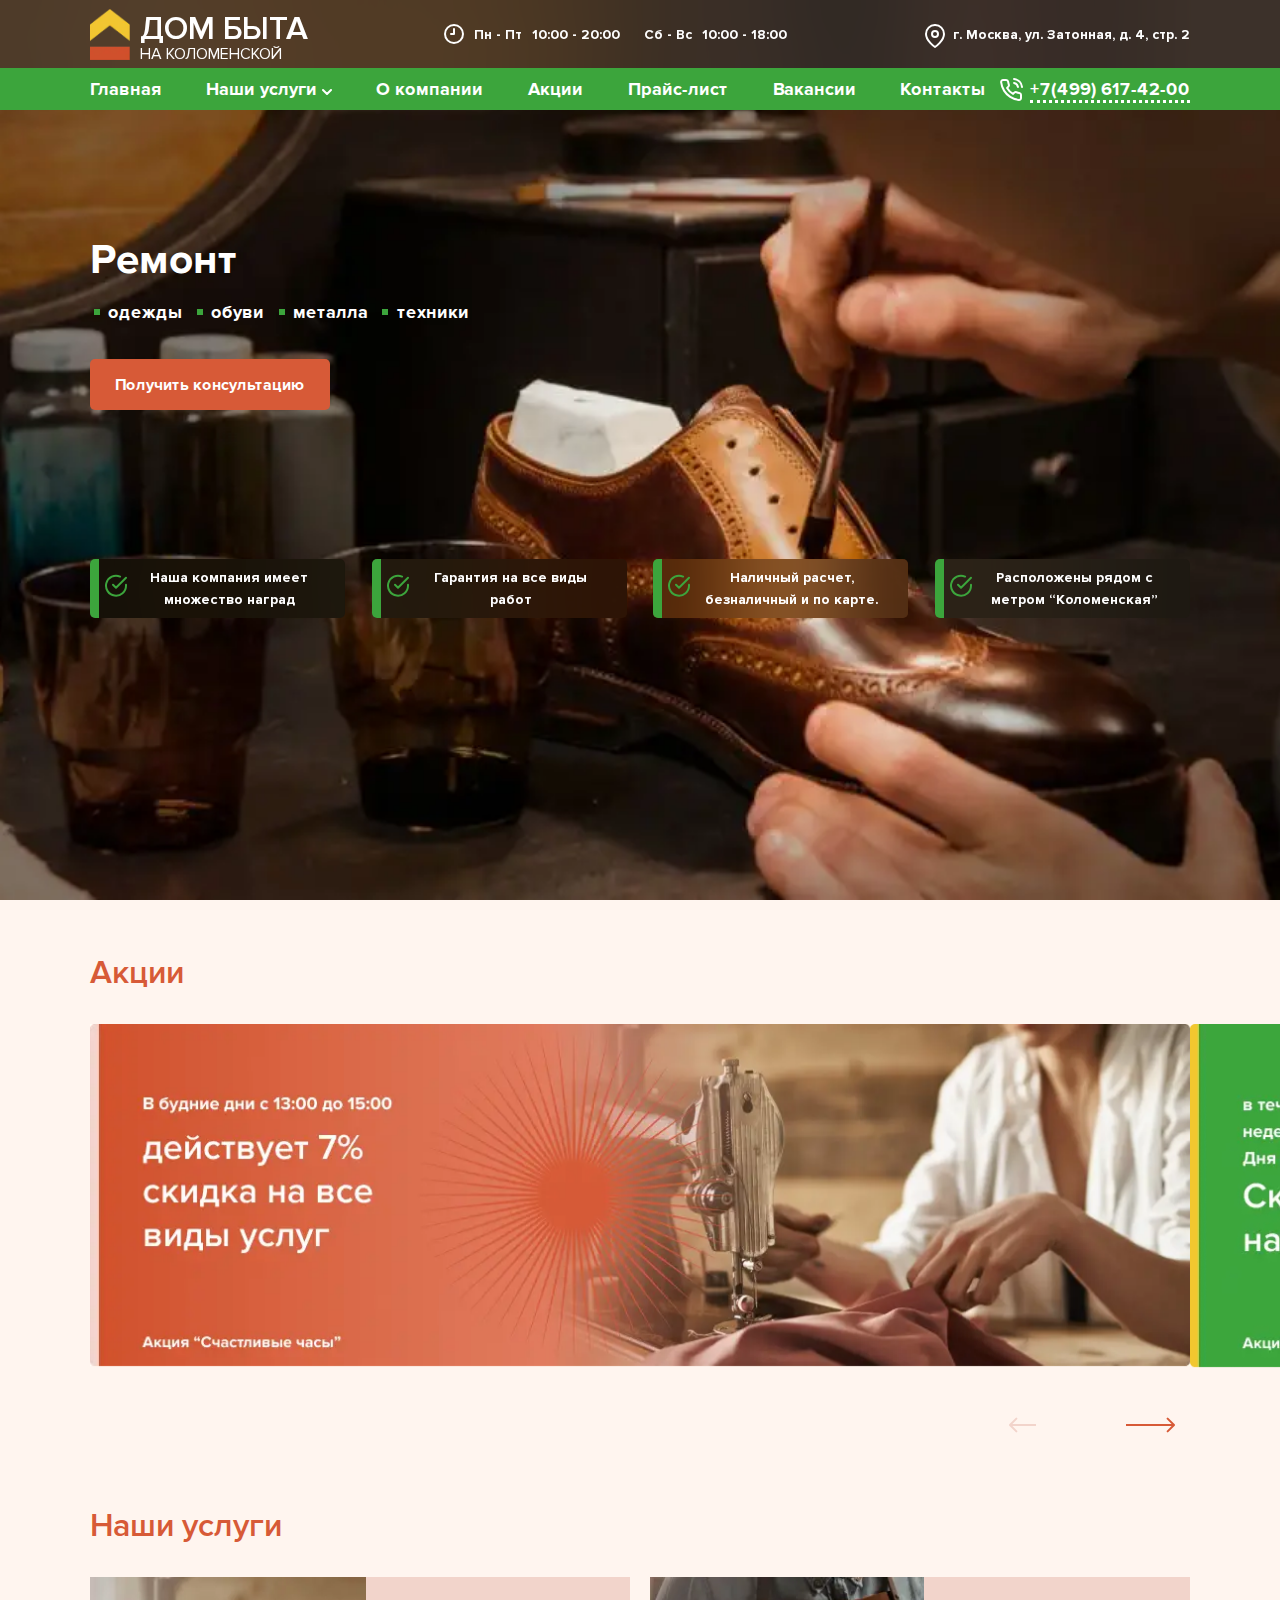
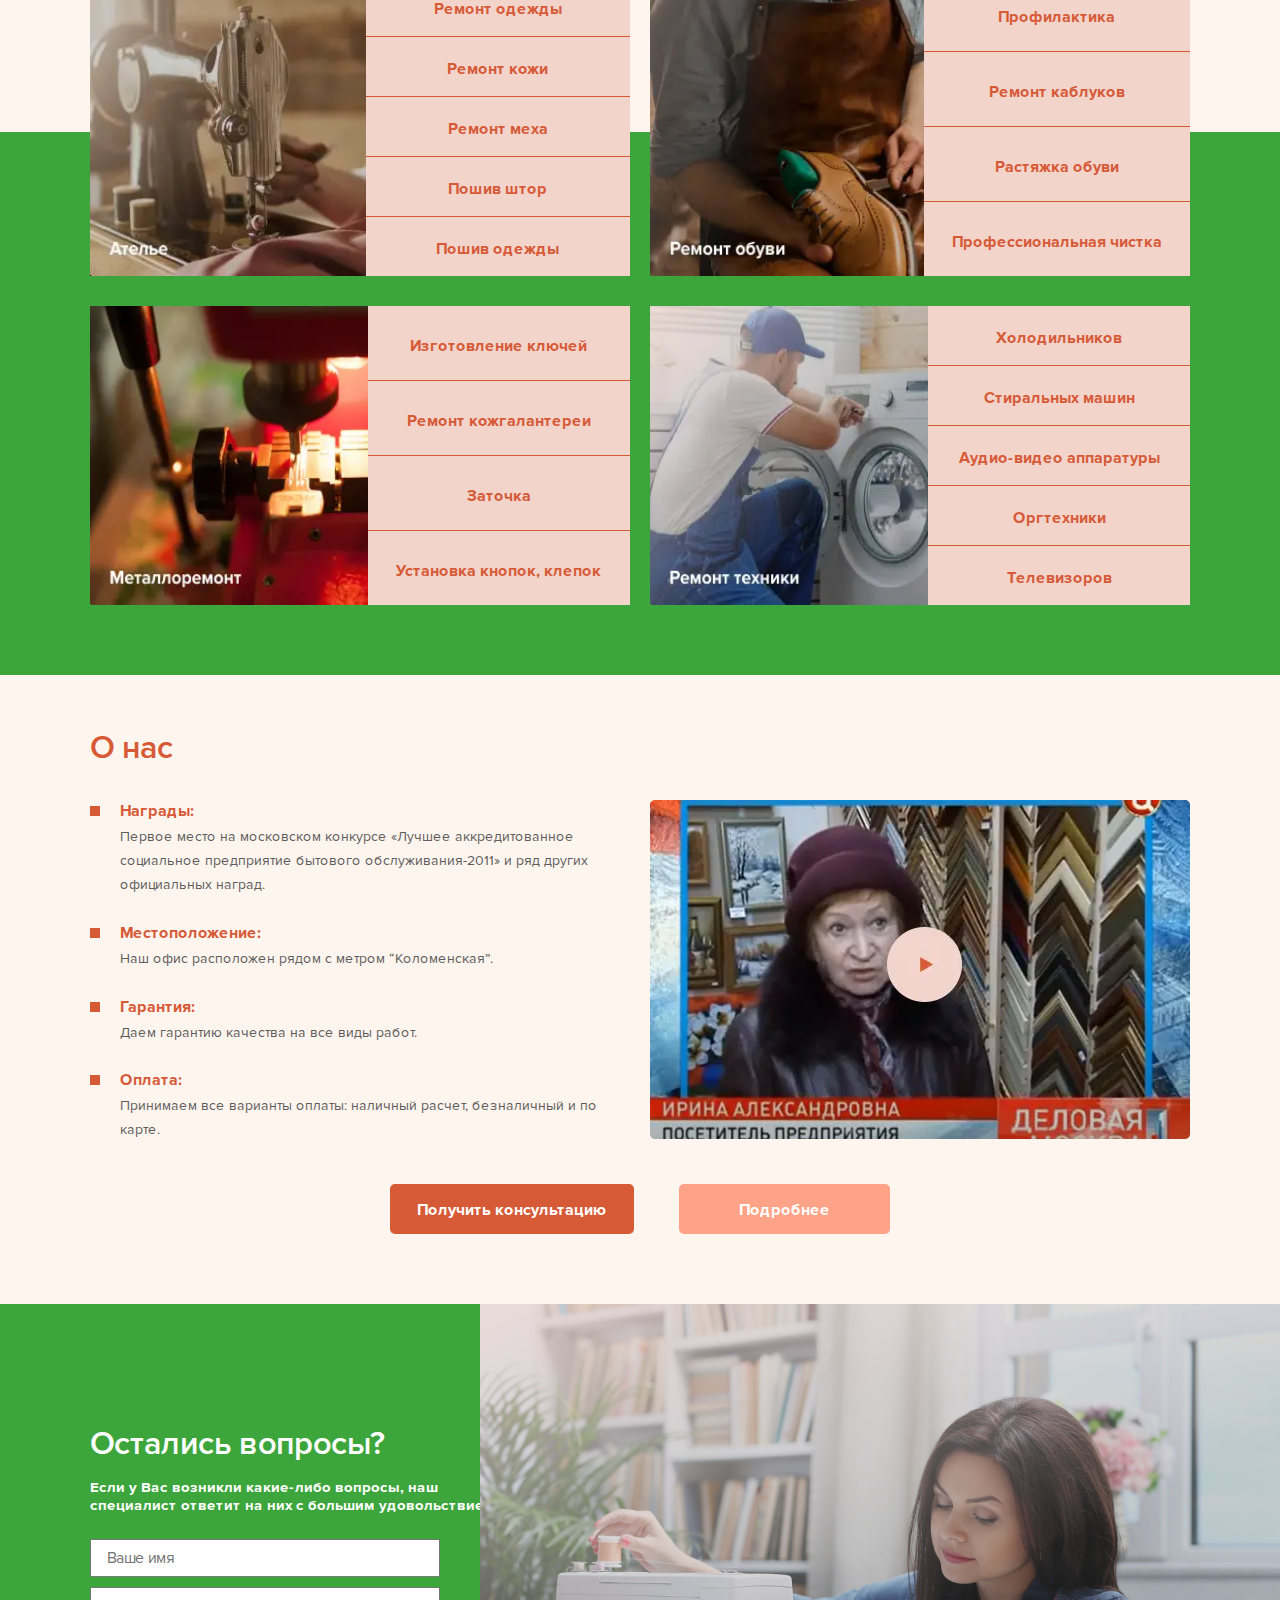
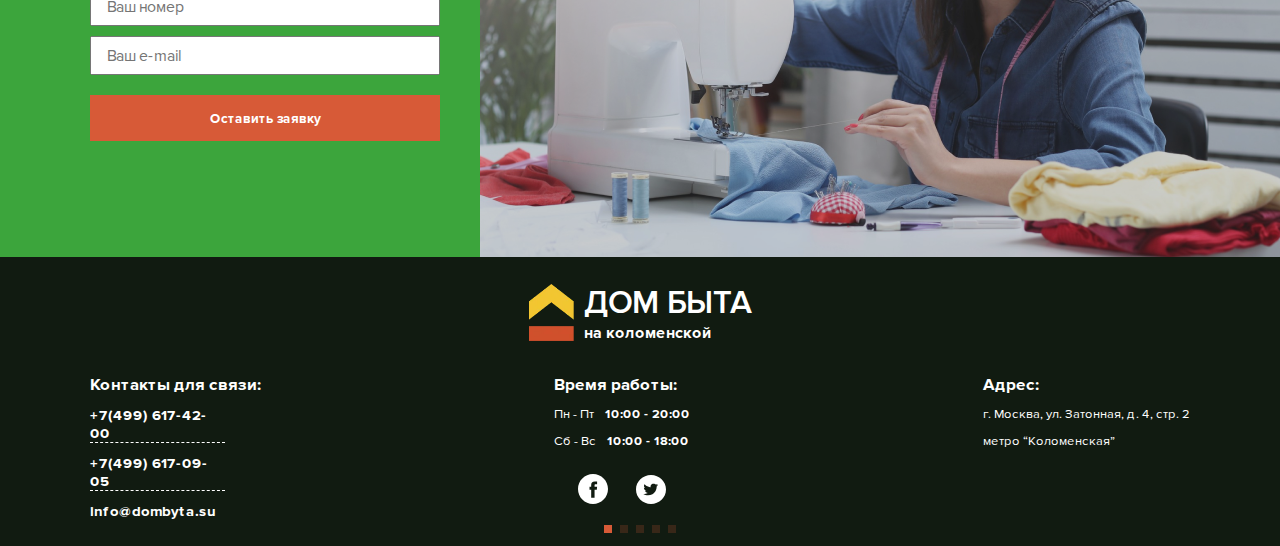
<file: index.html>
<!DOCTYPE html><html lang="en">  <head>    <meta charset="UTF-8" />    <meta name="viewport" content="width=device-width, initial-scale=1.0" />    <title>Дом Быта</title>    <link rel="shortcut icon" href="img/favicon.png" type="image/png" />    <link rel="stylesheet" href="css/style.css" />    <link      rel="stylesheet"      href="https://unpkg.com/swiper/swiper-bundle.min.css"    />  </head>  <body>    <header class="header title_header">  <div class="header_header">    <div class="container">      <div class="header_data">        <div class="header_data_block">          <picture><source srcset="img/logo.webp" type="image/webp"><img src="img/logo.png" alt="logo" /></picture>          <div class="header_data_title">            <h2>ДОМ БЫТА</h2>            <h3>на коломенской</h3>          </div>        </div>        <div class="header_data_block header_data_block_clock">          <div class="header_data_block_center">            <h3>Пн - Пт</h3>            <h3>10:00 - 20:00</h3>          </div>          <div class="header_data_block_center">            <h3>Сб - Вс</h3>            <h3>10:00 - 18:00</h3>          </div>        </div>        <div class="header_data_block">          <h3 class="header_data_block_gpstext">            г. Москва, ул. Затонная, д. 4, стр. 2          </h3>        </div>      </div>    </div>  </div>  <div class="header_nav" id="header_nav">    <div class="container">      <nav class="header_navigation">        <ul class="header_navigation_menu">          <li><a href="index.html">Главная</a></li>          <li>            <a class="header_navigation_menu_link" href="service.html">Наши услуги <picture><source srcset="img/arrow_svg.svg" type="image/webp"><img class="header_navigation_menu_icon" src="img/arrow_svg.svg" alt=""></picture></a>            <ul>              <li><a href="#">Ателье</a></li>              <li><a href="#">Ремонт обуви</a></li>              <li><a href="#">Металлоремонт</a></li>              <li><a href="#">Ремонт техники</a></li>            </ul>          </li>          <li><a href="about-us.html">О компании</a></li>          <li><a href="promotions.html">Акции</a></li>          <li><a href="price.html">Прайс-лист</a></li>          <li><a href="vacancies.html">Вакансии</a></li>          <li><a href="contacts.html">Контакты</a></li>          <li class="header_navigation_tel">            <a class="header_navigation_link" href="tel:+74996174200">+7(499) 617-42-00</a>          </li>        </ul>      </nav>    </div>  </div>  <div class="header_burger_block" id="header_burger">    <div class="header_burger">      <span></span>    </div>  </div>  <div class="container">    <div class="header_main">      <h1>Ремонт</h1>      <div class="header_main_list">        <div class="header_main_list_item">одежды</div>        <div class="header_main_list_item">обуви</div>        <div class="header_main_list_item">металла</div>        <div class="header_main_list_item">техники</div>      </div>      <a href="#" class="header_main_button"> Получить консультацию </a>    </div>    <div class="header_bottom">      <div class="header_bottom_block">        Наша компания имеет множество наград      </div>      <div class="header_bottom_block">Гарантия на все виды работ</div>      <div class="header_bottom_block">        Наличный расчет, безналичный и по карте.      </div>      <div class="header_bottom_block">        Расположены рядом с метром “Коломенская”      </div>    </div>  </div>  </div></header>     <div class="page">  <div class="container">    <div class="page_block">      <h2 class="slider_title page_title">Акции</h2>      <div class="swiper-container">        <div class="swiper-wrapper">          <div class="swiper-slide">            <picture><source srcset="img/slider_item1.webp" type="image/webp"><img src="img/slider_item1.jpg" alt="slide1" /></picture>          </div>          <div class="swiper-slide">            <picture><source srcset="img/slider_item2.webp" type="image/webp"><img src="img/slider_item2.png" alt="slide2" /></picture>          </div>          <div class="swiper-slide">            <picture><source srcset="img/slider_item3.webp" type="image/webp"><img src="img/slider_item3.png" alt="slide3" /></picture>          </div>          <div class="swiper-slide">            <picture><source srcset="img/slider_item4.webp" type="image/webp"><img src="img/slider_item4.png" alt="slide4" /></picture>          </div>          <div class="swiper-slide">            <picture><source srcset="img/slider_item5.webp" type="image/webp"><img src="img/slider_item5.png" alt="slide5" /></picture>          </div>        </div>        <div class="swiper_button">          <div class="swiper_button_prev"></div>          <div class="swiper_button_next"></div>        </div>        <div class="swiper-pagination"></div>      </div>    </div>  </div></div>    <div class="services">  <div class="container">    <div class="page_block">      <h2 class="page_title">Наши услуги</h2>      <div class="services_section services_section_top">        <div class="services_block services_block_studio">          <div class="services_img">            <picture><source srcset="img/services1.webp" type="image/webp"><img src="img/services1.png" alt="img" /></picture>          </div>          <div class="services_items">            <a href="#" class="services_text">Ремонт одежды </a>            <a href="#" class="services_text">Ремонт кожи</a>            <a href="#" class="services_text">Ремонт меха</a>            <a href="#" class="services_text">Пошив штор</a>            <a href="#" class="services_text">Пошив одежды</a>          </div>        </div>        <div class="services_block services_block_footwear">          <div class="services_img">            <picture><source srcset="img/services2.webp" type="image/webp"><img src="img/services2.png" alt="img" /></picture>          </div>          <div class="services_items">            <a href="#" class="services_text services_text_small"              >Профилактика</a            >            <a href="#" class="services_text services_text_small"              >Ремонт каблуков</a            >            <a href="#" class="services_text services_text_small"              >Растяжка обуви</a            >            <a href="#" class="services_text services_text_small"              >Профессиональная чистка</a            >          </div>        </div>      </div>      <div class="services_section">        <div class="services_block services_block_metal">          <div class="services_img">            <picture><source srcset="img/services3.webp" type="image/webp"><img src="img/services3.png" alt="img" /></picture>          </div>          <div class="services_items">            <a href="#" class="services_text services_text_small">Изготовление ключей</a>            <a href="#" class="services_text services_text_small">Ремонт кожгалантереи</a>            <a href="#" class="services_text services_text_small">Заточка</a>            <a href="#" class="services_text services_text_small">Установка кнопок, клепок</a>          </div>        </div>        <div class="services_block services_block_last">          <div class="services_img">            <picture><source srcset="img/services4.webp" type="image/webp"><img src="img/services4.png" alt="img" /></picture>          </div>          <div class="services_items">            <a href="#" class="services_text">Холодильников</a>            <a href="#" class="services_text">Стиральных машин</a>            <a href="#" class="services_text">Аудио-видео аппаратуры</a>            <a href="#" class="services_text">Оргтехники</a>            <a href="#" class="services_text">Телевизоров</a>          </div>        </div>      </div>    </div>  </div></div>    <div class="page page_about_us">  <div class="container">    <div class="page_block">      <h2 class="slider_title page_title">О нас</h2>      <div class="about_us">        <div class="about_us_block">          <div class="about_us_block_text">            <div class="about_us_block_title">Награды:</div>            <div class="about_us_block_paragraf">              Первое место на московском конкурсе «Лучшее аккредитованное              социальное предприятие бытового обслуживания-2011» и ряд других              официальных наград.            </div>          </div>          <div class="about_us_block_text">            <div class="about_us_block_title">Местоположение:</div>            <div class="about_us_block_paragraf">              Наш офис расположен рядом с метром “Коломенская”.            </div>          </div>          <div class="about_us_block_text">            <div class="about_us_block_title">Гарантия:</div>            <div class="about_us_block_paragraf">              Даем гарантию качества на все виды работ.            </div>          </div>          <div class="about_us_block_text">            <div class="about_us_block_title">Оплата:</div>            <div class="about_us_block_paragraf">              Принимаем все варианты оплаты: наличный расчет, безналичный и по              карте.            </div>          </div>        </div>        <div class="about_us_block about_us_block_right">          <a            href="https://www.youtube.com/watch?v=8ZSORxao1Lo&feature=youtu.be"            target="_blank"            class="about_us_block_img"          >            <picture><source srcset="img/video_preview.webp" type="image/webp"><img src="img/video_preview.png" alt="" /></picture>          </a>        </div>      </div>      <div class="about_us_navigation">        <a href="#" class="about_us_link">Получить консультацию</a>        <a href="about-us.html" class="about_us_link">Подробнее</a>      </div>    </div>  </div></div>    <div class=" page_form">  <div class="container">    <div class="page_block page_block_form">      <h2 class="slider_title page_title page_title_form">Остались вопросы?</h2>      <div class="form_text">        Если у Вас возникли какие-либо вопросы, наш специалист ответит на них с большим удовольствием!      </div>      <div class="about_us_form">        <form action="">          <input type="text" placeholder="Ваше имя">          <input type="tel" placeholder="Ваш номер">          <input class="form_input_last" type="email" placeholder="Ваш e-mail">          <button>Оставить заявку</button>        </form>      </div>    </div>  </div></div>    <footer class="footer">  <div class="container">    <div class="footer_logo">      <picture><source srcset="img/logo.webp" type="image/webp"><img src="img/logo.png" alt="logo" /></picture>      <div class="footer_logo_title">        <h2>ДОМ БЫТА</h2>        <h3>на коломенской</h3>      </div>    </div>    <div class="footer_navigation">      <div class="footer_block">        <div class="footer_block_title">Контакты для связи:</div>        <a          href="tel:+74996174200"          class="footer_block_link footer_block_link_tel"          >+7(499) 617-42-00</a        >        <a          href="tel:+74996170905"          class="footer_block_link footer_block_link_tel"          >+7(499) 617-09-05</a        >        <a href="mailto:info@dombyta.su" class="footer_block_link"          >info@dombyta.su</a        >      </div>      <div class="footer_block">        <div class="footer_block_title">Время работы:</div>        <div class="footer_block_time"><span>Пн - Пт</span>10:00 - 20:00</div>        <div class="footer_block_time"><span>Сб - Вс</span>10:00 - 18:00</div>        <div class="footer_block_social">            <a href="#" class="footer_block_social_link"><picture><source srcset="img/facebook.svg" type="image/webp"><img src="img/facebook.svg" alt="facebook" /></picture></a>            <a href="#" class="footer_block_social_link"><picture><source srcset="img/twitter.svg" type="image/webp"><img src="img/twitter.svg" alt="twitter" /></picture></a>        </div>      </div>      <div class="footer_block">        <div class="footer_block_title">Адрес:</div>        <div class="footer_block_geo">          г. Москва, ул. Затонная, д. 4, стр. 2        </div>        <div class="footer_block_metro">метро “Коломенская”</div>      </div>    </div>  </div></footer>    <script      src="https://code.jquery.com/jquery-3.5.1.min.js"      integrity="sha256-9/aliU8dGd2tb6OSsuzixeV4y/faTqgFtohetphbbj0="      crossorigin="anonymous"    ></script>    <script src="https://unpkg.com/swiper/swiper-bundle.min.js"></script>    <script src="js/script.js"></script>  </body></html>
</file>
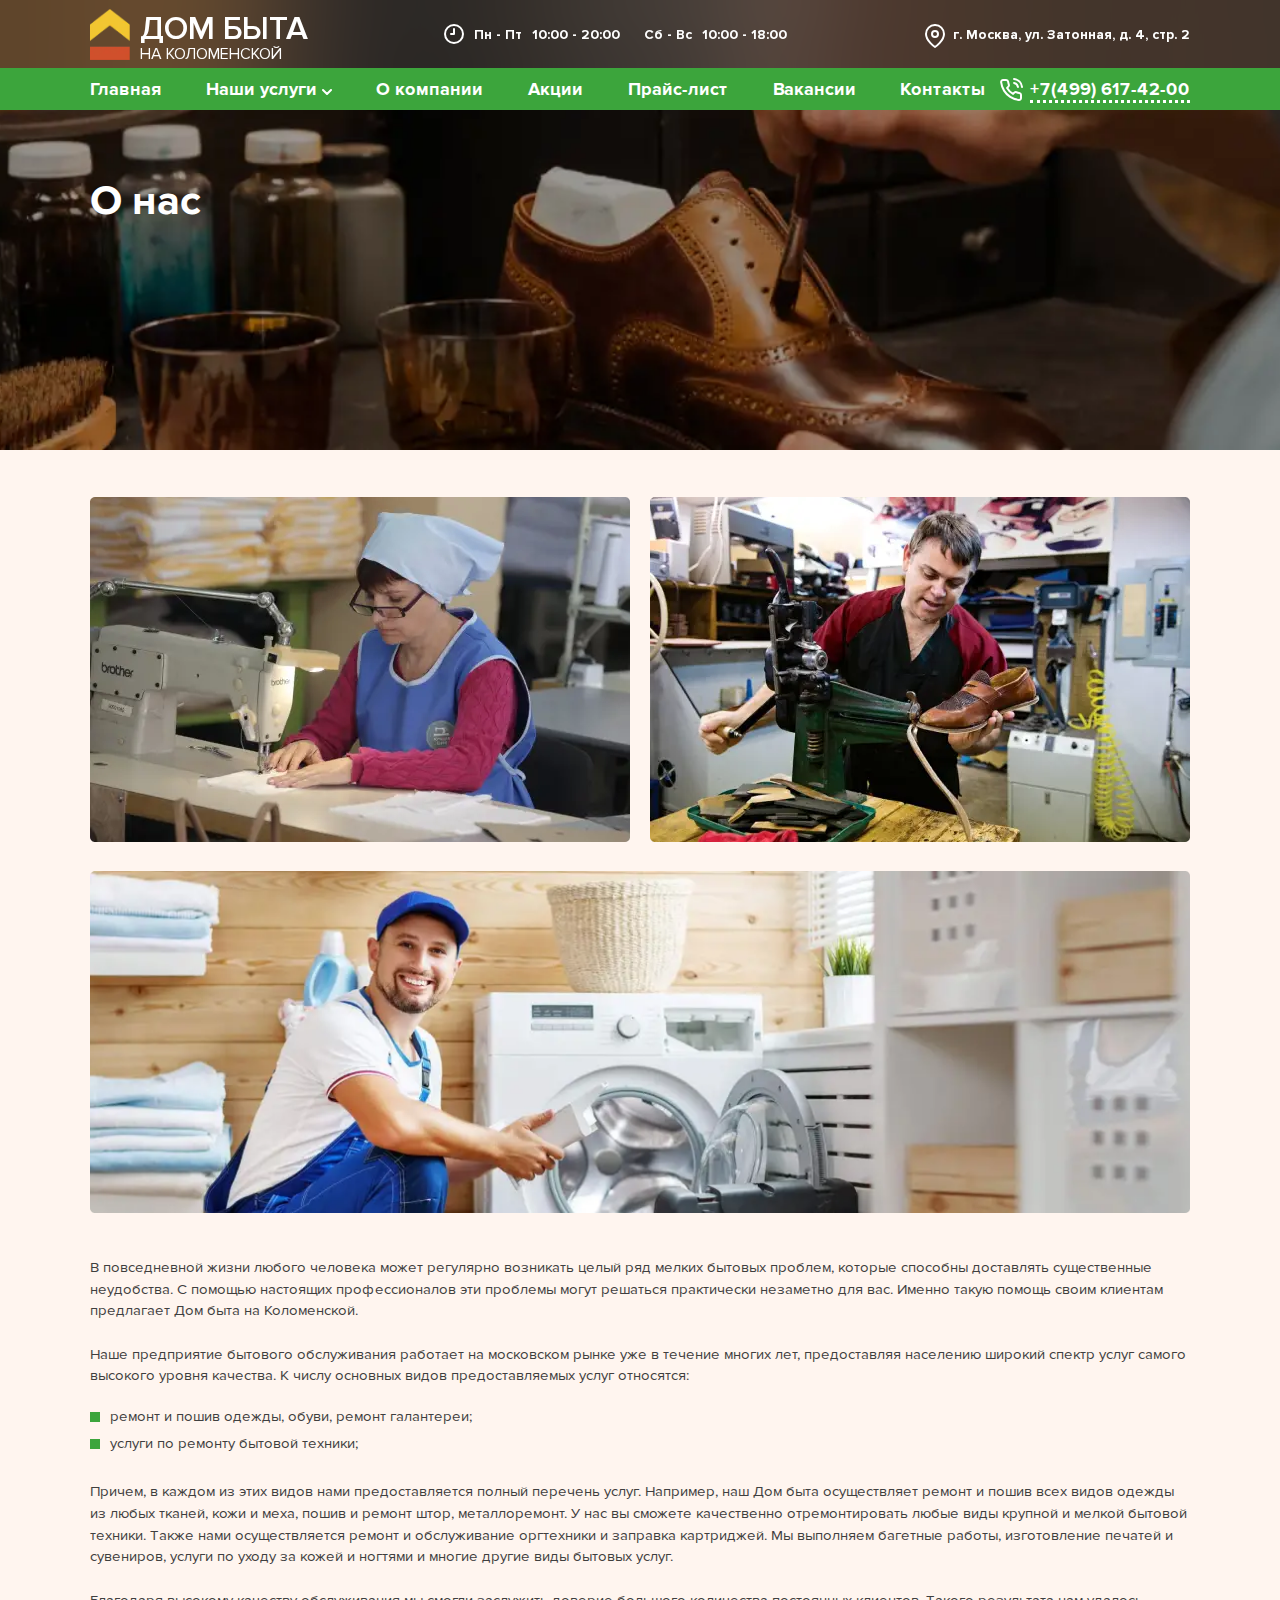
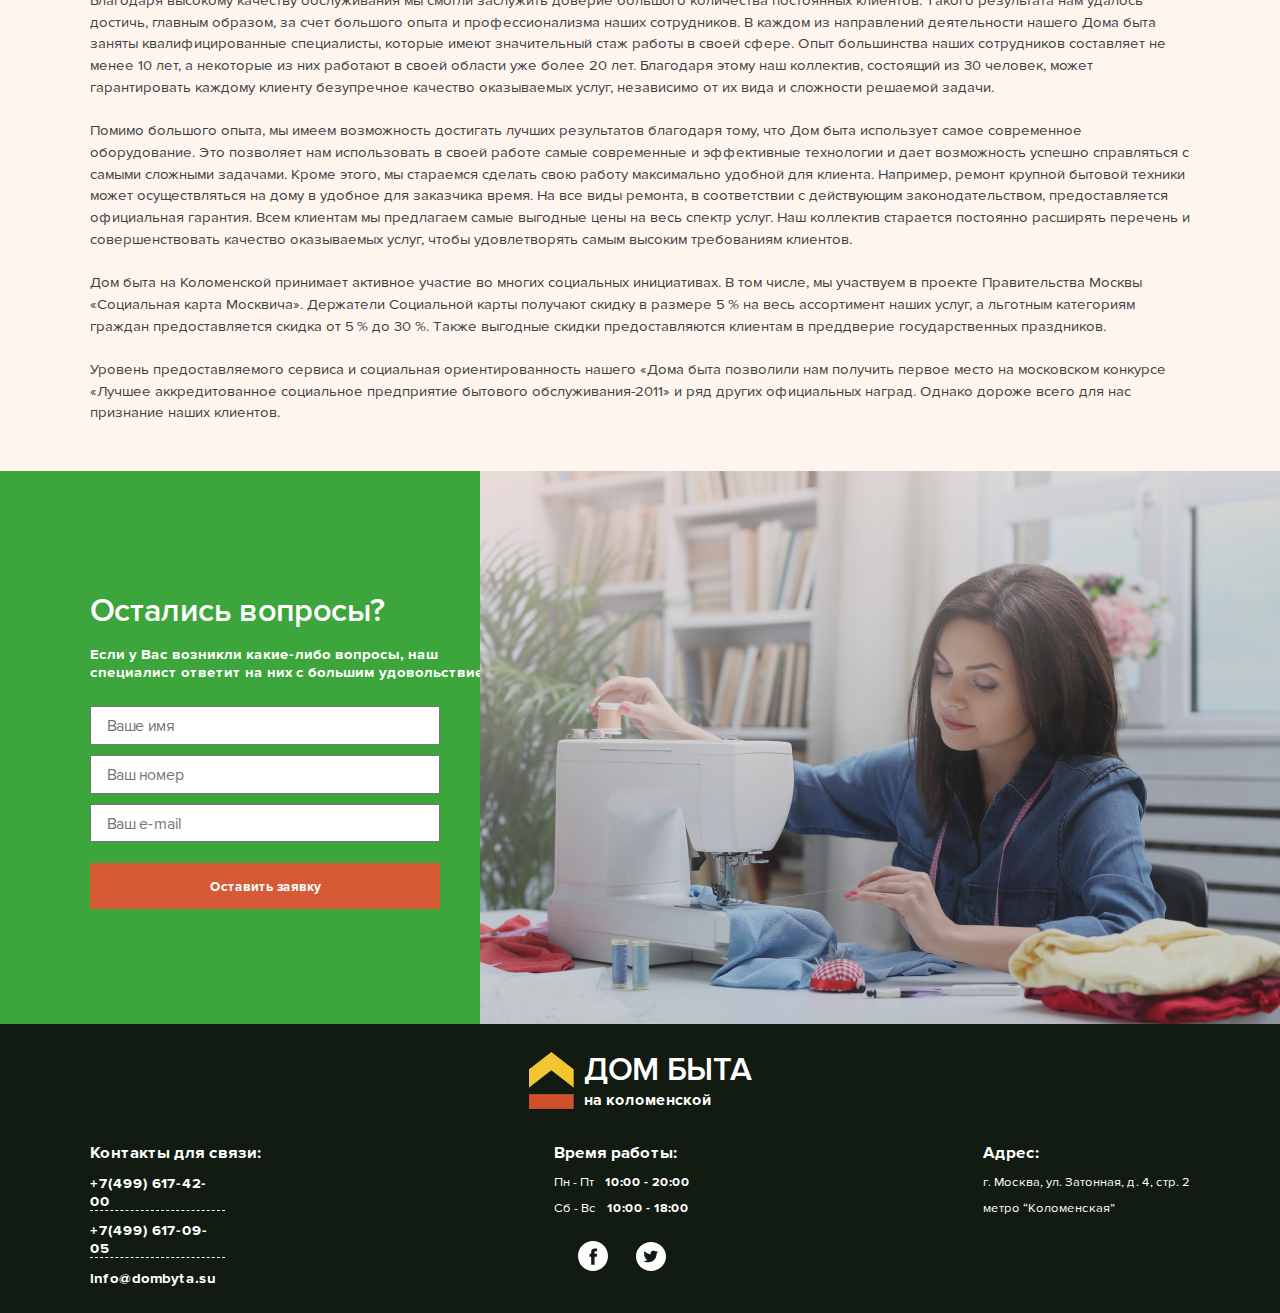
<file: about-us.html>
<!DOCTYPE html><html lang="en">  <head>    <meta charset="UTF-8" />    <meta name="viewport" content="width=device-width, initial-scale=1.0" />    <title>Дом Быта</title>    <link rel="shortcut icon" href="img/favicon.png" type="image/png" />    <link rel="stylesheet" href="css/style.css" />  </head>  <body>    <header class="header service_header promotions_header">    <div class="header_header">      <div class="container">        <div class="header_data">          <div class="header_data_block">            <picture><source srcset="img/logo.webp" type="image/webp"><img src="img/logo.png" alt="logo" /></picture>            <div class="header_data_title">              <h2>ДОМ БЫТА</h2>              <h3>на коломенской</h3>            </div>          </div>          <div class="header_data_block header_data_block_clock">            <div class="header_data_block_center">              <h3>Пн - Пт</h3>              <h3>10:00 - 20:00</h3>            </div>            <div class="header_data_block_center">              <h3>Сб - Вс</h3>              <h3>10:00 - 18:00</h3>            </div>          </div>          <div class="header_data_block">            <h3 class="header_data_block_gpstext">              г. Москва, ул. Затонная, д. 4, стр. 2            </h3>          </div>        </div>      </div>    </div>    <div class="header_nav">      <div class="container">        <nav class="header_navigation">          <ul class="header_navigation_menu">            <li><a href="index.html">Главная</a></li>            <li>              <a class="header_navigation_menu_link" href="service.html">Наши услуги <picture><source srcset="img/arrow_svg.svg" type="image/webp"><img class="header_navigation_menu_icon" src="img/arrow_svg.svg" alt="arrow"></picture></a>              <ul>                <li><a href="#">Ателье</a></li>                <li><a href="#">Ремонт обуви</a></li>                <li><a href="#">Металлоремонт</a></li>                <li><a href="#">Ремонт техники</a></li>              </ul>            </li>            <li><a href="about-us.html">О компании</a></li>            <li><a href="promotions.html">Акции</a></li>            <li><a href="price.html">Прайс-лист</a></li>            <li><a href="vacancies.html">Вакансии</a></li>            <li><a href="contacts.html">Контакты</a></li>            <li class="header_navigation_tel">              <a class="header_navigation_link" href="tel:+74996174200"                >+7(499) 617-42-00</a              >            </li>          </ul>        </nav>      </div>    </div>    <div class="header_burger">      <span></span>    </div>    <div class="container">      <div class="header_main promotions_header_main">        <h1>О нас</h1>      </div>    </div>  </header>      <div class="main">  <div class="container">    <div class="about_us_photo">      <div class="about_us_photo_flex">        <picture><source srcset="img/about_us_photo1.webp" type="image/webp"><img src="img/about_us_photo1.png" alt="about_us" /></picture>        <picture><source srcset="img/about_us_photo2.webp" type="image/webp"><img src="img/about_us_photo2.png" alt="about_us" /></picture>      </div>      <div class="about_us_photo_long">        <picture><source srcset="img/about_us_photo3.webp" type="image/webp"><img src="img/about_us_photo3.png" alt="about_us" /></picture>      </div>    </div>    <div class="about_us_text">      <div class="about_us_text_top">        В повседневной жизни любого человека может регулярно возникать целый ряд        мелких бытовых проблем, которые способны доставлять существенные        неудобства. С помощью настоящих профессионалов эти проблемы могут        решаться практически незаметно для вас. Именно такую помощь своим        клиентам предлагает Дом быта на Коломенской. <br /><br />        Наше предприятие бытового обслуживания работает на московском рынке уже        в течение многих лет, предоставляя населению широкий спектр услуг самого        высокого уровня качества. К числу основных видов предоставляемых услуг        относятся:      </div>      <div class="about_us_text_list">        <div class="about_us_text_list_item">          ремонт и пошив одежды, обуви, ремонт галантереи;        </div>        <div class="about_us_text_list_item">          услуги по ремонту бытовой техники;        </div>      </div>      <div class="about_us_text_bottom">        Причем, в каждом из этих видов нами предоставляется полный перечень        услуг. Например, наш Дом быта осуществляет ремонт и пошив всех видов        одежды из любых тканей, кожи и меха, пошив и ремонт штор, металлоремонт.        У нас вы сможете качественно отремонтировать любые виды крупной и мелкой        бытовой техники. Также нами осуществляется ремонт и обслуживание        оргтехники и заправка картриджей. Мы выполняем багетные работы,        изготовление печатей и сувениров, услуги по уходу за кожей и ногтями и        многие другие виды бытовых услуг. <br><br> Благодаря высокому качеству        обслуживания мы смогли заслужить доверие большого количества постоянных        клиентов. Такого результата нам удалось достичь, главным образом, за        счет большого опыта и профессионализма наших сотрудников. В каждом из        направлений деятельности нашего Дома быта заняты квалифицированные        специалисты, которые имеют значительный стаж работы в своей сфере. Опыт        большинства наших сотрудников составляет не менее 10 лет, а некоторые из        них работают в своей области уже более 20 лет. Благодаря этому наш        коллектив, состоящий из 30 человек, может гарантировать каждому клиенту        безупречное качество оказываемых услуг, независимо от их вида и        сложности решаемой задачи. <br><br> Помимо большого опыта, мы имеем возможность        достигать лучших результатов благодаря тому, что Дом быта использует        самое современное оборудование. Это позволяет нам использовать в своей        работе самые современные и эффективные технологии и дает возможность        успешно справляться с самыми сложными задачами. Кроме этого, мы        стараемся сделать свою работу максимально удобной для клиента. Например,        ремонт крупной бытовой техники может осуществляться на дому в удобное        для заказчика время. На все виды ремонта, в соответствии с действующим        законодательством, предоставляется официальная гарантия. Всем клиентам        мы предлагаем самые выгодные цены на весь спектр услуг. Наш коллектив        старается постоянно расширять перечень и совершенствовать качество        оказываемых услуг, чтобы удовлетворять самым высоким требованиям        клиентов. <br><br> Дом быта на Коломенской принимает активное участие во многих        социальных инициативах. В том числе, мы участвуем в проекте        Правительства Москвы «Социальная карта Москвича». Держатели Социальной        карты получают скидку в размере 5 % на весь ассортимент наших услуг, а        льготным категориям граждан предоставляется скидка от 5 % до 30 %. Также        выгодные скидки предоставляются клиентам в преддверие государственных        праздников. <br><br> Уровень предоставляемого сервиса и социальная        ориентированность нашего «Дома быта позволили нам получить первое место        на московском конкурсе «Лучшее аккредитованное социальное предприятие        бытового обслуживания-2011» и ряд других официальных наград. Однако        дороже всего для нас признание наших клиентов.      </div>    </div>  </div></div>    <div class=" page_form">  <div class="container">    <div class="page_block page_block_form">      <h2 class="slider_title page_title page_title_form">Остались вопросы?</h2>      <div class="form_text">        Если у Вас возникли какие-либо вопросы, наш специалист ответит на них с большим удовольствием!      </div>      <div class="about_us_form">        <form action="">          <input type="text" placeholder="Ваше имя">          <input type="tel" placeholder="Ваш номер">          <input class="form_input_last" type="email" placeholder="Ваш e-mail">          <button>Оставить заявку</button>        </form>      </div>    </div>  </div></div>    <footer class="footer">  <div class="container">    <div class="footer_logo">      <picture><source srcset="img/logo.webp" type="image/webp"><img src="img/logo.png" alt="logo" /></picture>      <div class="footer_logo_title">        <h2>ДОМ БЫТА</h2>        <h3>на коломенской</h3>      </div>    </div>    <div class="footer_navigation">      <div class="footer_block">        <div class="footer_block_title">Контакты для связи:</div>        <a          href="tel:+74996174200"          class="footer_block_link footer_block_link_tel"          >+7(499) 617-42-00</a        >        <a          href="tel:+74996170905"          class="footer_block_link footer_block_link_tel"          >+7(499) 617-09-05</a        >        <a href="mailto:info@dombyta.su" class="footer_block_link"          >info@dombyta.su</a        >      </div>      <div class="footer_block">        <div class="footer_block_title">Время работы:</div>        <div class="footer_block_time"><span>Пн - Пт</span>10:00 - 20:00</div>        <div class="footer_block_time"><span>Сб - Вс</span>10:00 - 18:00</div>        <div class="footer_block_social">            <a href="#" class="footer_block_social_link"><picture><source srcset="img/facebook.svg" type="image/webp"><img src="img/facebook.svg" alt="facebook" /></picture></a>            <a href="#" class="footer_block_social_link"><picture><source srcset="img/twitter.svg" type="image/webp"><img src="img/twitter.svg" alt="twitter" /></picture></a>        </div>      </div>      <div class="footer_block">        <div class="footer_block_title">Адрес:</div>        <div class="footer_block_geo">          г. Москва, ул. Затонная, д. 4, стр. 2        </div>        <div class="footer_block_metro">метро “Коломенская”</div>      </div>    </div>  </div></footer>    <script      src="https://code.jquery.com/jquery-3.5.1.min.js"      integrity="sha256-9/aliU8dGd2tb6OSsuzixeV4y/faTqgFtohetphbbj0="      crossorigin="anonymous"    ></script>    <script src="js/script.js"></script>  </body></html>
</file>
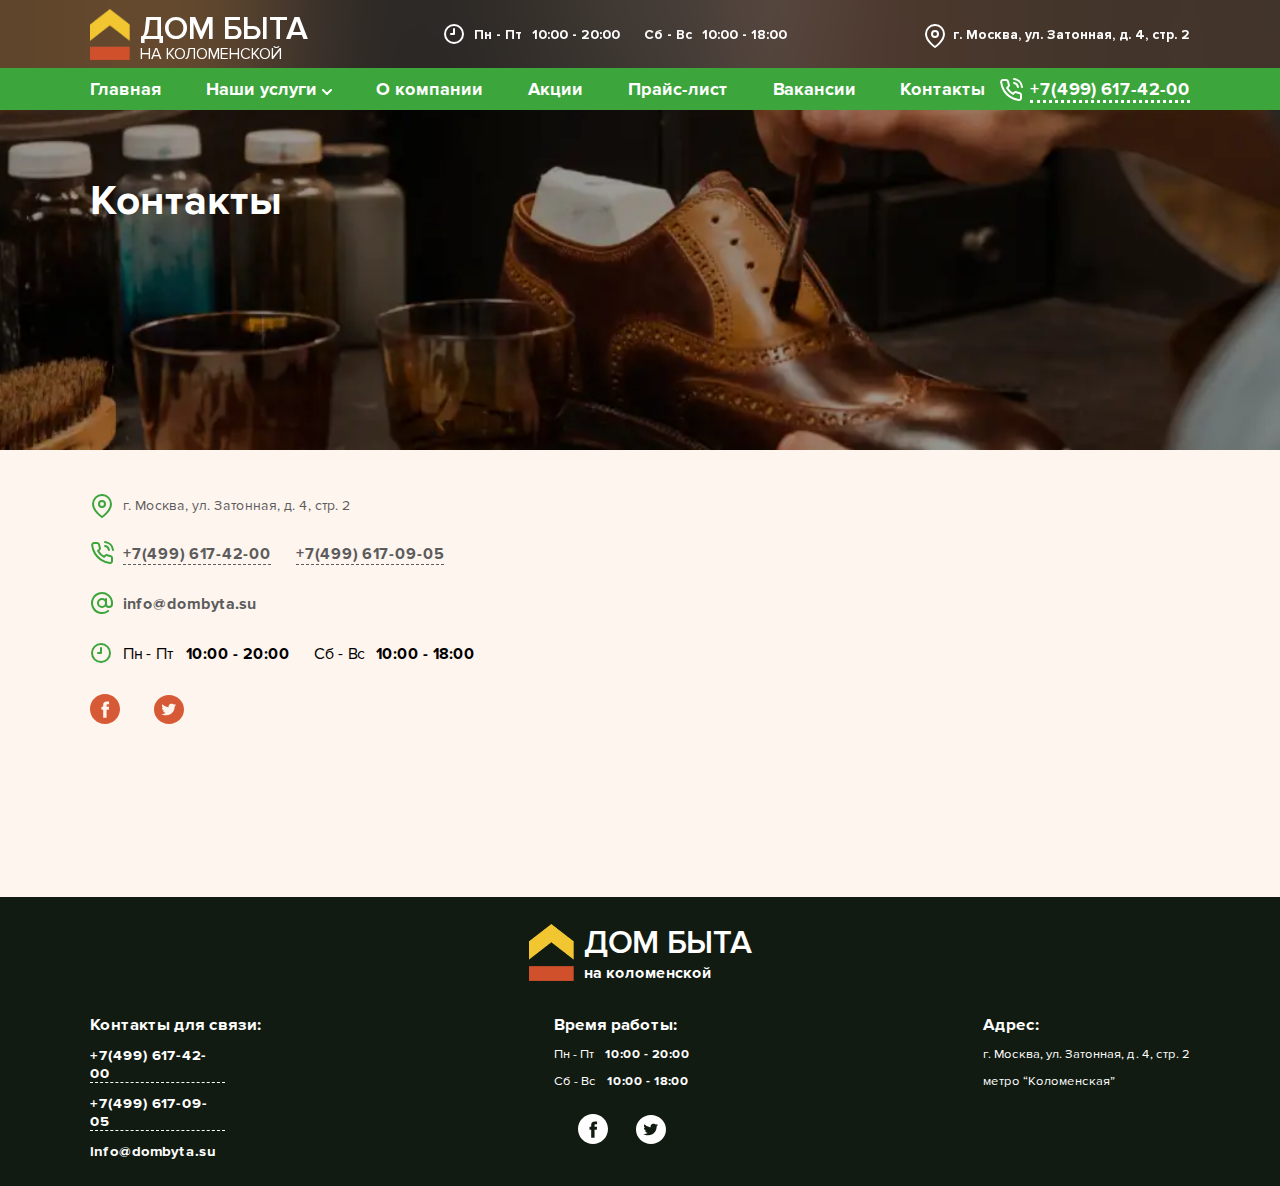
<file: contacts.html>
<!DOCTYPE html><html lang="en">  <head>    <meta charset="UTF-8" />    <meta name="viewport" content="width=device-width, initial-scale=1.0" />    <title>Дом Быта</title>    <link rel="shortcut icon" href="img/favicon.png" type="image/png" />    <link rel="stylesheet" href="css/style.css" />  </head>  <body>    <header class="header service_header promotions_header">    <div class="header_header">      <div class="container">        <div class="header_data">          <div class="header_data_block">            <picture><source srcset="img/logo.webp" type="image/webp"><img src="img/logo.png" alt="logo" /></picture>            <div class="header_data_title">              <h2>ДОМ БЫТА</h2>              <h3>на коломенской</h3>            </div>          </div>          <div class="header_data_block header_data_block_clock">            <div class="header_data_block_center">              <h3>Пн - Пт</h3>              <h3>10:00 - 20:00</h3>            </div>            <div class="header_data_block_center">              <h3>Сб - Вс</h3>              <h3>10:00 - 18:00</h3>            </div>          </div>          <div class="header_data_block">            <h3 class="header_data_block_gpstext">              г. Москва, ул. Затонная, д. 4, стр. 2            </h3>          </div>        </div>      </div>    </div>    <div class="header_nav">      <div class="container">        <nav class="header_navigation">          <ul class="header_navigation_menu">            <li><a href="index.html">Главная</a></li>            <li>              <a class="header_navigation_menu_link" href="service.html">Наши услуги <picture><source srcset="img/arrow_svg.svg" type="image/webp"><img class="header_navigation_menu_icon" src="img/arrow_svg.svg" alt="arrow"></picture></a>              <ul>                <li><a href="#">Ателье</a></li>                <li><a href="#">Ремонт обуви</a></li>                <li><a href="#">Металлоремонт</a></li>                <li><a href="#">Ремонт техники</a></li>              </ul>            </li>            <li><a href="about-us.html">О компании</a></li>            <li><a href="promotions.html">Акции</a></li>            <li><a href="price.html">Прайс-лист</a></li>            <li><a href="vacancies.html">Вакансии</a></li>            <li><a href="contacts.html">Контакты</a></li>            <li class="header_navigation_tel">              <a class="header_navigation_link" href="tel:+74996174200">+7(499) 617-42-00</a>            </li>          </ul>        </nav>      </div>    </div>    <div class="header_burger">      <span></span>    </div>    <div class="container">      <div class="header_main promotions_header_main">        <h1>Контакты</h1>      </div>    </div>  </header>      <div class="main">  <div class="container">    <div class="contacts">      <div class="contacts_block">        <div class="contacts_geo">г. Москва, ул. Затонная, д. 4, стр. 2</div>        <div class="contacts_link">          <a href="tel:+74996174200" class="contacts_tel">+7(499) 617-42-00</a          ><a href="tel:+74996170905" class="contacts_tel">+7(499) 617-09-05</a>        </div>        <a href="mailto:info@dombyta.su" class="contacts_mail">info@dombyta.su</a>        <div class="contacts_time">          <div class="contacts_time_clock">            <span>Пн - Пт</span>10:00 - 20:00          </div>          <div class="contacts_time_clock">            <span>Сб - Вс</span>10:00 - 18:00          </div>        </div>        <div class="contacts_social">          <a href="#" class="contacts_social_link"><picture><source srcset="img/contacts_facebook.svg" type="image/webp"><img src="img/contacts_facebook.svg" alt="facebook"/></picture></a>          <a href="#" class="contacts_social_link"><picture><source srcset="img/contacts_twitter.svg" type="image/webp"><img src="img/contacts_twitter.svg" alt="twitter"/></picture></a>        </div>      </div>      <div class="contacts_block">        <iframe          src="https://www.google.com/maps/embed?pb=!1m18!1m12!1m3!1d2249.5160702769585!2d37.681276316060746!3d55.68001498053386!2m3!1f0!2f0!3f0!3m2!1i1024!2i768!4f13.1!3m3!1m2!1s0x414ab49099b64d51%3A0xb8720a38bd5ca9a5!2z0JfQsNGC0L7QvdC90LDRjyDRg9C7LiwgNCDRgdGC0YDQvtC10L3QuNC1IDIsINCc0L7RgdC60LLQsCwg0KDQvtGB0YHQuNGPLCAxMTU0MDc!5e0!3m2!1sru!2sua!4v1614374853620!5m2!1sru!2sua"          style="border: 0"          allowfullscreen=""          loading="lazy"></iframe>      </div>    </div>  </div></div>    <footer class="footer">  <div class="container">    <div class="footer_logo">      <picture><source srcset="img/logo.webp" type="image/webp"><img src="img/logo.png" alt="logo" /></picture>      <div class="footer_logo_title">        <h2>ДОМ БЫТА</h2>        <h3>на коломенской</h3>      </div>    </div>    <div class="footer_navigation">      <div class="footer_block">        <div class="footer_block_title">Контакты для связи:</div>        <a          href="tel:+74996174200"          class="footer_block_link footer_block_link_tel"          >+7(499) 617-42-00</a        >        <a          href="tel:+74996170905"          class="footer_block_link footer_block_link_tel"          >+7(499) 617-09-05</a        >        <a href="mailto:info@dombyta.su" class="footer_block_link"          >info@dombyta.su</a        >      </div>      <div class="footer_block">        <div class="footer_block_title">Время работы:</div>        <div class="footer_block_time"><span>Пн - Пт</span>10:00 - 20:00</div>        <div class="footer_block_time"><span>Сб - Вс</span>10:00 - 18:00</div>        <div class="footer_block_social">            <a href="#" class="footer_block_social_link"><picture><source srcset="img/facebook.svg" type="image/webp"><img src="img/facebook.svg" alt="facebook" /></picture></a>            <a href="#" class="footer_block_social_link"><picture><source srcset="img/twitter.svg" type="image/webp"><img src="img/twitter.svg" alt="twitter" /></picture></a>        </div>      </div>      <div class="footer_block">        <div class="footer_block_title">Адрес:</div>        <div class="footer_block_geo">          г. Москва, ул. Затонная, д. 4, стр. 2        </div>        <div class="footer_block_metro">метро “Коломенская”</div>      </div>    </div>  </div></footer>    <script      src="https://code.jquery.com/jquery-3.5.1.min.js"      integrity="sha256-9/aliU8dGd2tb6OSsuzixeV4y/faTqgFtohetphbbj0="      crossorigin="anonymous"    ></script>    <script src="js/script.js"></script>  </body></html>
</file>
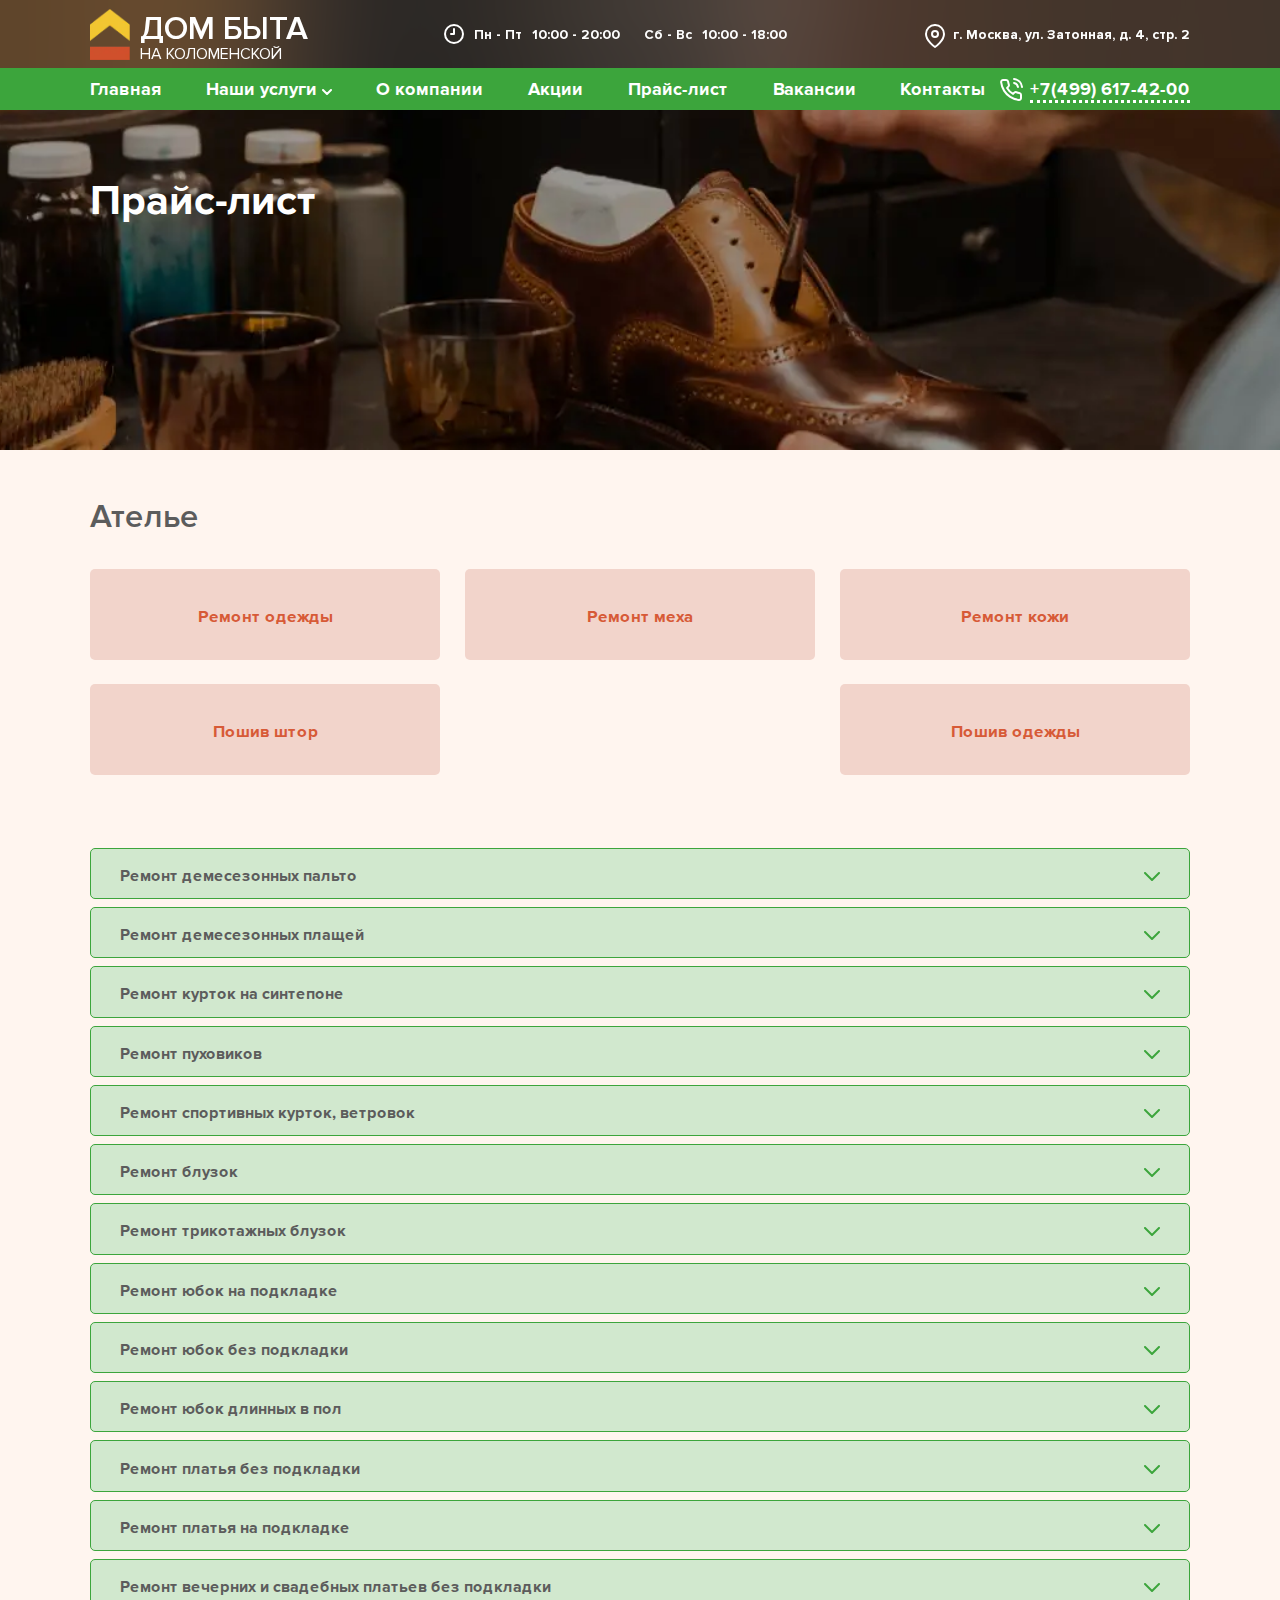
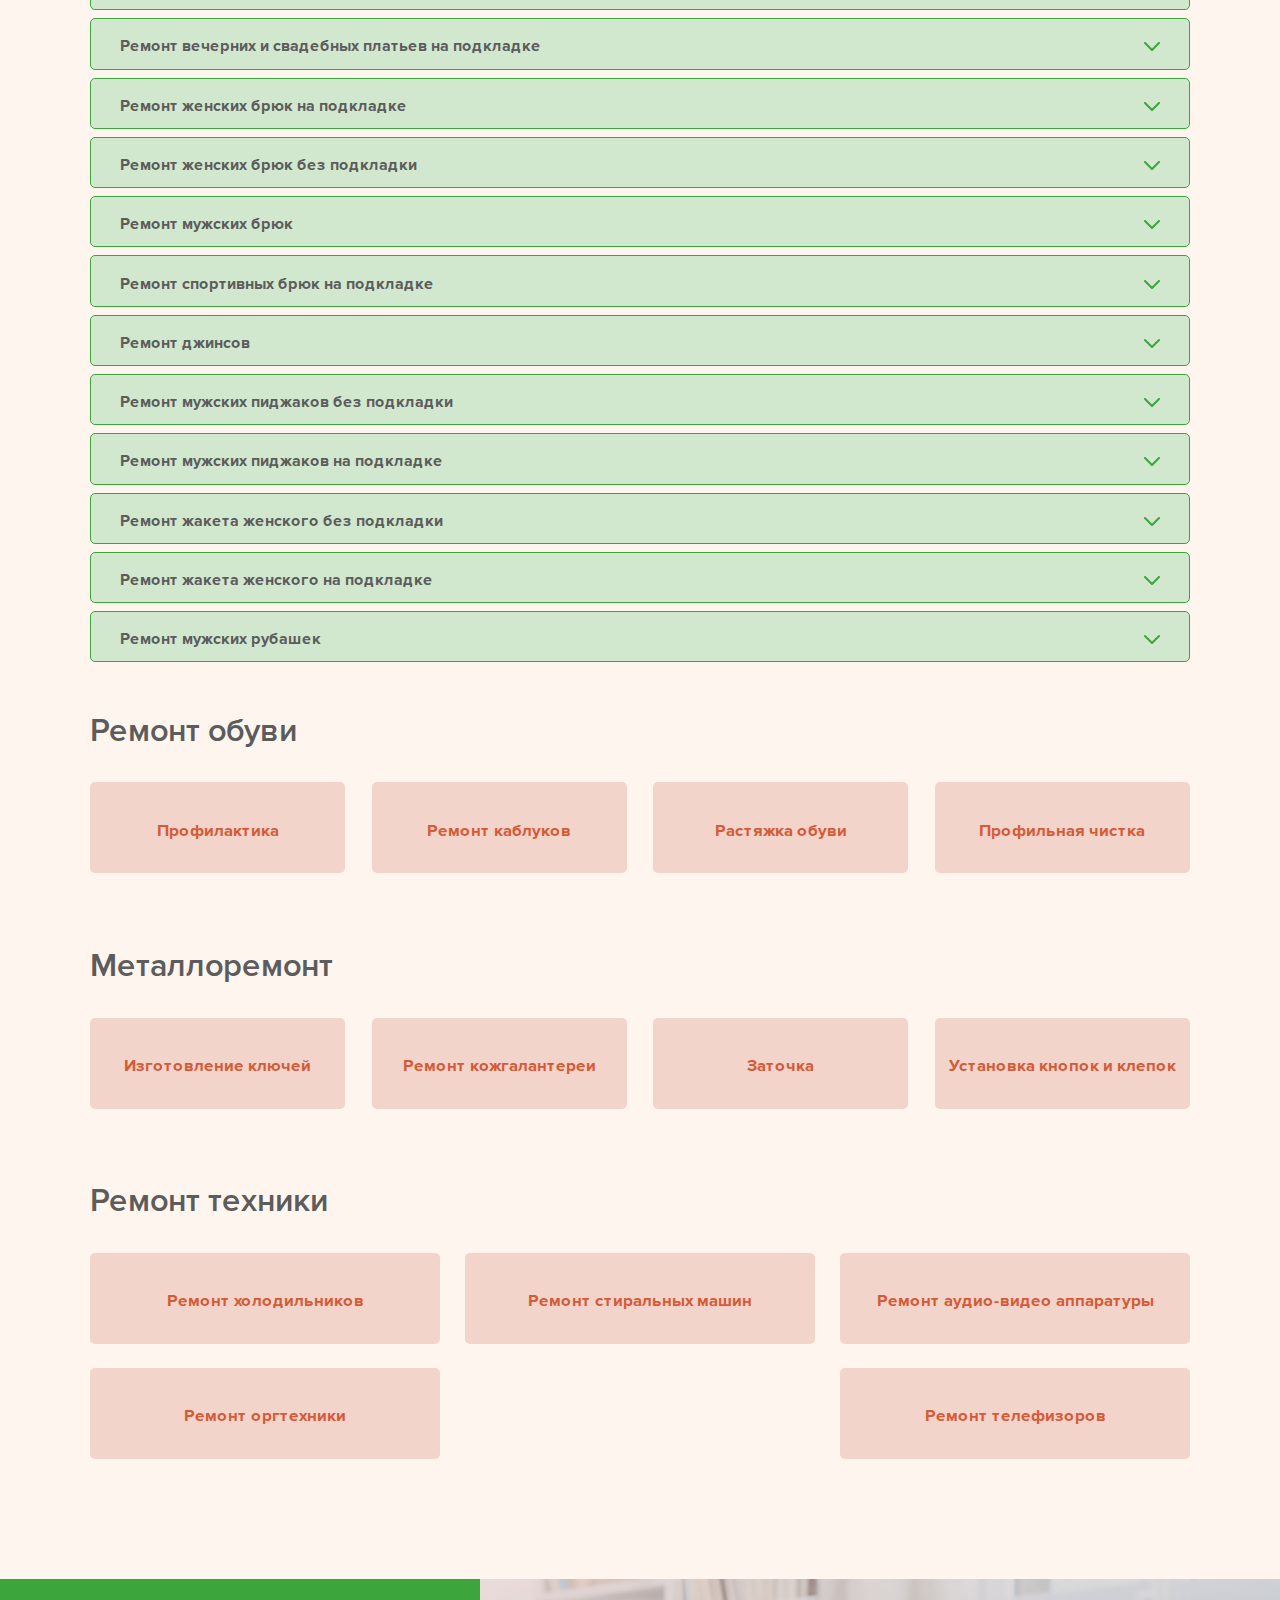
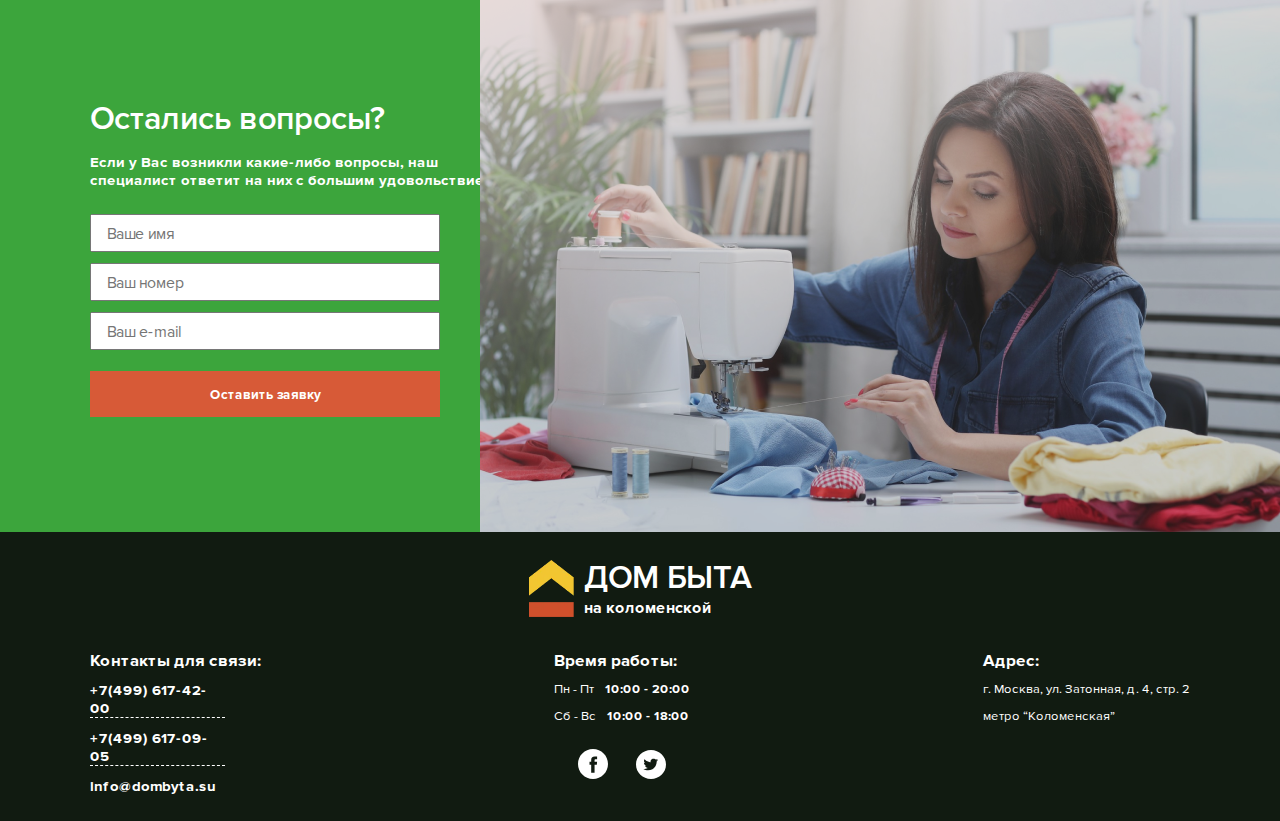
<file: price.html>
<!DOCTYPE html><html lang="en">  <head>    <meta charset="UTF-8" />    <meta name="viewport" content="width=device-width, initial-scale=1.0" />    <title>Дом Быта</title>    <link rel="shortcut icon" href="img/favicon.png" type="image/png" />    <link rel="stylesheet" href="css/style.css" />  </head>  <body>    <header class="header service_header promotions_header">    <div class="header_header">      <div class="container">        <div class="header_data">          <div class="header_data_block">            <picture><source srcset="img/logo.webp" type="image/webp"><img src="img/logo.png" alt="logo" /></picture>            <div class="header_data_title">              <h2>ДОМ БЫТА</h2>              <h3>на коломенской</h3>            </div>          </div>          <div class="header_data_block header_data_block_clock">            <div class="header_data_block_center">              <h3>Пн - Пт</h3>              <h3>10:00 - 20:00</h3>            </div>            <div class="header_data_block_center">              <h3>Сб - Вс</h3>              <h3>10:00 - 18:00</h3>            </div>          </div>          <div class="header_data_block">            <h3 class="header_data_block_gpstext">              г. Москва, ул. Затонная, д. 4, стр. 2            </h3>          </div>        </div>      </div>    </div>    <div class="header_nav">      <div class="container">        <nav class="header_navigation">          <ul class="header_navigation_menu">            <li><a href="index.html">Главная</a></li>            <li>              <a class="header_navigation_menu_link" href="service.html">Наши услуги <picture><source srcset="img/arrow_svg.svg" type="image/webp"><img class="header_navigation_menu_icon" src="img/arrow_svg.svg" alt="arrow"></picture></a>              <ul>                <li><a href="#">Ателье</a></li>                <li><a href="#">Ремонт обуви</a></li>                <li><a href="#">Металлоремонт</a></li>                <li><a href="#">Ремонт техники</a></li>              </ul>            </li>            <li><a href="about-us.html">О компании</a></li>            <li><a href="promotions.html">Акции</a></li>            <li><a href="price.html">Прайс-лист</a></li>            <li><a href="vacancies.html">Вакансии</a></li>            <li><a href="contacts.html">Контакты</a></li>            <li class="header_navigation_tel">              <a class="header_navigation_link" href="tel:+74996174200"                >+7(499) 617-42-00</a              >            </li>          </ul>        </nav>      </div>    </div>    <div class="header_burger">      <span></span>    </div>    <div class="container">      <div class="header_main promotions_header_main">        <h1>Прайс-лист</h1>      </div>    </div>  </header>      <div class="main">    <div class="container">        <h2 class="slider_title page_title price_title">Ателье</h2>        <div class="price_block">            <a href="#" class="price_block_link">Ремонт одежды</a>            <a href="#" class="price_block_link">Ремонт меха</a>            <a href="#" class="price_block_link">Ремонт кожи</a>            <a href="#" class="price_block_link">Пошив штор</a>            <a href="#" class="price_block_link">Пошив одежды</a>        </div>        <div class="service_main_acordions_block price_main_acordions_block">            <div class="service_main_acordion">              <div class="acordion_item_trigger">                Ремонт демесезонных пальто <picture><source srcset="img/arrow_acordion.svg" type="image/webp"><img src="img/arrow_acordion.svg" alt="" /></picture>              </div>              <div class="acordion_item_content">                <div class="acordion_item_content_text">                  Укоротить низ плаща или пальто <span>от 1200 руб.</span>                </div>                <div class="acordion_item_content_text">                  Укоротить рукава плаща <span>от 1000 руб.</span>                </div>                <div class="acordion_item_content_text">                  Заузить пальто по среднему шву <span>от 1200 руб.</span>                </div>                <div class="acordion_item_content_text">                  Заузить пальто по боковым швам <span>от 1800 руб.</span>                </div>                <div class="acordion_item_content_text">                  Заузить пальто по рельефам <span>от 1800 руб.</span>                </div>                <div class="acordion_item_content_text">                  Заменить подкладку <span>от 3500 руб.</span>                </div>                <div class="acordion_item_content_text">                  Заменить подкладку кармана (1шт) <span>от 600 руб.</span>                </div>              </div>            </div>            <div class="service_main_acordion">              <div class="acordion_item_trigger">                Ремонт демесезонных плащей <picture><source srcset="img/arrow_acordion.svg" type="image/webp"><img src="img/arrow_acordion.svg" alt="" /></picture>              </div>              <div class="acordion_item_content">                <div class="acordion_item_content_text">                  Укоротить низ плаща или пальто <span>от 1200 руб.</span>                </div>                <div class="acordion_item_content_text">                  Укоротить рукава плаща <span>от 1000 руб.</span>                </div>                <div class="acordion_item_content_text">                  Заузить пальто по среднему шву <span>от 1200 руб.</span>                </div>                <div class="acordion_item_content_text">                  Заузить пальто по боковым швам <span>от 1800 руб.</span>                </div>                <div class="acordion_item_content_text">                  Заузить пальто по рельефам <span>от 1800 руб.</span>                </div>                <div class="acordion_item_content_text">                  Заменить подкладку <span>от 3500 руб.</span>                </div>                <div class="acordion_item_content_text">                  Заменить подкладку кармана (1шт) <span>от 600 руб.</span>                </div>              </div>            </div>            <div class="service_main_acordion">              <div class="acordion_item_trigger">                Ремонт курток на синтепоне <picture><source srcset="img/arrow_acordion.svg" type="image/webp"><img src="img/arrow_acordion.svg" alt="" /></picture>              </div>              <div class="acordion_item_content">                <div class="acordion_item_content_text">                  Укоротить низ плаща или пальто <span>от 1200 руб.</span>                </div>                <div class="acordion_item_content_text">                  Укоротить рукава плаща <span>от 1000 руб.</span>                </div>                <div class="acordion_item_content_text">                  Заузить пальто по среднему шву <span>от 1200 руб.</span>                </div>                <div class="acordion_item_content_text">                  Заузить пальто по боковым швам <span>от 1800 руб.</span>                </div>                <div class="acordion_item_content_text">                  Заузить пальто по рельефам <span>от 1800 руб.</span>                </div>                <div class="acordion_item_content_text">                  Заменить подкладку <span>от 3500 руб.</span>                </div>                <div class="acordion_item_content_text">                  Заменить подкладку кармана (1шт) <span>от 600 руб.</span>                </div>              </div>            </div>            <div class="service_main_acordion">              <div class="acordion_item_trigger">                Ремонт пуховиков <picture><source srcset="img/arrow_acordion.svg" type="image/webp"><img src="img/arrow_acordion.svg" alt="" /></picture>              </div>              <div class="acordion_item_content">                <div class="acordion_item_content_text">                  Укоротить низ плаща или пальто <span>от 1200 руб.</span>                </div>                <div class="acordion_item_content_text">                  Укоротить рукава плаща <span>от 1000 руб.</span>                </div>                <div class="acordion_item_content_text">                  Заузить пальто по среднему шву <span>от 1200 руб.</span>                </div>                <div class="acordion_item_content_text">                  Заузить пальто по боковым швам <span>от 1800 руб.</span>                </div>                <div class="acordion_item_content_text">                  Заузить пальто по рельефам <span>от 1800 руб.</span>                </div>                <div class="acordion_item_content_text">                  Заменить подкладку <span>от 3500 руб.</span>                </div>                <div class="acordion_item_content_text">                  Заменить подкладку кармана (1шт) <span>от 600 руб.</span>                </div>              </div>            </div>            <div class="service_main_acordion">              <div class="acordion_item_trigger">                Ремонт спортивных курток, ветровок                <picture><source srcset="img/arrow_acordion.svg" type="image/webp"><img src="img/arrow_acordion.svg" alt="" /></picture>              </div>              <div class="acordion_item_content">                <div class="acordion_item_content_text">                  Укоротить низ плаща или пальто <span>от 1200 руб.</span>                </div>                <div class="acordion_item_content_text">                  Укоротить рукава плаща <span>от 1000 руб.</span>                </div>                <div class="acordion_item_content_text">                  Заузить пальто по среднему шву <span>от 1200 руб.</span>                </div>                <div class="acordion_item_content_text">                  Заузить пальто по боковым швам <span>от 1800 руб.</span>                </div>                <div class="acordion_item_content_text">                  Заузить пальто по рельефам <span>от 1800 руб.</span>                </div>                <div class="acordion_item_content_text">                  Заменить подкладку <span>от 3500 руб.</span>                </div>                <div class="acordion_item_content_text">                  Заменить подкладку кармана (1шт) <span>от 600 руб.</span>                </div>              </div>            </div>            <div class="service_main_acordion">              <div class="acordion_item_trigger">                Ремонт блузок <picture><source srcset="img/arrow_acordion.svg" type="image/webp"><img src="img/arrow_acordion.svg" alt="" /></picture>              </div>              <div class="acordion_item_content">                <div class="acordion_item_content_text">                  Укоротить низ плаща или пальто <span>от 1200 руб.</span>                </div>                <div class="acordion_item_content_text">                  Укоротить рукава плаща <span>от 1000 руб.</span>                </div>                <div class="acordion_item_content_text">                  Заузить пальто по среднему шву <span>от 1200 руб.</span>                </div>                <div class="acordion_item_content_text">                  Заузить пальто по боковым швам <span>от 1800 руб.</span>                </div>                <div class="acordion_item_content_text">                  Заузить пальто по рельефам <span>от 1800 руб.</span>                </div>                <div class="acordion_item_content_text">                  Заменить подкладку <span>от 3500 руб.</span>                </div>                <div class="acordion_item_content_text">                  Заменить подкладку кармана (1шт) <span>от 600 руб.</span>                </div>              </div>            </div>            <div class="service_main_acordion">              <div class="acordion_item_trigger">                Ремонт трикотажных блузок <picture><source srcset="img/arrow_acordion.svg" type="image/webp"><img src="img/arrow_acordion.svg" alt="" /></picture>              </div>              <div class="acordion_item_content">                <div class="acordion_item_content_text">                  Укоротить низ плаща или пальто <span>от 1200 руб.</span>                </div>                <div class="acordion_item_content_text">                  Укоротить рукава плаща <span>от 1000 руб.</span>                </div>                <div class="acordion_item_content_text">                  Заузить пальто по среднему шву <span>от 1200 руб.</span>                </div>                <div class="acordion_item_content_text">                  Заузить пальто по боковым швам <span>от 1800 руб.</span>                </div>                <div class="acordion_item_content_text">                  Заузить пальто по рельефам <span>от 1800 руб.</span>                </div>                <div class="acordion_item_content_text">                  Заменить подкладку <span>от 3500 руб.</span>                </div>                <div class="acordion_item_content_text">                  Заменить подкладку кармана (1шт) <span>от 600 руб.</span>                </div>              </div>            </div>            <div class="service_main_acordion">              <div class="acordion_item_trigger">                Ремонт юбок на подкладке <picture><source srcset="img/arrow_acordion.svg" type="image/webp"><img src="img/arrow_acordion.svg" alt="" /></picture>              </div>              <div class="acordion_item_content">                <div class="acordion_item_content_text">                  Укоротить низ плаща или пальто <span>от 1200 руб.</span>                </div>                <div class="acordion_item_content_text">                  Укоротить рукава плаща <span>от 1000 руб.</span>                </div>                <div class="acordion_item_content_text">                  Заузить пальто по среднему шву <span>от 1200 руб.</span>                </div>                <div class="acordion_item_content_text">                  Заузить пальто по боковым швам <span>от 1800 руб.</span>                </div>                <div class="acordion_item_content_text">                  Заузить пальто по рельефам <span>от 1800 руб.</span>                </div>                <div class="acordion_item_content_text">                  Заменить подкладку <span>от 3500 руб.</span>                </div>                <div class="acordion_item_content_text">                  Заменить подкладку кармана (1шт) <span>от 600 руб.</span>                </div>              </div>            </div>            <div class="service_main_acordion">              <div class="acordion_item_trigger">                Ремонт юбок без подкладки <picture><source srcset="img/arrow_acordion.svg" type="image/webp"><img src="img/arrow_acordion.svg" alt="" /></picture>              </div>              <div class="acordion_item_content">                <div class="acordion_item_content_text">                  Укоротить низ плаща или пальто <span>от 1200 руб.</span>                </div>                <div class="acordion_item_content_text">                  Укоротить рукава плаща <span>от 1000 руб.</span>                </div>                <div class="acordion_item_content_text">                  Заузить пальто по среднему шву <span>от 1200 руб.</span>                </div>                <div class="acordion_item_content_text">                  Заузить пальто по боковым швам <span>от 1800 руб.</span>                </div>                <div class="acordion_item_content_text">                  Заузить пальто по рельефам <span>от 1800 руб.</span>                </div>                <div class="acordion_item_content_text">                  Заменить подкладку <span>от 3500 руб.</span>                </div>                <div class="acordion_item_content_text">                  Заменить подкладку кармана (1шт) <span>от 600 руб.</span>                </div>              </div>            </div>            <div class="service_main_acordion">              <div class="acordion_item_trigger">                Ремонт юбок длинных в пол <picture><source srcset="img/arrow_acordion.svg" type="image/webp"><img src="img/arrow_acordion.svg" alt="" /></picture>              </div>              <div class="acordion_item_content">                <div class="acordion_item_content_text">                  Укоротить низ плаща или пальто <span>от 1200 руб.</span>                </div>                <div class="acordion_item_content_text">                  Укоротить рукава плаща <span>от 1000 руб.</span>                </div>                <div class="acordion_item_content_text">                  Заузить пальто по среднему шву <span>от 1200 руб.</span>                </div>                <div class="acordion_item_content_text">                  Заузить пальто по боковым швам <span>от 1800 руб.</span>                </div>                <div class="acordion_item_content_text">                  Заузить пальто по рельефам <span>от 1800 руб.</span>                </div>                <div class="acordion_item_content_text">                  Заменить подкладку <span>от 3500 руб.</span>                </div>                <div class="acordion_item_content_text">                  Заменить подкладку кармана (1шт) <span>от 600 руб.</span>                </div>              </div>            </div>            <div class="service_main_acordion">              <div class="acordion_item_trigger">                Ремонт платья без подкладки                <picture><source srcset="img/arrow_acordion.svg" type="image/webp"><img src="img/arrow_acordion.svg" alt="" /></picture>              </div>              <div class="acordion_item_content">                <div class="acordion_item_content_text">                  Укоротить низ плаща или пальто <span>от 1200 руб.</span>                </div>                <div class="acordion_item_content_text">                  Укоротить рукава плаща <span>от 1000 руб.</span>                </div>                <div class="acordion_item_content_text">                  Заузить пальто по среднему шву <span>от 1200 руб.</span>                </div>                <div class="acordion_item_content_text">                  Заузить пальто по боковым швам <span>от 1800 руб.</span>                </div>                <div class="acordion_item_content_text">                  Заузить пальто по рельефам <span>от 1800 руб.</span>                </div>                <div class="acordion_item_content_text">                  Заменить подкладку <span>от 3500 руб.</span>                </div>                <div class="acordion_item_content_text">                  Заменить подкладку кармана (1шт) <span>от 600 руб.</span>                </div>              </div>            </div>            <div class="service_main_acordion">              <div class="acordion_item_trigger">                Ремонт платья на подкладке <picture><source srcset="img/arrow_acordion.svg" type="image/webp"><img src="img/arrow_acordion.svg" alt="" /></picture>              </div>              <div class="acordion_item_content">                <div class="acordion_item_content_text">                  Укоротить низ плаща или пальто <span>от 1200 руб.</span>                </div>                <div class="acordion_item_content_text">                  Укоротить рукава плаща <span>от 1000 руб.</span>                </div>                <div class="acordion_item_content_text">                  Заузить пальто по среднему шву <span>от 1200 руб.</span>                </div>                <div class="acordion_item_content_text">                  Заузить пальто по боковым швам <span>от 1800 руб.</span>                </div>                <div class="acordion_item_content_text">                  Заузить пальто по рельефам <span>от 1800 руб.</span>                </div>                <div class="acordion_item_content_text">                  Заменить подкладку <span>от 3500 руб.</span>                </div>                <div class="acordion_item_content_text">                  Заменить подкладку кармана (1шт) <span>от 600 руб.</span>                </div>              </div>            </div>            <div class="service_main_acordion">              <div class="acordion_item_trigger">                Ремонт вечерних и свадебных платьев без подкладки                <picture><source srcset="img/arrow_acordion.svg" type="image/webp"><img src="img/arrow_acordion.svg" alt="" /></picture>              </div>              <div class="acordion_item_content">                <div class="acordion_item_content_text">                  Укоротить низ плаща или пальто <span>от 1200 руб.</span>                </div>                <div class="acordion_item_content_text">                  Укоротить рукава плаща <span>от 1000 руб.</span>                </div>                <div class="acordion_item_content_text">                  Заузить пальто по среднему шву <span>от 1200 руб.</span>                </div>                <div class="acordion_item_content_text">                  Заузить пальто по боковым швам <span>от 1800 руб.</span>                </div>                <div class="acordion_item_content_text">                  Заузить пальто по рельефам <span>от 1800 руб.</span>                </div>                <div class="acordion_item_content_text">                  Заменить подкладку <span>от 3500 руб.</span>                </div>                <div class="acordion_item_content_text">                  Заменить подкладку кармана (1шт) <span>от 600 руб.</span>                </div>              </div>            </div>            <div class="service_main_acordion">              <div class="acordion_item_trigger">                Ремонт вечерних и свадебных платьев на подкладке                <picture><source srcset="img/arrow_acordion.svg" type="image/webp"><img src="img/arrow_acordion.svg" alt="" /></picture>              </div>              <div class="acordion_item_content">                <div class="acordion_item_content_text">                  Укоротить низ плаща или пальто <span>от 1200 руб.</span>                </div>                <div class="acordion_item_content_text">                  Укоротить рукава плаща <span>от 1000 руб.</span>                </div>                <div class="acordion_item_content_text">                  Заузить пальто по среднему шву <span>от 1200 руб.</span>                </div>                <div class="acordion_item_content_text">                  Заузить пальто по боковым швам <span>от 1800 руб.</span>                </div>                <div class="acordion_item_content_text">                  Заузить пальто по рельефам <span>от 1800 руб.</span>                </div>                <div class="acordion_item_content_text">                  Заменить подкладку <span>от 3500 руб.</span>                </div>                <div class="acordion_item_content_text">                  Заменить подкладку кармана (1шт) <span>от 600 руб.</span>                </div>              </div>            </div>            <div class="service_main_acordion">              <div class="acordion_item_trigger">                Ремонт женских брюк на подкладке                <picture><source srcset="img/arrow_acordion.svg" type="image/webp"><img src="img/arrow_acordion.svg" alt="" /></picture>              </div>              <div class="acordion_item_content">                <div class="acordion_item_content_text">                  Укоротить низ плаща или пальто <span>от 1200 руб.</span>                </div>                <div class="acordion_item_content_text">                  Укоротить рукава плаща <span>от 1000 руб.</span>                </div>                <div class="acordion_item_content_text">                  Заузить пальто по среднему шву <span>от 1200 руб.</span>                </div>                <div class="acordion_item_content_text">                  Заузить пальто по боковым швам <span>от 1800 руб.</span>                </div>                <div class="acordion_item_content_text">                  Заузить пальто по рельефам <span>от 1800 руб.</span>                </div>                <div class="acordion_item_content_text">                  Заменить подкладку <span>от 3500 руб.</span>                </div>                <div class="acordion_item_content_text">                  Заменить подкладку кармана (1шт) <span>от 600 руб.</span>                </div>              </div>            </div>            <div class="service_main_acordion">              <div class="acordion_item_trigger">                Ремонт женских брюк без подкладки                <picture><source srcset="img/arrow_acordion.svg" type="image/webp"><img src="img/arrow_acordion.svg" alt="" /></picture>              </div>              <div class="acordion_item_content">                <div class="acordion_item_content_text">                  Укоротить низ плаща или пальто <span>от 1200 руб.</span>                </div>                <div class="acordion_item_content_text">                  Укоротить рукава плаща <span>от 1000 руб.</span>                </div>                <div class="acordion_item_content_text">                  Заузить пальто по среднему шву <span>от 1200 руб.</span>                </div>                <div class="acordion_item_content_text">                  Заузить пальто по боковым швам <span>от 1800 руб.</span>                </div>                <div class="acordion_item_content_text">                  Заузить пальто по рельефам <span>от 1800 руб.</span>                </div>                <div class="acordion_item_content_text">                  Заменить подкладку <span>от 3500 руб.</span>                </div>                <div class="acordion_item_content_text">                  Заменить подкладку кармана (1шт) <span>от 600 руб.</span>                </div>              </div>            </div>            <div class="service_main_acordion">              <div class="acordion_item_trigger">                Ремонт мужских брюк                <picture><source srcset="img/arrow_acordion.svg" type="image/webp"><img src="img/arrow_acordion.svg" alt="" /></picture>              </div>              <div class="acordion_item_content">                <div class="acordion_item_content_text">                  Укоротить низ плаща или пальто <span>от 1200 руб.</span>                </div>                <div class="acordion_item_content_text">                  Укоротить рукава плаща <span>от 1000 руб.</span>                </div>                <div class="acordion_item_content_text">                  Заузить пальто по среднему шву <span>от 1200 руб.</span>                </div>                <div class="acordion_item_content_text">                  Заузить пальто по боковым швам <span>от 1800 руб.</span>                </div>                <div class="acordion_item_content_text">                  Заузить пальто по рельефам <span>от 1800 руб.</span>                </div>                <div class="acordion_item_content_text">                  Заменить подкладку <span>от 3500 руб.</span>                </div>                <div class="acordion_item_content_text">                  Заменить подкладку кармана (1шт) <span>от 600 руб.</span>                </div>              </div>            </div>            <div class="service_main_acordion">              <div class="acordion_item_trigger">                Ремонт спортивных брюк на подкладке                <picture><source srcset="img/arrow_acordion.svg" type="image/webp"><img src="img/arrow_acordion.svg" alt="" /></picture>              </div>              <div class="acordion_item_content">                <div class="acordion_item_content_text">                  Укоротить низ плаща или пальто <span>от 1200 руб.</span>                </div>                <div class="acordion_item_content_text">                  Укоротить рукава плаща <span>от 1000 руб.</span>                </div>                <div class="acordion_item_content_text">                  Заузить пальто по среднему шву <span>от 1200 руб.</span>                </div>                <div class="acordion_item_content_text">                  Заузить пальто по боковым швам <span>от 1800 руб.</span>                </div>                <div class="acordion_item_content_text">                  Заузить пальто по рельефам <span>от 1800 руб.</span>                </div>                <div class="acordion_item_content_text">                  Заменить подкладку <span>от 3500 руб.</span>                </div>                <div class="acordion_item_content_text">                  Заменить подкладку кармана (1шт) <span>от 600 руб.</span>                </div>              </div>            </div>            <div class="service_main_acordion">              <div class="acordion_item_trigger">                Ремонт джинсов                <picture><source srcset="img/arrow_acordion.svg" type="image/webp"><img src="img/arrow_acordion.svg" alt="" /></picture>              </div>              <div class="acordion_item_content">                <div class="acordion_item_content_text">                  Укоротить низ плаща или пальто <span>от 1200 руб.</span>                </div>                <div class="acordion_item_content_text">                  Укоротить рукава плаща <span>от 1000 руб.</span>                </div>                <div class="acordion_item_content_text">                  Заузить пальто по среднему шву <span>от 1200 руб.</span>                </div>                <div class="acordion_item_content_text">                  Заузить пальто по боковым швам <span>от 1800 руб.</span>                </div>                <div class="acordion_item_content_text">                  Заузить пальто по рельефам <span>от 1800 руб.</span>                </div>                <div class="acordion_item_content_text">                  Заменить подкладку <span>от 3500 руб.</span>                </div>                <div class="acordion_item_content_text">                  Заменить подкладку кармана (1шт) <span>от 600 руб.</span>                </div>              </div>            </div>            <div class="service_main_acordion">              <div class="acordion_item_trigger">                Ремонт мужских пиджаков без подкладки                <picture><source srcset="img/arrow_acordion.svg" type="image/webp"><img src="img/arrow_acordion.svg" alt="" /></picture>              </div>              <div class="acordion_item_content">                <div class="acordion_item_content_text">                  Укоротить низ плаща или пальто <span>от 1200 руб.</span>                </div>                <div class="acordion_item_content_text">                  Укоротить рукава плаща <span>от 1000 руб.</span>                </div>                <div class="acordion_item_content_text">                  Заузить пальто по среднему шву <span>от 1200 руб.</span>                </div>                <div class="acordion_item_content_text">                  Заузить пальто по боковым швам <span>от 1800 руб.</span>                </div>                <div class="acordion_item_content_text">                  Заузить пальто по рельефам <span>от 1800 руб.</span>                </div>                <div class="acordion_item_content_text">                  Заменить подкладку <span>от 3500 руб.</span>                </div>                <div class="acordion_item_content_text">                  Заменить подкладку кармана (1шт) <span>от 600 руб.</span>                </div>              </div>            </div>            <div class="service_main_acordion">              <div class="acordion_item_trigger">                Ремонт мужских пиджаков на подкладке                <picture><source srcset="img/arrow_acordion.svg" type="image/webp"><img src="img/arrow_acordion.svg" alt="" /></picture>              </div>              <div class="acordion_item_content">                <div class="acordion_item_content_text">                  Укоротить низ плаща или пальто <span>от 1200 руб.</span>                </div>                <div class="acordion_item_content_text">                  Укоротить рукава плаща <span>от 1000 руб.</span>                </div>                <div class="acordion_item_content_text">                  Заузить пальто по среднему шву <span>от 1200 руб.</span>                </div>                <div class="acordion_item_content_text">                  Заузить пальто по боковым швам <span>от 1800 руб.</span>                </div>                <div class="acordion_item_content_text">                  Заузить пальто по рельефам <span>от 1800 руб.</span>                </div>                <div class="acordion_item_content_text">                  Заменить подкладку <span>от 3500 руб.</span>                </div>                <div class="acordion_item_content_text">                  Заменить подкладку кармана (1шт) <span>от 600 руб.</span>                </div>              </div>            </div>            <div class="service_main_acordion">              <div class="acordion_item_trigger">                  Ремонт жакета женского без подкладки                <picture><source srcset="img/arrow_acordion.svg" type="image/webp"><img src="img/arrow_acordion.svg" alt="" /></picture>              </div>              <div class="acordion_item_content">                <div class="acordion_item_content_text">                  Укоротить низ плаща или пальто <span>от 1200 руб.</span>                </div>                <div class="acordion_item_content_text">                  Укоротить рукава плаща <span>от 1000 руб.</span>                </div>                <div class="acordion_item_content_text">                  Заузить пальто по среднему шву <span>от 1200 руб.</span>                </div>                <div class="acordion_item_content_text">                  Заузить пальто по боковым швам <span>от 1800 руб.</span>                </div>                <div class="acordion_item_content_text">                  Заузить пальто по рельефам <span>от 1800 руб.</span>                </div>                <div class="acordion_item_content_text">                  Заменить подкладку <span>от 3500 руб.</span>                </div>                <div class="acordion_item_content_text">                  Заменить подкладку кармана (1шт) <span>от 600 руб.</span>                </div>              </div>            </div>            <div class="service_main_acordion">              <div class="acordion_item_trigger">                  Ремонт жакета женского на подкладке                <picture><source srcset="img/arrow_acordion.svg" type="image/webp"><img src="img/arrow_acordion.svg" alt="" /></picture>              </div>              <div class="acordion_item_content">                <div class="acordion_item_content_text">                  Укоротить низ плаща или пальто <span>от 1200 руб.</span>                </div>                <div class="acordion_item_content_text">                  Укоротить рукава плаща <span>от 1000 руб.</span>                </div>                <div class="acordion_item_content_text">                  Заузить пальто по среднему шву <span>от 1200 руб.</span>                </div>                <div class="acordion_item_content_text">                  Заузить пальто по боковым швам <span>от 1800 руб.</span>                </div>                <div class="acordion_item_content_text">                  Заузить пальто по рельефам <span>от 1800 руб.</span>                </div>                <div class="acordion_item_content_text">                  Заменить подкладку <span>от 3500 руб.</span>                </div>                <div class="acordion_item_content_text">                  Заменить подкладку кармана (1шт) <span>от 600 руб.</span>                </div>              </div>            </div>            <div class="service_main_acordion">              <div class="acordion_item_trigger">                  Ремонт мужских рубашек                <picture><source srcset="img/arrow_acordion.svg" type="image/webp"><img src="img/arrow_acordion.svg" alt="" /></picture>              </div>              <div class="acordion_item_content">                <div class="acordion_item_content_text">                  Укоротить низ плаща или пальто <span>от 1200 руб.</span>                </div>                <div class="acordion_item_content_text">                  Укоротить рукава плаща <span>от 1000 руб.</span>                </div>                <div class="acordion_item_content_text">                  Заузить пальто по среднему шву <span>от 1200 руб.</span>                </div>                <div class="acordion_item_content_text">                  Заузить пальто по боковым швам <span>от 1800 руб.</span>                </div>                <div class="acordion_item_content_text">                  Заузить пальто по рельефам <span>от 1800 руб.</span>                </div>                <div class="acordion_item_content_text">                  Заменить подкладку <span>от 3500 руб.</span>                </div>                <div class="acordion_item_content_text">                  Заменить подкладку кармана (1шт) <span>от 600 руб.</span>                </div>              </div>            </div>        </div>        <h2 class="slider_title page_title price_title">Ремонт обуви</h2>        <div class="price_block">            <a href="#" class="price_block_link price_block_link_small">Профилактика</a>            <a href="#" class="price_block_link price_block_link_small">Ремонт каблуков</a>            <a href="#" class="price_block_link price_block_link_small">Растяжка обуви</a>            <a href="#" class="price_block_link price_block_link_small">Профильная чистка</a>        </div>        <h2 class="slider_title page_title price_title">Металлоремонт</h2>        <div class="price_block">            <a href="#" class="price_block_link price_block_link_small">Изготовление ключей</a>            <a href="#" class="price_block_link price_block_link_small">Ремонт кожгалантереи</a>            <a href="#" class="price_block_link price_block_link_small">Заточка</a>            <a href="#" class="price_block_link price_block_link_small">Установка кнопок и клепок</a>        </div>        <h2 class="slider_title page_title price_title">Ремонт техники</h2>        <div class="price_block">            <a href="#" class="price_block_link">Ремонт холодильников</a>            <a href="#" class="price_block_link">Ремонт стиральных машин</a>            <a href="#" class="price_block_link">Ремонт аудио-видео аппаратуры</a>            <a href="#" class="price_block_link">Ремонт оргтехники</a>            <a href="#" class="price_block_link">Ремонт телефизоров</a>        </div>    </div></div>    <div class=" page_form">  <div class="container">    <div class="page_block page_block_form">      <h2 class="slider_title page_title page_title_form">Остались вопросы?</h2>      <div class="form_text">        Если у Вас возникли какие-либо вопросы, наш специалист ответит на них с большим удовольствием!      </div>      <div class="about_us_form">        <form action="">          <input type="text" placeholder="Ваше имя">          <input type="tel" placeholder="Ваш номер">          <input class="form_input_last" type="email" placeholder="Ваш e-mail">          <button>Оставить заявку</button>        </form>      </div>    </div>  </div></div>    <footer class="footer">  <div class="container">    <div class="footer_logo">      <picture><source srcset="img/logo.webp" type="image/webp"><img src="img/logo.png" alt="logo" /></picture>      <div class="footer_logo_title">        <h2>ДОМ БЫТА</h2>        <h3>на коломенской</h3>      </div>    </div>    <div class="footer_navigation">      <div class="footer_block">        <div class="footer_block_title">Контакты для связи:</div>        <a          href="tel:+74996174200"          class="footer_block_link footer_block_link_tel"          >+7(499) 617-42-00</a        >        <a          href="tel:+74996170905"          class="footer_block_link footer_block_link_tel"          >+7(499) 617-09-05</a        >        <a href="mailto:info@dombyta.su" class="footer_block_link"          >info@dombyta.su</a        >      </div>      <div class="footer_block">        <div class="footer_block_title">Время работы:</div>        <div class="footer_block_time"><span>Пн - Пт</span>10:00 - 20:00</div>        <div class="footer_block_time"><span>Сб - Вс</span>10:00 - 18:00</div>        <div class="footer_block_social">            <a href="#" class="footer_block_social_link"><picture><source srcset="img/facebook.svg" type="image/webp"><img src="img/facebook.svg" alt="facebook" /></picture></a>            <a href="#" class="footer_block_social_link"><picture><source srcset="img/twitter.svg" type="image/webp"><img src="img/twitter.svg" alt="twitter" /></picture></a>        </div>      </div>      <div class="footer_block">        <div class="footer_block_title">Адрес:</div>        <div class="footer_block_geo">          г. Москва, ул. Затонная, д. 4, стр. 2        </div>        <div class="footer_block_metro">метро “Коломенская”</div>      </div>    </div>  </div></footer>    <script      src="https://code.jquery.com/jquery-3.5.1.min.js"      integrity="sha256-9/aliU8dGd2tb6OSsuzixeV4y/faTqgFtohetphbbj0="      crossorigin="anonymous"    ></script>    <script src="js/script.js"></script>  </body></html>
</file>
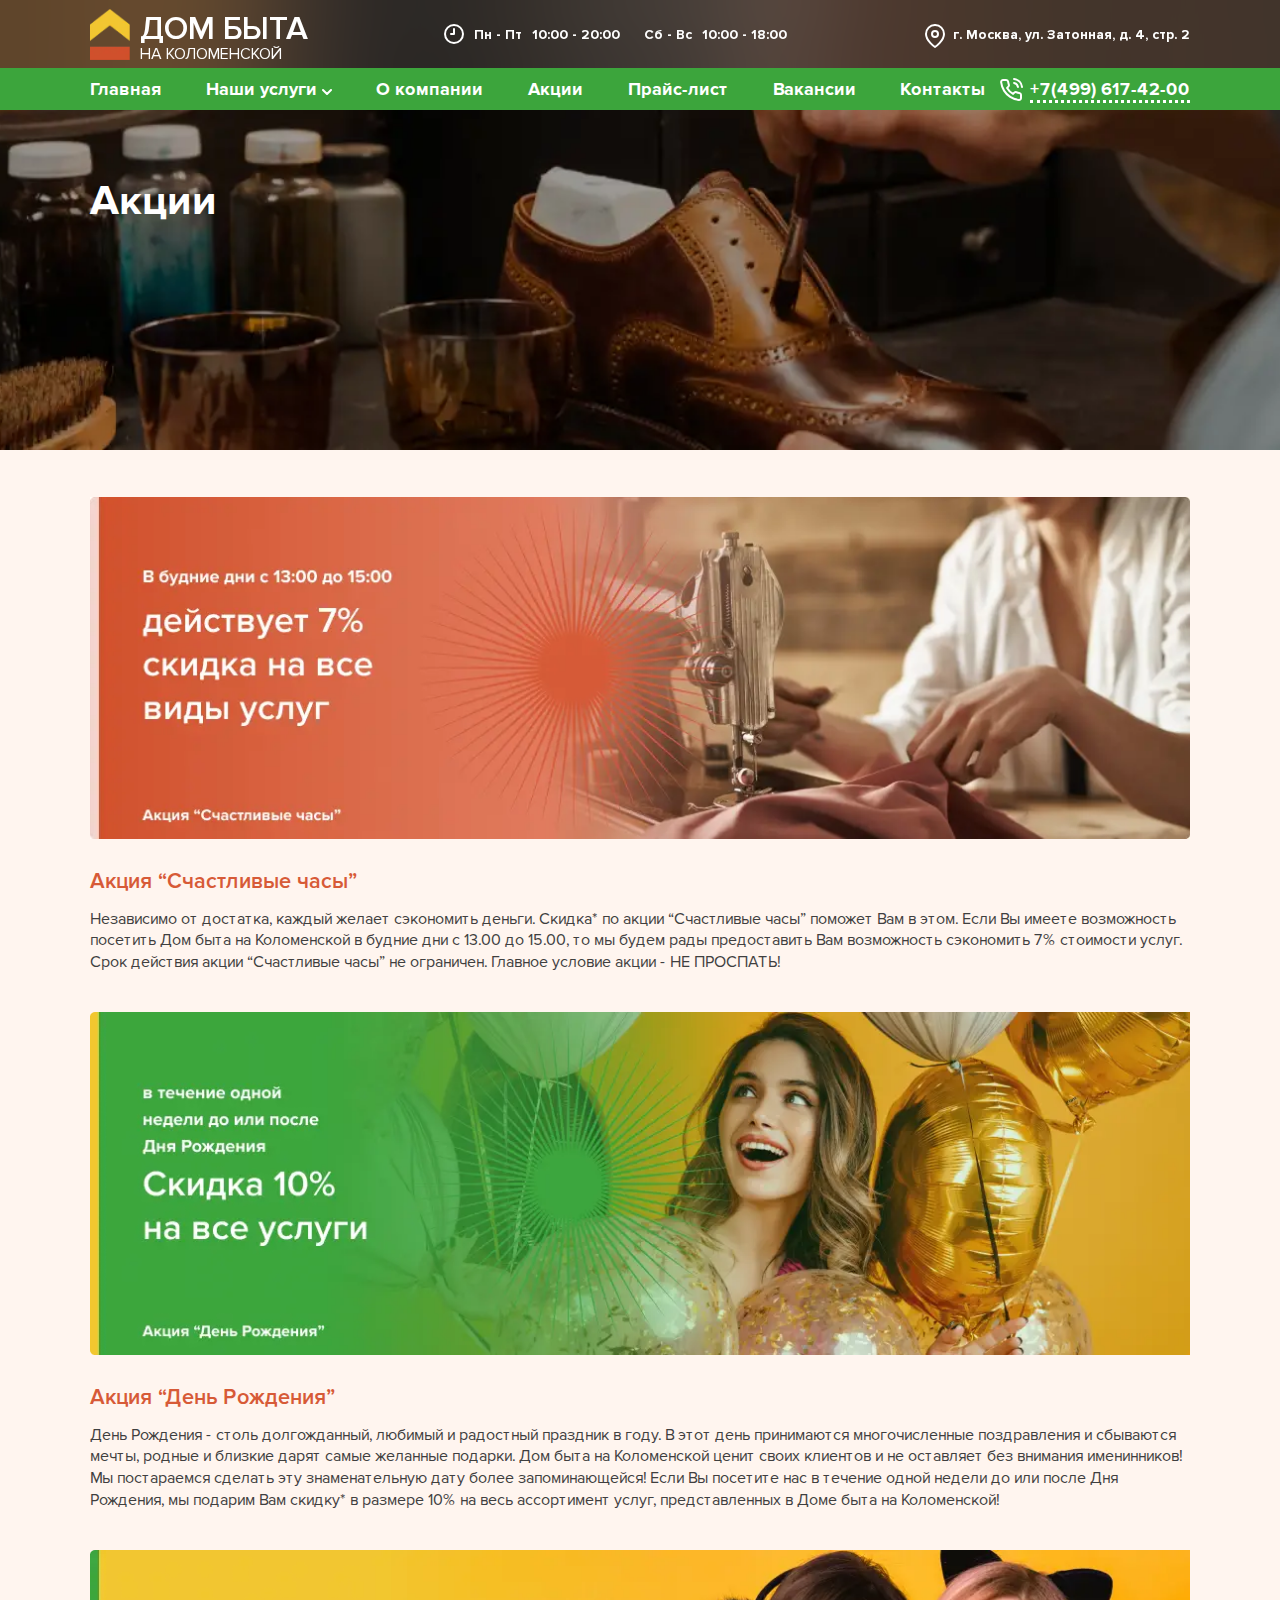
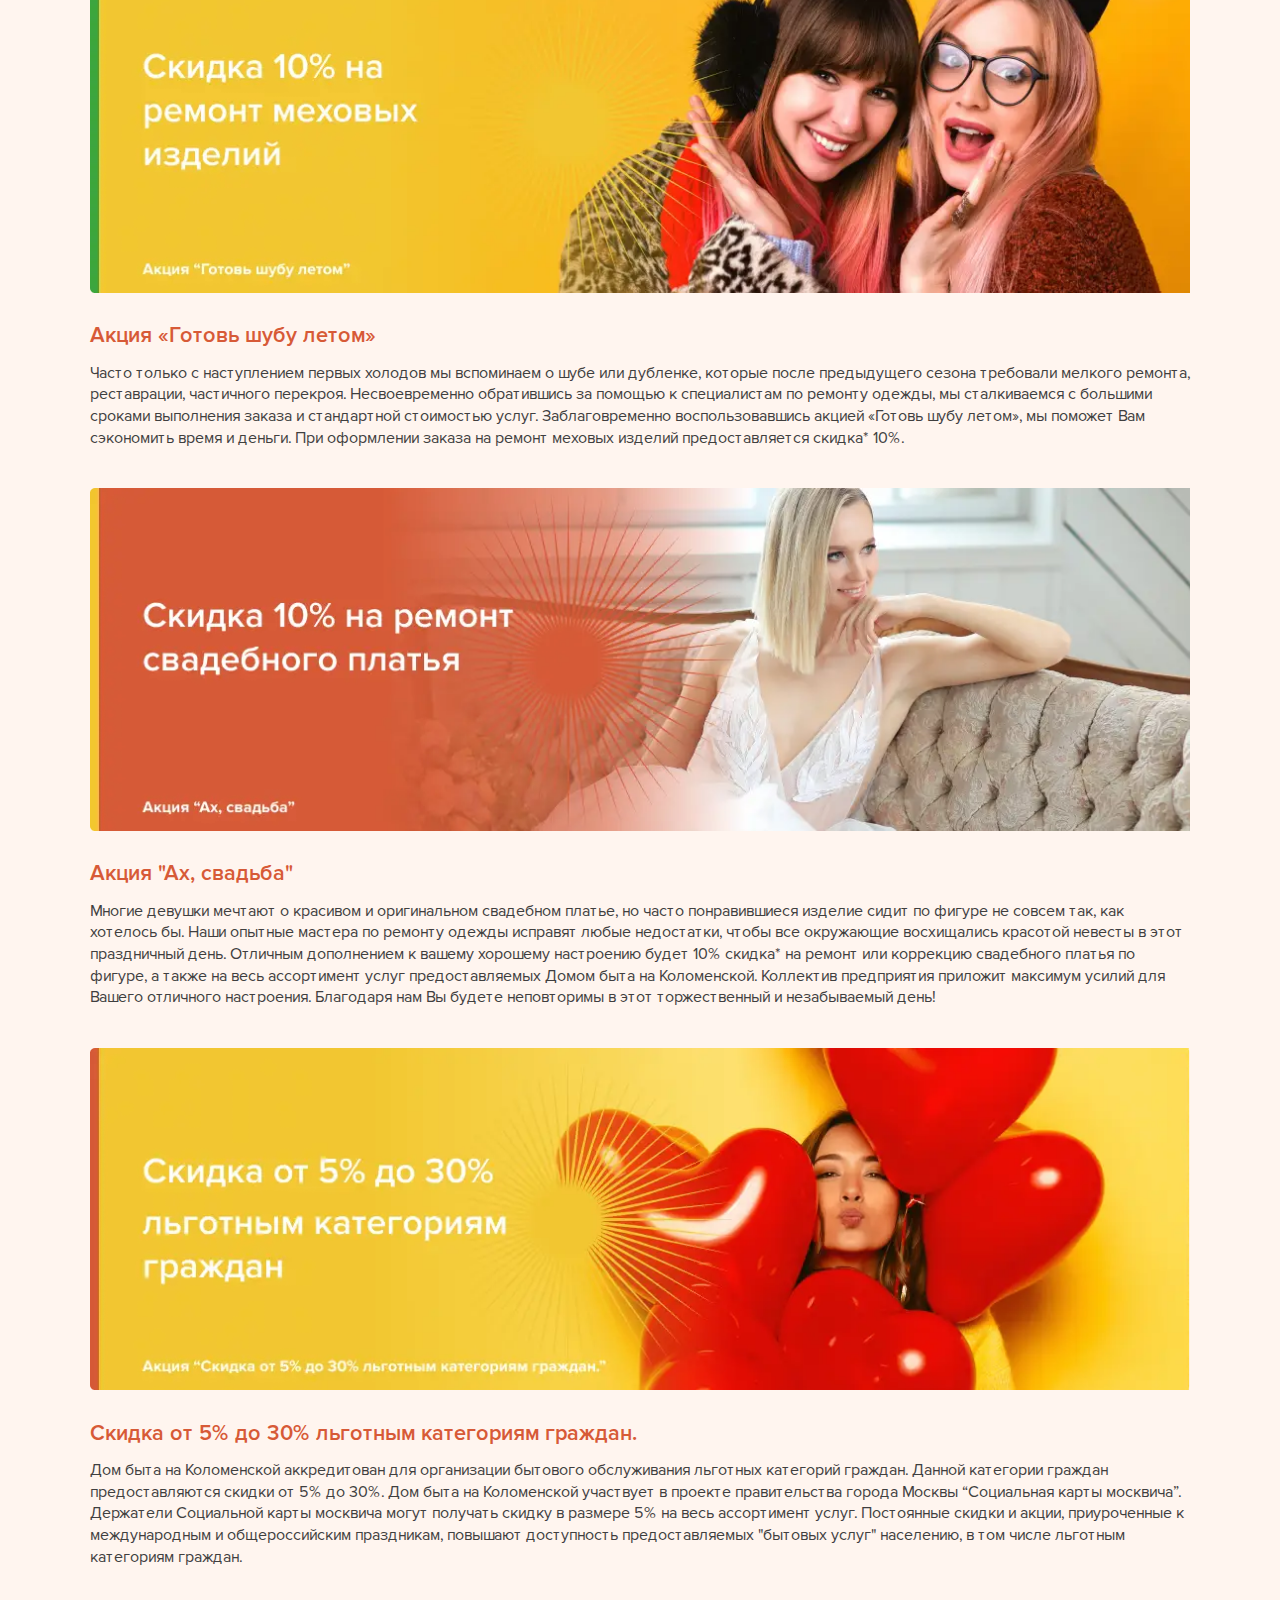
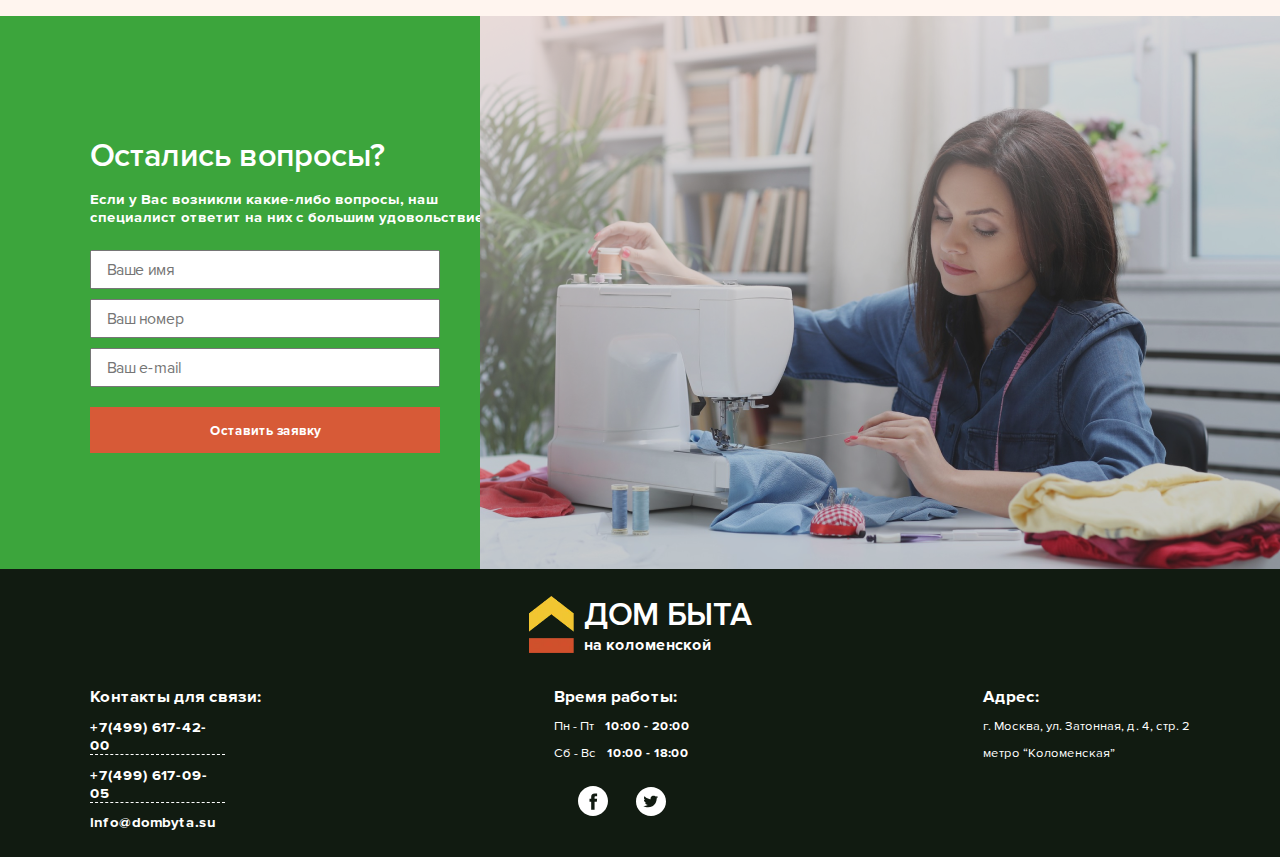
<file: promotions.html>
<!DOCTYPE html><html lang="en">  <head>    <meta charset="UTF-8" />    <meta name="viewport" content="width=device-width, initial-scale=1.0" />    <title>Дом Быта</title>    <link rel="shortcut icon" href="img/favicon.png" type="image/png" />    <link rel="stylesheet" href="css/style.css" />  </head>  <body>    <header class="header service_header promotions_header">    <div class="header_header">      <div class="container">        <div class="header_data">          <div class="header_data_block">            <picture><source srcset="img/logo.webp" type="image/webp"><img src="img/logo.png" alt="logo" /></picture>            <div class="header_data_title">              <h2>ДОМ БЫТА</h2>              <h3>на коломенской</h3>            </div>          </div>          <div class="header_data_block header_data_block_clock">            <div class="header_data_block_center">              <h3>Пн - Пт</h3>              <h3>10:00 - 20:00</h3>            </div>            <div class="header_data_block_center">              <h3>Сб - Вс</h3>              <h3>10:00 - 18:00</h3>            </div>          </div>          <div class="header_data_block">            <h3 class="header_data_block_gpstext">              г. Москва, ул. Затонная, д. 4, стр. 2            </h3>          </div>        </div>      </div>    </div>    <div class="header_nav">      <div class="container">        <nav class="header_navigation">          <ul class="header_navigation_menu">            <li><a href="index.html">Главная</a></li>            <li>              <a class="header_navigation_menu_link" href="service.html">Наши услуги <picture><source srcset="img/arrow_svg.svg" type="image/webp"><img class="header_navigation_menu_icon" src="img/arrow_svg.svg" alt="arrow"></picture></a>              <ul>                <li><a href="#">Ателье</a></li>                <li><a href="#">Ремонт обуви</a></li>                <li><a href="#">Металлоремонт</a></li>                <li><a href="#">Ремонт техники</a></li>              </ul>            </li>            <li><a href="about-us.html">О компании</a></li>            <li><a href="promotions.html">Акции</a></li>            <li><a href="price.html">Прайс-лист</a></li>            <li><a href="vacancies.html">Вакансии</a></li>            <li><a href="contacts.html">Контакты</a></li>            <li class="header_navigation_tel">              <a class="header_navigation_link" href="tel:+74996174200"                >+7(499) 617-42-00</a              >            </li>          </ul>        </nav>      </div>    </div>    <div class="header_burger">      <span></span>    </div>    <div class="container">      <div class="header_main promotions_header_main">        <h1>Акции</h1>      </div>    </div>  </header>      <div class="main">    <div class="container">        <div class="promotions_main_block">            <picture><source srcset="img/slider_item1.webp" type="image/webp"><img src="img/slider_item1.jpg" alt="slides1"></picture>            <div class="promotions_main_title">Акция “Счастливые часы”</div>            <div class="promotions_main_text">Независимо от достатка, каждый желает сэкономить деньги. Скидка* по акции “Счастливые часы” поможет Вам в этом. Если Вы имеете возможность посетить Дом быта на Коломенской в будние дни с 13.00 до 15.00, то мы будем рады предоставить Вам возможность сэкономить 7% стоимости услуг. Срок действия акции “Счастливые часы” не ограничен. Главное условие акции - НЕ ПРОСПАТЬ!</div>        </div>        <div class="promotions_main_block">            <picture><source srcset="img/slider_item2.webp" type="image/webp"><img src="img/slider_item2.png" alt="slides2"></picture>            <div class="promotions_main_title">Акция “День Рождения”</div>            <div class="promotions_main_text">День Рождения - столь долгожданный, любимый и радостный праздник в году. В этот день принимаются многочисленные поздравления и сбываются мечты, родные и близкие дарят самые желанные подарки. Дом быта на Коломенской ценит своих клиентов и не оставляет без внимания именинников! Мы постараемся сделать эту знаменательную дату более запоминающейся! Если Вы посетите нас в течение одной недели до или после Дня Рождения, мы подарим Вам скидку* в размере 10% на весь ассортимент услуг, представленных в Доме быта на Коломенской!</div>        </div>        <div class="promotions_main_block">            <picture><source srcset="img/slider_item3.webp" type="image/webp"><img src="img/slider_item3.png" alt="slides3"></picture>            <div class="promotions_main_title">Акция «Готовь шубу летом»</div>            <div class="promotions_main_text">Часто только с наступлением первых холодов мы вспоминаем о шубе или дубленке, которые после предыдущего сезона требовали мелкого ремонта, реставрации, частичного перекроя. Несвоевременно обратившись за помощью к специалистам по ремонту одежды, мы сталкиваемся с большими сроками выполнения заказа и стандартной стоимостью услуг. Заблаговременно воспользовавшись акцией «Готовь шубу летом», мы поможет Вам сэкономить время и деньги. При оформлении заказа на ремонт меховых изделий предоставляется скидка* 10%.</div>        </div>        <div class="promotions_main_block">            <picture><source srcset="img/slider_item4.webp" type="image/webp"><img src="img/slider_item4.png" alt="slides4"></picture>            <div class="promotions_main_title">Акция "Ах, свадьба"</div>            <div class="promotions_main_text">Многие девушки мечтают о красивом и оригинальном свадебном платье, но часто понравившиеся изделие сидит по фигуре не совсем так, как хотелось бы. Наши опытные мастера по ремонту одежды исправят любые недостатки, чтобы все окружающие восхищались красотой невесты в этот праздничный день. Отличным дополнением к вашему хорошему настроению будет 10% скидка* на ремонт или коррекцию свадебного платья по фигуре, а также на весь ассортимент услуг предоставляемых Домом быта на Коломенской. Коллектив предприятия приложит максимум усилий для Вашего отличного настроения. Благодаря нам Вы будете неповторимы в этот торжественный и незабываемый день!</div>        </div>        <div class="promotions_main_block">            <picture><source srcset="img/slider_item5.webp" type="image/webp"><img src="img/slider_item5.png" alt="slides5"></picture>            <div class="promotions_main_title">Скидка от 5% до 30% льготным категориям граждан.</div>            <div class="promotions_main_text">Дом быта на Коломенской аккредитован для организации бытового обслуживания льготных категорий граждан. Данной категории граждан предоставляются скидки от 5% до 30%. Дом быта на Коломенской участвует в проекте правительства города Москвы “Социальная карты москвича”. Держатели Социальной карты москвича могут получать скидку в размере 5% на весь ассортимент услуг. Постоянные скидки и акции, приуроченные к международным и общероссийским праздникам, повышают доступность предоставляемых "бытовых услуг" населению, в том числе льготным категориям граждан.</div>        </div>    </div></div>    <div class=" page_form">  <div class="container">    <div class="page_block page_block_form">      <h2 class="slider_title page_title page_title_form">Остались вопросы?</h2>      <div class="form_text">        Если у Вас возникли какие-либо вопросы, наш специалист ответит на них с большим удовольствием!      </div>      <div class="about_us_form">        <form action="">          <input type="text" placeholder="Ваше имя">          <input type="tel" placeholder="Ваш номер">          <input class="form_input_last" type="email" placeholder="Ваш e-mail">          <button>Оставить заявку</button>        </form>      </div>    </div>  </div></div>    <footer class="footer">  <div class="container">    <div class="footer_logo">      <picture><source srcset="img/logo.webp" type="image/webp"><img src="img/logo.png" alt="logo" /></picture>      <div class="footer_logo_title">        <h2>ДОМ БЫТА</h2>        <h3>на коломенской</h3>      </div>    </div>    <div class="footer_navigation">      <div class="footer_block">        <div class="footer_block_title">Контакты для связи:</div>        <a          href="tel:+74996174200"          class="footer_block_link footer_block_link_tel"          >+7(499) 617-42-00</a        >        <a          href="tel:+74996170905"          class="footer_block_link footer_block_link_tel"          >+7(499) 617-09-05</a        >        <a href="mailto:info@dombyta.su" class="footer_block_link"          >info@dombyta.su</a        >      </div>      <div class="footer_block">        <div class="footer_block_title">Время работы:</div>        <div class="footer_block_time"><span>Пн - Пт</span>10:00 - 20:00</div>        <div class="footer_block_time"><span>Сб - Вс</span>10:00 - 18:00</div>        <div class="footer_block_social">            <a href="#" class="footer_block_social_link"><picture><source srcset="img/facebook.svg" type="image/webp"><img src="img/facebook.svg" alt="facebook" /></picture></a>            <a href="#" class="footer_block_social_link"><picture><source srcset="img/twitter.svg" type="image/webp"><img src="img/twitter.svg" alt="twitter" /></picture></a>        </div>      </div>      <div class="footer_block">        <div class="footer_block_title">Адрес:</div>        <div class="footer_block_geo">          г. Москва, ул. Затонная, д. 4, стр. 2        </div>        <div class="footer_block_metro">метро “Коломенская”</div>      </div>    </div>  </div></footer>    <script      src="https://code.jquery.com/jquery-3.5.1.min.js"      integrity="sha256-9/aliU8dGd2tb6OSsuzixeV4y/faTqgFtohetphbbj0="      crossorigin="anonymous"    ></script>    <script src="js/script.js"></script>  </body></html>
</file>
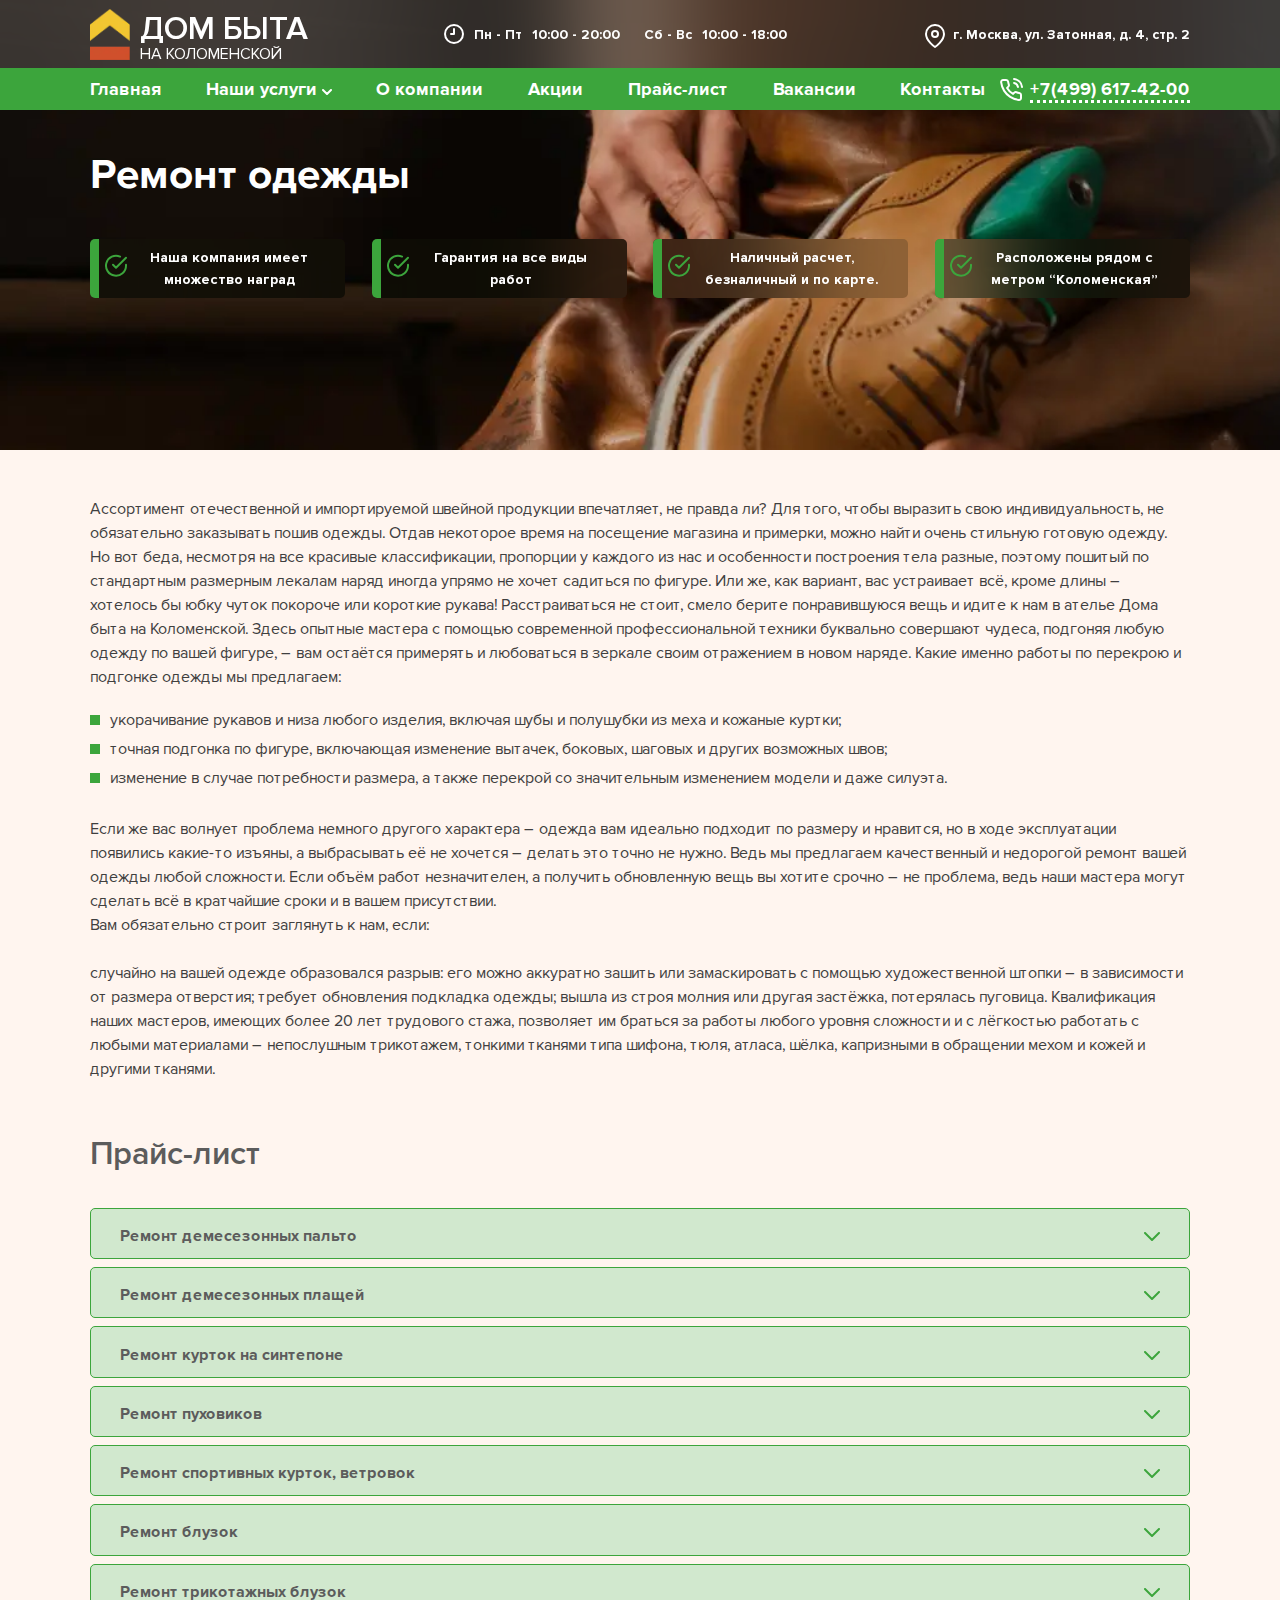
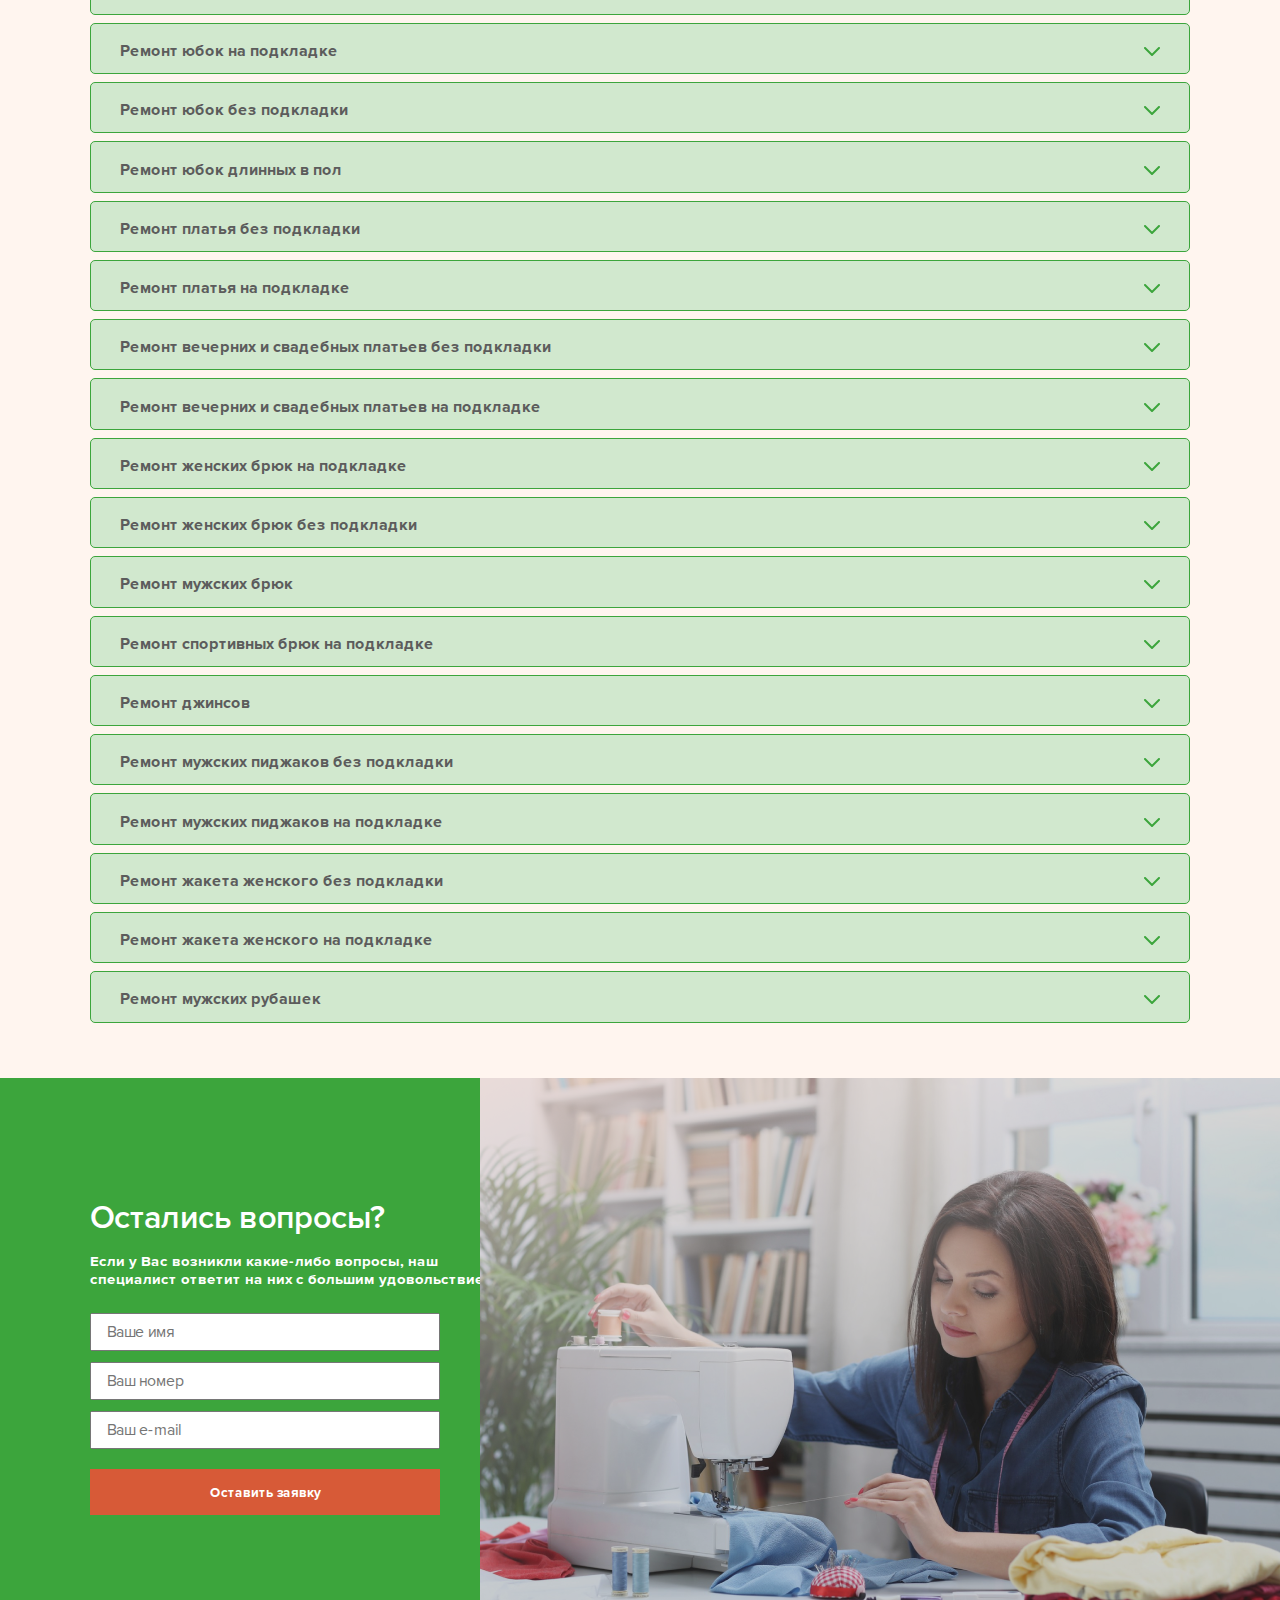
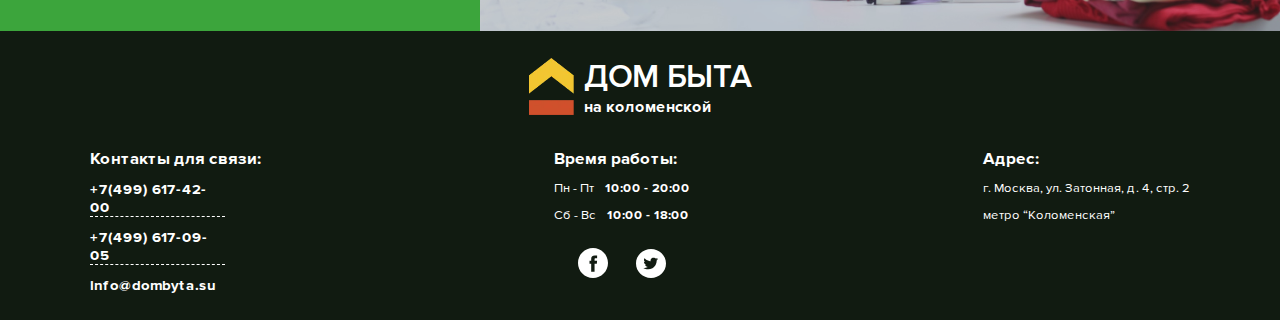
<file: service.html>
<!DOCTYPE html><html lang="en">  <head>    <meta charset="UTF-8" />    <meta name="viewport" content="width=device-width, initial-scale=1.0" />    <title>Дом Быта</title>    <link rel="shortcut icon" href="img/favicon.png" type="image/png" />    <link rel="stylesheet" href="css/style.css" />  </head>  <body>    <header class="header service_header">  <div class="header_header">    <div class="container">      <div class="header_data">        <div class="header_data_block">          <picture><source srcset="img/logo.webp" type="image/webp"><img src="img/logo.png" alt="logo" /></picture>          <div class="header_data_title">            <h2>ДОМ БЫТА</h2>            <h3>на коломенской</h3>          </div>        </div>        <div class="header_data_block header_data_block_clock">          <div class="header_data_block_center">            <h3>Пн - Пт</h3>            <h3>10:00 - 20:00</h3>          </div>          <div class="header_data_block_center">            <h3>Сб - Вс</h3>            <h3>10:00 - 18:00</h3>          </div>        </div>        <div class="header_data_block">          <h3 class="header_data_block_gpstext">            г. Москва, ул. Затонная, д. 4, стр. 2          </h3>        </div>      </div>    </div>  </div>  <div class="header_nav">    <div class="container">      <nav class="header_navigation">        <ul class="header_navigation_menu">          <li><a href="index.html">Главная</a></li>          <li>            <a class="header_navigation_menu_link" href="service.html">Наши услуги <picture><source srcset="img/arrow_svg.svg" type="image/webp"><img class="header_navigation_menu_icon" src="img/arrow_svg.svg" alt="arrow"></picture></a>            <ul>              <li><a href="#">Ателье</a></li>              <li><a href="#">Ремонт обуви</a></li>              <li><a href="#">Металлоремонт</a></li>              <li><a href="#">Ремонт техники</a></li>            </ul>          </li>          <li><a href="about-us.html">О компании</a></li>          <li><a href="promotions.html">Акции</a></li>          <li><a href="price.html">Прайс-лист</a></li>          <li><a href="vacancies.html">Вакансии</a></li>          <li><a href="contacts.html">Контакты</a></li>          <li class="header_navigation_tel">            <a class="header_navigation_link" href="tel:+74996174200"              >+7(499) 617-42-00</a>          </li>        </ul>      </nav>    </div>  </div>  <div class="header_burger_block" id="header_burger">    <div class="header_burger">      <span></span>    </div>  </div>  <div class="container">    <div class="header_main service_header_main">      <h1>Ремонт одежды</h1>    </div>    <div class="header_bottom service_header_bottom">      <div class="header_bottom_block">        Наша компания имеет множество наград      </div>      <div class="header_bottom_block">Гарантия на все виды работ</div>      <div class="header_bottom_block">        Наличный расчет, безналичный и по карте.      </div>      <div class="header_bottom_block">        Расположены рядом с метром “Коломенская”      </div>    </div>  </div></header>    <main class="main">  <div class="container">    <div class="service_main_text">      <div class="service_main_text_top">        Ассортимент отечественной и импортируемой швейной продукции впечатляет,        не правда ли? Для того, чтобы выразить свою индивидуальность, не        обязательно заказывать пошив одежды. Отдав некоторое время на посещение        магазина и примерки, можно найти очень стильную готовую одежду. Но вот        беда, несмотря на все красивые классификации, пропорции у каждого из нас        и особенности построения тела разные, поэтому пошитый по стандартным        размерным лекалам наряд иногда упрямо не хочет садиться по фигуре. Или        же, как вариант, вас устраивает всё, кроме длины – хотелось бы юбку        чуток покороче или короткие рукава! Расстраиваться не стоит, смело        берите понравившуюся вещь и идите к нам в ателье Дома быта на        Коломенской. Здесь опытные мастера с помощью современной        профессиональной техники буквально совершают чудеса, подгоняя любую        одежду по вашей фигуре, – вам остаётся примерять и любоваться в зеркале        своим отражением в новом наряде. Какие именно работы по перекрою и        подгонке одежды мы предлагаем:      </div>      <div class="service_main_text_list">        <div class="service_main_text_list_item">          укорачивание рукавов и низа любого изделия, включая шубы и полушубки          из меха и кожаные куртки;        </div>        <div class="service_main_text_list_item">          точная подгонка по фигуре, включающая изменение вытачек, боковых,          шаговых и других возможных швов;        </div>        <div class="service_main_text_list_item">          изменение в случае потребности размера, а также перекрой со          значительным изменением модели и даже силуэта.        </div>      </div>      <div class="service_main_text_center">        Если же вас волнует проблема немного другого характера – одежда вам        идеально подходит по размеру и нравится, но в ходе эксплуатации        появились какие-то изъяны, а выбрасывать её не хочется – делать это        точно не нужно. Ведь мы предлагаем качественный и недорогой ремонт вашей        одежды любой сложности. Если объём работ незначителен, а получить        обновленную вещь вы хотите срочно – не проблема, ведь наши мастера могут        сделать всё в кратчайшие сроки и в вашем присутствии. <br />        Вам обязательно строит заглянуть к нам, если: <br /><br />        случайно на вашей одежде образовался разрыв: его можно аккуратно зашить        или замаскировать с помощью художественной штопки – в зависимости от        размера отверстия; требует обновления подкладка одежды; вышла из строя        молния или другая застёжка, потерялась пуговица. Квалификация наших        мастеров, имеющих более 20 лет трудового стажа, позволяет им браться за        работы любого уровня сложности и с лёгкостью работать с любыми        материалами – непослушным трикотажем, тонкими тканями типа шифона, тюля,        атласа, шёлка, капризными в обращении мехом и кожей и другими тканями.      </div>    </div>    <div class="service_main_title">      <h2>Прайс-лист</h2>    </div>    <div class="service_main_acordions_block">      <div class="service_main_acordion">        <div class="acordion_item_trigger">          Ремонт демесезонных пальто <picture><source srcset="img/arrow_acordion.svg" type="image/webp"><img src="img/arrow_acordion.svg" alt="" /></picture>        </div>        <div class="acordion_item_content">          <div class="acordion_item_content_text">            Укоротить низ плаща или пальто <span>от 1200 руб.</span>          </div>          <div class="acordion_item_content_text">            Укоротить рукава плаща <span>от 1000 руб.</span>          </div>          <div class="acordion_item_content_text">            Заузить пальто по среднему шву <span>от 1200 руб.</span>          </div>          <div class="acordion_item_content_text">            Заузить пальто по боковым швам <span>от 1800 руб.</span>          </div>          <div class="acordion_item_content_text">            Заузить пальто по рельефам <span>от 1800 руб.</span>          </div>          <div class="acordion_item_content_text">            Заменить подкладку <span>от 3500 руб.</span>          </div>          <div class="acordion_item_content_text">            Заменить подкладку кармана (1шт) <span>от 600 руб.</span>          </div>        </div>      </div>      <div class="service_main_acordion">        <div class="acordion_item_trigger">          Ремонт демесезонных плащей <picture><source srcset="img/arrow_acordion.svg" type="image/webp"><img src="img/arrow_acordion.svg" alt="" /></picture>        </div>        <div class="acordion_item_content">          <div class="acordion_item_content_text">            Укоротить низ плаща или пальто <span>от 1200 руб.</span>          </div>          <div class="acordion_item_content_text">            Укоротить рукава плаща <span>от 1000 руб.</span>          </div>          <div class="acordion_item_content_text">            Заузить пальто по среднему шву <span>от 1200 руб.</span>          </div>          <div class="acordion_item_content_text">            Заузить пальто по боковым швам <span>от 1800 руб.</span>          </div>          <div class="acordion_item_content_text">            Заузить пальто по рельефам <span>от 1800 руб.</span>          </div>          <div class="acordion_item_content_text">            Заменить подкладку <span>от 3500 руб.</span>          </div>          <div class="acordion_item_content_text">            Заменить подкладку кармана (1шт) <span>от 600 руб.</span>          </div>        </div>      </div>      <div class="service_main_acordion">        <div class="acordion_item_trigger">          Ремонт курток на синтепоне <picture><source srcset="img/arrow_acordion.svg" type="image/webp"><img src="img/arrow_acordion.svg" alt="" /></picture>        </div>        <div class="acordion_item_content">          <div class="acordion_item_content_text">            Укоротить низ плаща или пальто <span>от 1200 руб.</span>          </div>          <div class="acordion_item_content_text">            Укоротить рукава плаща <span>от 1000 руб.</span>          </div>          <div class="acordion_item_content_text">            Заузить пальто по среднему шву <span>от 1200 руб.</span>          </div>          <div class="acordion_item_content_text">            Заузить пальто по боковым швам <span>от 1800 руб.</span>          </div>          <div class="acordion_item_content_text">            Заузить пальто по рельефам <span>от 1800 руб.</span>          </div>          <div class="acordion_item_content_text">            Заменить подкладку <span>от 3500 руб.</span>          </div>          <div class="acordion_item_content_text">            Заменить подкладку кармана (1шт) <span>от 600 руб.</span>          </div>        </div>      </div>      <div class="service_main_acordion">        <div class="acordion_item_trigger">          Ремонт пуховиков <picture><source srcset="img/arrow_acordion.svg" type="image/webp"><img src="img/arrow_acordion.svg" alt="" /></picture>        </div>        <div class="acordion_item_content">          <div class="acordion_item_content_text">            Укоротить низ плаща или пальто <span>от 1200 руб.</span>          </div>          <div class="acordion_item_content_text">            Укоротить рукава плаща <span>от 1000 руб.</span>          </div>          <div class="acordion_item_content_text">            Заузить пальто по среднему шву <span>от 1200 руб.</span>          </div>          <div class="acordion_item_content_text">            Заузить пальто по боковым швам <span>от 1800 руб.</span>          </div>          <div class="acordion_item_content_text">            Заузить пальто по рельефам <span>от 1800 руб.</span>          </div>          <div class="acordion_item_content_text">            Заменить подкладку <span>от 3500 руб.</span>          </div>          <div class="acordion_item_content_text">            Заменить подкладку кармана (1шт) <span>от 600 руб.</span>          </div>        </div>      </div>      <div class="service_main_acordion">        <div class="acordion_item_trigger">          Ремонт спортивных курток, ветровок          <picture><source srcset="img/arrow_acordion.svg" type="image/webp"><img src="img/arrow_acordion.svg" alt="" /></picture>        </div>        <div class="acordion_item_content">          <div class="acordion_item_content_text">            Укоротить низ плаща или пальто <span>от 1200 руб.</span>          </div>          <div class="acordion_item_content_text">            Укоротить рукава плаща <span>от 1000 руб.</span>          </div>          <div class="acordion_item_content_text">            Заузить пальто по среднему шву <span>от 1200 руб.</span>          </div>          <div class="acordion_item_content_text">            Заузить пальто по боковым швам <span>от 1800 руб.</span>          </div>          <div class="acordion_item_content_text">            Заузить пальто по рельефам <span>от 1800 руб.</span>          </div>          <div class="acordion_item_content_text">            Заменить подкладку <span>от 3500 руб.</span>          </div>          <div class="acordion_item_content_text">            Заменить подкладку кармана (1шт) <span>от 600 руб.</span>          </div>        </div>      </div>      <div class="service_main_acordion">        <div class="acordion_item_trigger">          Ремонт блузок <picture><source srcset="img/arrow_acordion.svg" type="image/webp"><img src="img/arrow_acordion.svg" alt="" /></picture>        </div>        <div class="acordion_item_content">          <div class="acordion_item_content_text">            Укоротить низ плаща или пальто <span>от 1200 руб.</span>          </div>          <div class="acordion_item_content_text">            Укоротить рукава плаща <span>от 1000 руб.</span>          </div>          <div class="acordion_item_content_text">            Заузить пальто по среднему шву <span>от 1200 руб.</span>          </div>          <div class="acordion_item_content_text">            Заузить пальто по боковым швам <span>от 1800 руб.</span>          </div>          <div class="acordion_item_content_text">            Заузить пальто по рельефам <span>от 1800 руб.</span>          </div>          <div class="acordion_item_content_text">            Заменить подкладку <span>от 3500 руб.</span>          </div>          <div class="acordion_item_content_text">            Заменить подкладку кармана (1шт) <span>от 600 руб.</span>          </div>        </div>      </div>      <div class="service_main_acordion">        <div class="acordion_item_trigger">          Ремонт трикотажных блузок <picture><source srcset="img/arrow_acordion.svg" type="image/webp"><img src="img/arrow_acordion.svg" alt="" /></picture>        </div>        <div class="acordion_item_content">          <div class="acordion_item_content_text">            Укоротить низ плаща или пальто <span>от 1200 руб.</span>          </div>          <div class="acordion_item_content_text">            Укоротить рукава плаща <span>от 1000 руб.</span>          </div>          <div class="acordion_item_content_text">            Заузить пальто по среднему шву <span>от 1200 руб.</span>          </div>          <div class="acordion_item_content_text">            Заузить пальто по боковым швам <span>от 1800 руб.</span>          </div>          <div class="acordion_item_content_text">            Заузить пальто по рельефам <span>от 1800 руб.</span>          </div>          <div class="acordion_item_content_text">            Заменить подкладку <span>от 3500 руб.</span>          </div>          <div class="acordion_item_content_text">            Заменить подкладку кармана (1шт) <span>от 600 руб.</span>          </div>        </div>      </div>      <div class="service_main_acordion">        <div class="acordion_item_trigger">          Ремонт юбок на подкладке <picture><source srcset="img/arrow_acordion.svg" type="image/webp"><img src="img/arrow_acordion.svg" alt="" /></picture>        </div>        <div class="acordion_item_content">          <div class="acordion_item_content_text">            Укоротить низ плаща или пальто <span>от 1200 руб.</span>          </div>          <div class="acordion_item_content_text">            Укоротить рукава плаща <span>от 1000 руб.</span>          </div>          <div class="acordion_item_content_text">            Заузить пальто по среднему шву <span>от 1200 руб.</span>          </div>          <div class="acordion_item_content_text">            Заузить пальто по боковым швам <span>от 1800 руб.</span>          </div>          <div class="acordion_item_content_text">            Заузить пальто по рельефам <span>от 1800 руб.</span>          </div>          <div class="acordion_item_content_text">            Заменить подкладку <span>от 3500 руб.</span>          </div>          <div class="acordion_item_content_text">            Заменить подкладку кармана (1шт) <span>от 600 руб.</span>          </div>        </div>      </div>      <div class="service_main_acordion">        <div class="acordion_item_trigger">          Ремонт юбок без подкладки <picture><source srcset="img/arrow_acordion.svg" type="image/webp"><img src="img/arrow_acordion.svg" alt="" /></picture>        </div>        <div class="acordion_item_content">          <div class="acordion_item_content_text">            Укоротить низ плаща или пальто <span>от 1200 руб.</span>          </div>          <div class="acordion_item_content_text">            Укоротить рукава плаща <span>от 1000 руб.</span>          </div>          <div class="acordion_item_content_text">            Заузить пальто по среднему шву <span>от 1200 руб.</span>          </div>          <div class="acordion_item_content_text">            Заузить пальто по боковым швам <span>от 1800 руб.</span>          </div>          <div class="acordion_item_content_text">            Заузить пальто по рельефам <span>от 1800 руб.</span>          </div>          <div class="acordion_item_content_text">            Заменить подкладку <span>от 3500 руб.</span>          </div>          <div class="acordion_item_content_text">            Заменить подкладку кармана (1шт) <span>от 600 руб.</span>          </div>        </div>      </div>      <div class="service_main_acordion">        <div class="acordion_item_trigger">          Ремонт юбок длинных в пол <picture><source srcset="img/arrow_acordion.svg" type="image/webp"><img src="img/arrow_acordion.svg" alt="" /></picture>        </div>        <div class="acordion_item_content">          <div class="acordion_item_content_text">            Укоротить низ плаща или пальто <span>от 1200 руб.</span>          </div>          <div class="acordion_item_content_text">            Укоротить рукава плаща <span>от 1000 руб.</span>          </div>          <div class="acordion_item_content_text">            Заузить пальто по среднему шву <span>от 1200 руб.</span>          </div>          <div class="acordion_item_content_text">            Заузить пальто по боковым швам <span>от 1800 руб.</span>          </div>          <div class="acordion_item_content_text">            Заузить пальто по рельефам <span>от 1800 руб.</span>          </div>          <div class="acordion_item_content_text">            Заменить подкладку <span>от 3500 руб.</span>          </div>          <div class="acordion_item_content_text">            Заменить подкладку кармана (1шт) <span>от 600 руб.</span>          </div>        </div>      </div>      <div class="service_main_acordion">        <div class="acordion_item_trigger">          Ремонт платья без подкладки          <picture><source srcset="img/arrow_acordion.svg" type="image/webp"><img src="img/arrow_acordion.svg" alt="" /></picture>        </div>        <div class="acordion_item_content">          <div class="acordion_item_content_text">            Укоротить низ плаща или пальто <span>от 1200 руб.</span>          </div>          <div class="acordion_item_content_text">            Укоротить рукава плаща <span>от 1000 руб.</span>          </div>          <div class="acordion_item_content_text">            Заузить пальто по среднему шву <span>от 1200 руб.</span>          </div>          <div class="acordion_item_content_text">            Заузить пальто по боковым швам <span>от 1800 руб.</span>          </div>          <div class="acordion_item_content_text">            Заузить пальто по рельефам <span>от 1800 руб.</span>          </div>          <div class="acordion_item_content_text">            Заменить подкладку <span>от 3500 руб.</span>          </div>          <div class="acordion_item_content_text">            Заменить подкладку кармана (1шт) <span>от 600 руб.</span>          </div>        </div>      </div>      <div class="service_main_acordion">        <div class="acordion_item_trigger">          Ремонт платья на подкладке <picture><source srcset="img/arrow_acordion.svg" type="image/webp"><img src="img/arrow_acordion.svg" alt="" /></picture>        </div>        <div class="acordion_item_content">          <div class="acordion_item_content_text">            Укоротить низ плаща или пальто <span>от 1200 руб.</span>          </div>          <div class="acordion_item_content_text">            Укоротить рукава плаща <span>от 1000 руб.</span>          </div>          <div class="acordion_item_content_text">            Заузить пальто по среднему шву <span>от 1200 руб.</span>          </div>          <div class="acordion_item_content_text">            Заузить пальто по боковым швам <span>от 1800 руб.</span>          </div>          <div class="acordion_item_content_text">            Заузить пальто по рельефам <span>от 1800 руб.</span>          </div>          <div class="acordion_item_content_text">            Заменить подкладку <span>от 3500 руб.</span>          </div>          <div class="acordion_item_content_text">            Заменить подкладку кармана (1шт) <span>от 600 руб.</span>          </div>        </div>      </div>      <div class="service_main_acordion">        <div class="acordion_item_trigger">          Ремонт вечерних и свадебных платьев без подкладки          <picture><source srcset="img/arrow_acordion.svg" type="image/webp"><img src="img/arrow_acordion.svg" alt="" /></picture>        </div>        <div class="acordion_item_content">          <div class="acordion_item_content_text">            Укоротить низ плаща или пальто <span>от 1200 руб.</span>          </div>          <div class="acordion_item_content_text">            Укоротить рукава плаща <span>от 1000 руб.</span>          </div>          <div class="acordion_item_content_text">            Заузить пальто по среднему шву <span>от 1200 руб.</span>          </div>          <div class="acordion_item_content_text">            Заузить пальто по боковым швам <span>от 1800 руб.</span>          </div>          <div class="acordion_item_content_text">            Заузить пальто по рельефам <span>от 1800 руб.</span>          </div>          <div class="acordion_item_content_text">            Заменить подкладку <span>от 3500 руб.</span>          </div>          <div class="acordion_item_content_text">            Заменить подкладку кармана (1шт) <span>от 600 руб.</span>          </div>        </div>      </div>      <div class="service_main_acordion">        <div class="acordion_item_trigger">          Ремонт вечерних и свадебных платьев на подкладке          <picture><source srcset="img/arrow_acordion.svg" type="image/webp"><img src="img/arrow_acordion.svg" alt="" /></picture>        </div>        <div class="acordion_item_content">          <div class="acordion_item_content_text">            Укоротить низ плаща или пальто <span>от 1200 руб.</span>          </div>          <div class="acordion_item_content_text">            Укоротить рукава плаща <span>от 1000 руб.</span>          </div>          <div class="acordion_item_content_text">            Заузить пальто по среднему шву <span>от 1200 руб.</span>          </div>          <div class="acordion_item_content_text">            Заузить пальто по боковым швам <span>от 1800 руб.</span>          </div>          <div class="acordion_item_content_text">            Заузить пальто по рельефам <span>от 1800 руб.</span>          </div>          <div class="acordion_item_content_text">            Заменить подкладку <span>от 3500 руб.</span>          </div>          <div class="acordion_item_content_text">            Заменить подкладку кармана (1шт) <span>от 600 руб.</span>          </div>        </div>      </div>      <div class="service_main_acordion">        <div class="acordion_item_trigger">          Ремонт женских брюк на подкладке          <picture><source srcset="img/arrow_acordion.svg" type="image/webp"><img src="img/arrow_acordion.svg" alt="" /></picture>        </div>        <div class="acordion_item_content">          <div class="acordion_item_content_text">            Укоротить низ плаща или пальто <span>от 1200 руб.</span>          </div>          <div class="acordion_item_content_text">            Укоротить рукава плаща <span>от 1000 руб.</span>          </div>          <div class="acordion_item_content_text">            Заузить пальто по среднему шву <span>от 1200 руб.</span>          </div>          <div class="acordion_item_content_text">            Заузить пальто по боковым швам <span>от 1800 руб.</span>          </div>          <div class="acordion_item_content_text">            Заузить пальто по рельефам <span>от 1800 руб.</span>          </div>          <div class="acordion_item_content_text">            Заменить подкладку <span>от 3500 руб.</span>          </div>          <div class="acordion_item_content_text">            Заменить подкладку кармана (1шт) <span>от 600 руб.</span>          </div>        </div>      </div>      <div class="service_main_acordion">        <div class="acordion_item_trigger">          Ремонт женских брюк без подкладки          <picture><source srcset="img/arrow_acordion.svg" type="image/webp"><img src="img/arrow_acordion.svg" alt="" /></picture>        </div>        <div class="acordion_item_content">          <div class="acordion_item_content_text">            Укоротить низ плаща или пальто <span>от 1200 руб.</span>          </div>          <div class="acordion_item_content_text">            Укоротить рукава плаща <span>от 1000 руб.</span>          </div>          <div class="acordion_item_content_text">            Заузить пальто по среднему шву <span>от 1200 руб.</span>          </div>          <div class="acordion_item_content_text">            Заузить пальто по боковым швам <span>от 1800 руб.</span>          </div>          <div class="acordion_item_content_text">            Заузить пальто по рельефам <span>от 1800 руб.</span>          </div>          <div class="acordion_item_content_text">            Заменить подкладку <span>от 3500 руб.</span>          </div>          <div class="acordion_item_content_text">            Заменить подкладку кармана (1шт) <span>от 600 руб.</span>          </div>        </div>      </div>      <div class="service_main_acordion">        <div class="acordion_item_trigger">          Ремонт мужских брюк          <picture><source srcset="img/arrow_acordion.svg" type="image/webp"><img src="img/arrow_acordion.svg" alt="" /></picture>        </div>        <div class="acordion_item_content">          <div class="acordion_item_content_text">            Укоротить низ плаща или пальто <span>от 1200 руб.</span>          </div>          <div class="acordion_item_content_text">            Укоротить рукава плаща <span>от 1000 руб.</span>          </div>          <div class="acordion_item_content_text">            Заузить пальто по среднему шву <span>от 1200 руб.</span>          </div>          <div class="acordion_item_content_text">            Заузить пальто по боковым швам <span>от 1800 руб.</span>          </div>          <div class="acordion_item_content_text">            Заузить пальто по рельефам <span>от 1800 руб.</span>          </div>          <div class="acordion_item_content_text">            Заменить подкладку <span>от 3500 руб.</span>          </div>          <div class="acordion_item_content_text">            Заменить подкладку кармана (1шт) <span>от 600 руб.</span>          </div>        </div>      </div>      <div class="service_main_acordion">        <div class="acordion_item_trigger">          Ремонт спортивных брюк на подкладке          <picture><source srcset="img/arrow_acordion.svg" type="image/webp"><img src="img/arrow_acordion.svg" alt="" /></picture>        </div>        <div class="acordion_item_content">          <div class="acordion_item_content_text">            Укоротить низ плаща или пальто <span>от 1200 руб.</span>          </div>          <div class="acordion_item_content_text">            Укоротить рукава плаща <span>от 1000 руб.</span>          </div>          <div class="acordion_item_content_text">            Заузить пальто по среднему шву <span>от 1200 руб.</span>          </div>          <div class="acordion_item_content_text">            Заузить пальто по боковым швам <span>от 1800 руб.</span>          </div>          <div class="acordion_item_content_text">            Заузить пальто по рельефам <span>от 1800 руб.</span>          </div>          <div class="acordion_item_content_text">            Заменить подкладку <span>от 3500 руб.</span>          </div>          <div class="acordion_item_content_text">            Заменить подкладку кармана (1шт) <span>от 600 руб.</span>          </div>        </div>      </div>      <div class="service_main_acordion">        <div class="acordion_item_trigger">          Ремонт джинсов          <picture><source srcset="img/arrow_acordion.svg" type="image/webp"><img src="img/arrow_acordion.svg" alt="" /></picture>        </div>        <div class="acordion_item_content">          <div class="acordion_item_content_text">            Укоротить низ плаща или пальто <span>от 1200 руб.</span>          </div>          <div class="acordion_item_content_text">            Укоротить рукава плаща <span>от 1000 руб.</span>          </div>          <div class="acordion_item_content_text">            Заузить пальто по среднему шву <span>от 1200 руб.</span>          </div>          <div class="acordion_item_content_text">            Заузить пальто по боковым швам <span>от 1800 руб.</span>          </div>          <div class="acordion_item_content_text">            Заузить пальто по рельефам <span>от 1800 руб.</span>          </div>          <div class="acordion_item_content_text">            Заменить подкладку <span>от 3500 руб.</span>          </div>          <div class="acordion_item_content_text">            Заменить подкладку кармана (1шт) <span>от 600 руб.</span>          </div>        </div>      </div>      <div class="service_main_acordion">        <div class="acordion_item_trigger">          Ремонт мужских пиджаков без подкладки          <picture><source srcset="img/arrow_acordion.svg" type="image/webp"><img src="img/arrow_acordion.svg" alt="" /></picture>        </div>        <div class="acordion_item_content">          <div class="acordion_item_content_text">            Укоротить низ плаща или пальто <span>от 1200 руб.</span>          </div>          <div class="acordion_item_content_text">            Укоротить рукава плаща <span>от 1000 руб.</span>          </div>          <div class="acordion_item_content_text">            Заузить пальто по среднему шву <span>от 1200 руб.</span>          </div>          <div class="acordion_item_content_text">            Заузить пальто по боковым швам <span>от 1800 руб.</span>          </div>          <div class="acordion_item_content_text">            Заузить пальто по рельефам <span>от 1800 руб.</span>          </div>          <div class="acordion_item_content_text">            Заменить подкладку <span>от 3500 руб.</span>          </div>          <div class="acordion_item_content_text">            Заменить подкладку кармана (1шт) <span>от 600 руб.</span>          </div>        </div>      </div>      <div class="service_main_acordion">        <div class="acordion_item_trigger">          Ремонт мужских пиджаков на подкладке          <picture><source srcset="img/arrow_acordion.svg" type="image/webp"><img src="img/arrow_acordion.svg" alt="" /></picture>        </div>        <div class="acordion_item_content">          <div class="acordion_item_content_text">            Укоротить низ плаща или пальто <span>от 1200 руб.</span>          </div>          <div class="acordion_item_content_text">            Укоротить рукава плаща <span>от 1000 руб.</span>          </div>          <div class="acordion_item_content_text">            Заузить пальто по среднему шву <span>от 1200 руб.</span>          </div>          <div class="acordion_item_content_text">            Заузить пальто по боковым швам <span>от 1800 руб.</span>          </div>          <div class="acordion_item_content_text">            Заузить пальто по рельефам <span>от 1800 руб.</span>          </div>          <div class="acordion_item_content_text">            Заменить подкладку <span>от 3500 руб.</span>          </div>          <div class="acordion_item_content_text">            Заменить подкладку кармана (1шт) <span>от 600 руб.</span>          </div>        </div>      </div>      <div class="service_main_acordion">        <div class="acordion_item_trigger">            Ремонт жакета женского без подкладки          <picture><source srcset="img/arrow_acordion.svg" type="image/webp"><img src="img/arrow_acordion.svg" alt="" /></picture>        </div>        <div class="acordion_item_content">          <div class="acordion_item_content_text">            Укоротить низ плаща или пальто <span>от 1200 руб.</span>          </div>          <div class="acordion_item_content_text">            Укоротить рукава плаща <span>от 1000 руб.</span>          </div>          <div class="acordion_item_content_text">            Заузить пальто по среднему шву <span>от 1200 руб.</span>          </div>          <div class="acordion_item_content_text">            Заузить пальто по боковым швам <span>от 1800 руб.</span>          </div>          <div class="acordion_item_content_text">            Заузить пальто по рельефам <span>от 1800 руб.</span>          </div>          <div class="acordion_item_content_text">            Заменить подкладку <span>от 3500 руб.</span>          </div>          <div class="acordion_item_content_text">            Заменить подкладку кармана (1шт) <span>от 600 руб.</span>          </div>        </div>      </div>      <div class="service_main_acordion">        <div class="acordion_item_trigger">            Ремонт жакета женского на подкладке          <picture><source srcset="img/arrow_acordion.svg" type="image/webp"><img src="img/arrow_acordion.svg" alt="" /></picture>        </div>        <div class="acordion_item_content">          <div class="acordion_item_content_text">            Укоротить низ плаща или пальто <span>от 1200 руб.</span>          </div>          <div class="acordion_item_content_text">            Укоротить рукава плаща <span>от 1000 руб.</span>          </div>          <div class="acordion_item_content_text">            Заузить пальто по среднему шву <span>от 1200 руб.</span>          </div>          <div class="acordion_item_content_text">            Заузить пальто по боковым швам <span>от 1800 руб.</span>          </div>          <div class="acordion_item_content_text">            Заузить пальто по рельефам <span>от 1800 руб.</span>          </div>          <div class="acordion_item_content_text">            Заменить подкладку <span>от 3500 руб.</span>          </div>          <div class="acordion_item_content_text">            Заменить подкладку кармана (1шт) <span>от 600 руб.</span>          </div>        </div>      </div>      <div class="service_main_acordion">        <div class="acordion_item_trigger">            Ремонт мужских рубашек          <picture><source srcset="img/arrow_acordion.svg" type="image/webp"><img src="img/arrow_acordion.svg" alt="" /></picture>        </div>        <div class="acordion_item_content">          <div class="acordion_item_content_text">            Укоротить низ плаща или пальто <span>от 1200 руб.</span>          </div>          <div class="acordion_item_content_text">            Укоротить рукава плаща <span>от 1000 руб.</span>          </div>          <div class="acordion_item_content_text">            Заузить пальто по среднему шву <span>от 1200 руб.</span>          </div>          <div class="acordion_item_content_text">            Заузить пальто по боковым швам <span>от 1800 руб.</span>          </div>          <div class="acordion_item_content_text">            Заузить пальто по рельефам <span>от 1800 руб.</span>          </div>          <div class="acordion_item_content_text">            Заменить подкладку <span>от 3500 руб.</span>          </div>          <div class="acordion_item_content_text">            Заменить подкладку кармана (1шт) <span>от 600 руб.</span>          </div>        </div>      </div>    </div>  </div></main>    <div class=" page_form">  <div class="container">    <div class="page_block page_block_form">      <h2 class="slider_title page_title page_title_form">Остались вопросы?</h2>      <div class="form_text">        Если у Вас возникли какие-либо вопросы, наш специалист ответит на них с большим удовольствием!      </div>      <div class="about_us_form">        <form action="">          <input type="text" placeholder="Ваше имя">          <input type="tel" placeholder="Ваш номер">          <input class="form_input_last" type="email" placeholder="Ваш e-mail">          <button>Оставить заявку</button>        </form>      </div>    </div>  </div></div>    <footer class="footer">  <div class="container">    <div class="footer_logo">      <picture><source srcset="img/logo.webp" type="image/webp"><img src="img/logo.png" alt="logo" /></picture>      <div class="footer_logo_title">        <h2>ДОМ БЫТА</h2>        <h3>на коломенской</h3>      </div>    </div>    <div class="footer_navigation">      <div class="footer_block">        <div class="footer_block_title">Контакты для связи:</div>        <a          href="tel:+74996174200"          class="footer_block_link footer_block_link_tel"          >+7(499) 617-42-00</a        >        <a          href="tel:+74996170905"          class="footer_block_link footer_block_link_tel"          >+7(499) 617-09-05</a        >        <a href="mailto:info@dombyta.su" class="footer_block_link"          >info@dombyta.su</a        >      </div>      <div class="footer_block">        <div class="footer_block_title">Время работы:</div>        <div class="footer_block_time"><span>Пн - Пт</span>10:00 - 20:00</div>        <div class="footer_block_time"><span>Сб - Вс</span>10:00 - 18:00</div>        <div class="footer_block_social">            <a href="#" class="footer_block_social_link"><picture><source srcset="img/facebook.svg" type="image/webp"><img src="img/facebook.svg" alt="facebook" /></picture></a>            <a href="#" class="footer_block_social_link"><picture><source srcset="img/twitter.svg" type="image/webp"><img src="img/twitter.svg" alt="twitter" /></picture></a>        </div>      </div>      <div class="footer_block">        <div class="footer_block_title">Адрес:</div>        <div class="footer_block_geo">          г. Москва, ул. Затонная, д. 4, стр. 2        </div>        <div class="footer_block_metro">метро “Коломенская”</div>      </div>    </div>  </div></footer>    <script      src="https://code.jquery.com/jquery-3.5.1.min.js"      integrity="sha256-9/aliU8dGd2tb6OSsuzixeV4y/faTqgFtohetphbbj0="      crossorigin="anonymous"    ></script>    <script src="js/script.js"></script>  </body></html>
</file>
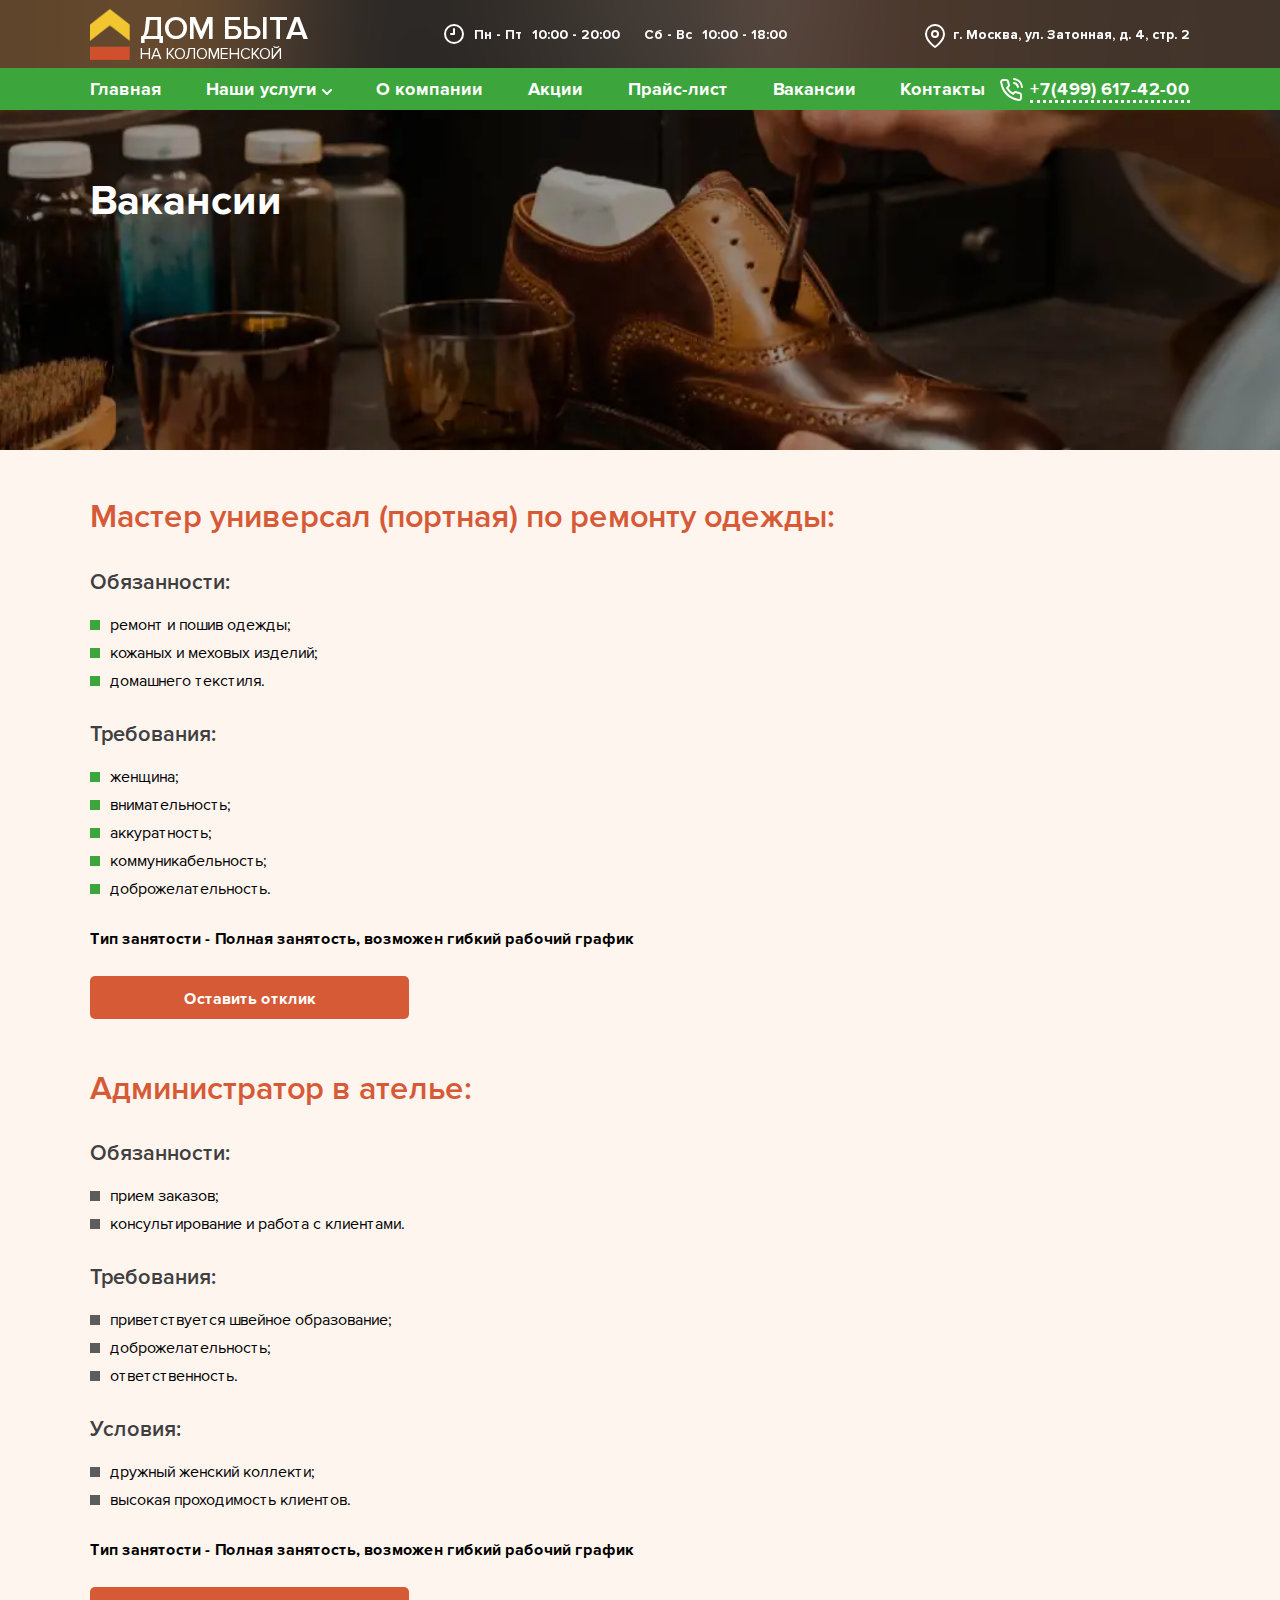
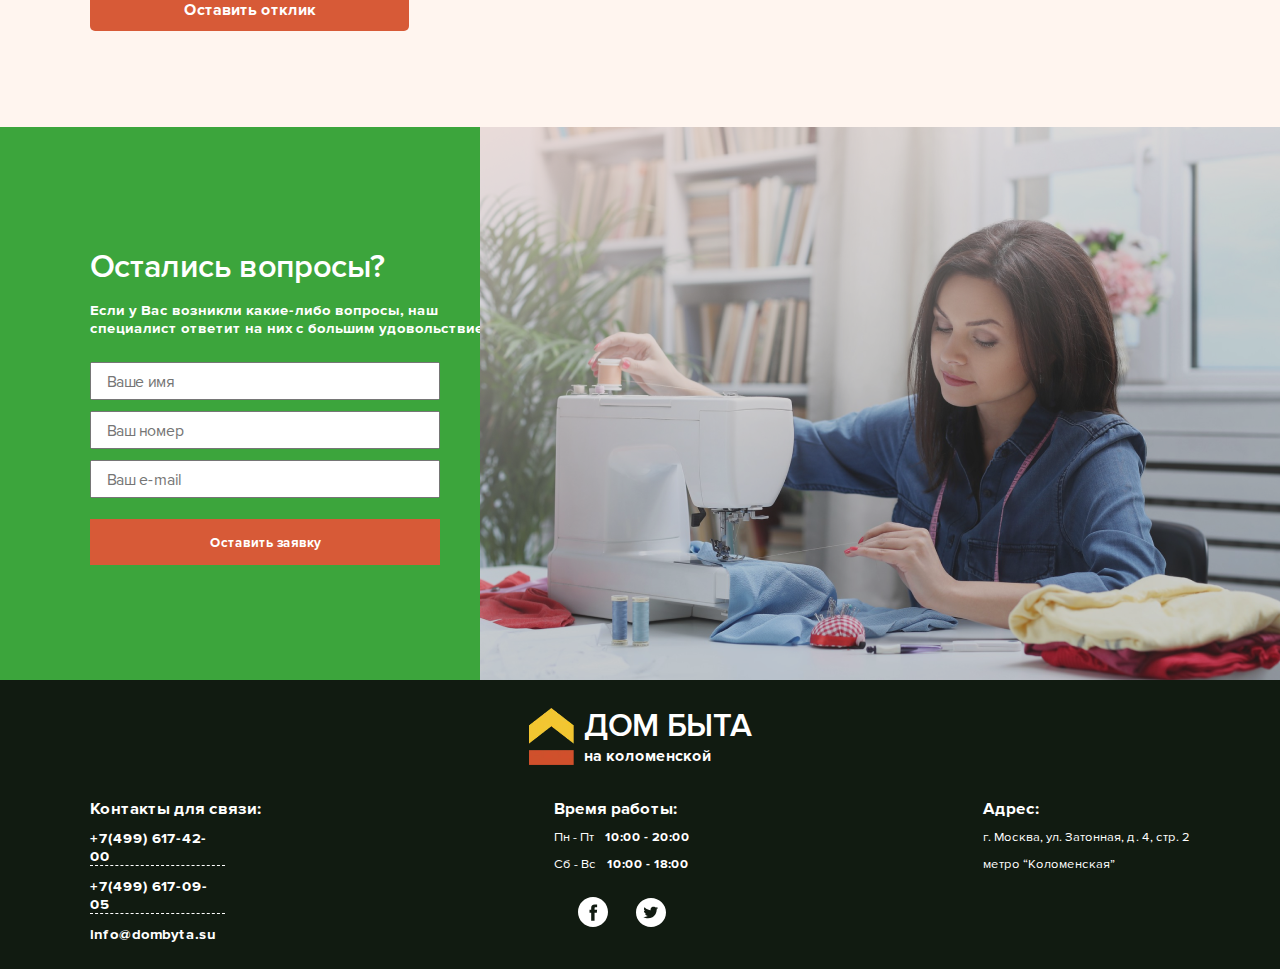
<file: vacancies.html>
<!DOCTYPE html><html lang="en">  <head>    <meta charset="UTF-8" />    <meta name="viewport" content="width=device-width, initial-scale=1.0" />    <title>Дом Быта</title>    <link rel="shortcut icon" href="img/favicon.png" type="image/png" />    <link rel="stylesheet" href="css/style.css" />  </head>  <body>    <header class="header service_header promotions_header">    <div class="header_header">      <div class="container">        <div class="header_data">          <div class="header_data_block">            <picture><source srcset="img/logo.webp" type="image/webp"><img src="img/logo.png" alt="logo" /></picture>            <div class="header_data_title">              <h2>ДОМ БЫТА</h2>              <h3>на коломенской</h3>            </div>          </div>          <div class="header_data_block header_data_block_clock">            <div class="header_data_block_center">              <h3>Пн - Пт</h3>              <h3>10:00 - 20:00</h3>            </div>            <div class="header_data_block_center">              <h3>Сб - Вс</h3>              <h3>10:00 - 18:00</h3>            </div>          </div>          <div class="header_data_block">            <h3 class="header_data_block_gpstext">              г. Москва, ул. Затонная, д. 4, стр. 2            </h3>          </div>        </div>      </div>    </div>    <div class="header_nav">      <div class="container">        <nav class="header_navigation">          <ul class="header_navigation_menu">            <li><a href="index.html">Главная</a></li>            <li>              <a class="header_navigation_menu_link" href="service.html">Наши услуги <picture><source srcset="img/arrow_svg.svg" type="image/webp"><img class="header_navigation_menu_icon" src="img/arrow_svg.svg" alt="arrow"></picture></a>              <ul>                <li><a href="#">Ателье</a></li>                <li><a href="#">Ремонт обуви</a></li>                <li><a href="#">Металлоремонт</a></li>                <li><a href="#">Ремонт техники</a></li>              </ul>            </li>            <li><a href="about-us.html">О компании</a></li>            <li><a href="promotions.html">Акции</a></li>            <li><a href="price.html">Прайс-лист</a></li>            <li><a href="vacancies.html">Вакансии</a></li>            <li><a href="contacts.html">Контакты</a></li>            <li class="header_navigation_tel">              <a class="header_navigation_link" href="tel:+74996174200">+7(499) 617-42-00</a>            </li>          </ul>        </nav>      </div>    </div>    <div class="header_burger">      <span></span>    </div>    <div class="container">      <div class="header_main promotions_header_main">        <h1>Вакансии</h1>      </div>    </div>  </header>      <div class="main">  <div class="container">    <h2 class="slider_title page_title">      Мастер универсал (портная) по ремонту одежды:    </h2>    <div class="vacancies_list_block">      <div class="vacancies_list_items">        <div class="vacancies_list_title">Обязанности:</div>        <div class="vacancies_list_text">ремонт и пошив одежды;</div>        <div class="vacancies_list_text">кожаных и меховых изделий;</div>        <div class="vacancies_list_text">домашнего текстиля.</div>      </div>      <div class="vacancies_list_items">        <div class="vacancies_list_title">Требования:</div>        <div class="vacancies_list_text">женщина;</div>        <div class="vacancies_list_text">внимательность;</div>        <div class="vacancies_list_text">аккуратность;</div>        <div class="vacancies_list_text">коммуникабельность;</div>        <div class="vacancies_list_text">доброжелательность.</div>      </div>      <div class="vacancies_list_type">        Тип занятости - Полная занятость, возможен гибкий рабочий график      </div>      <a href="#" class="vacancies_list_link"> Оставить отклик </a>    </div>    <h2 class="slider_title page_title">Администратор в ателье:</h2>    <div class="vacancies_list_block">      <div class="vacancies_list_items">        <div class="vacancies_list_title">Обязанности:</div>        <div class="vacancies_list_text vacancies_list_text_black">прием заказов;</div>        <div class="vacancies_list_text vacancies_list_text_black">консультирование и работа с клиентами.</div>      </div>      <div class="vacancies_list_items">        <div class="vacancies_list_title">Требования:</div>        <div class="vacancies_list_text vacancies_list_text_black">приветствуется швейное образование;</div>        <div class="vacancies_list_text vacancies_list_text_black">доброжелательность;</div>        <div class="vacancies_list_text vacancies_list_text_black">ответственность.</div>      </div>      <div class="vacancies_list_items">        <div class="vacancies_list_title">Условия:</div>        <div class="vacancies_list_text vacancies_list_text_black">дружный женский коллекти;</div>        <div class="vacancies_list_text vacancies_list_text_black">высокая проходимость клиентов.</div>      </div>      <div class="vacancies_list_type">        Тип занятости - Полная занятость, возможен гибкий рабочий график      </div>      <a href="#" class="vacancies_list_link"> Оставить отклик </a>    </div>  </div></div>    <div class=" page_form">  <div class="container">    <div class="page_block page_block_form">      <h2 class="slider_title page_title page_title_form">Остались вопросы?</h2>      <div class="form_text">        Если у Вас возникли какие-либо вопросы, наш специалист ответит на них с большим удовольствием!      </div>      <div class="about_us_form">        <form action="">          <input type="text" placeholder="Ваше имя">          <input type="tel" placeholder="Ваш номер">          <input class="form_input_last" type="email" placeholder="Ваш e-mail">          <button>Оставить заявку</button>        </form>      </div>    </div>  </div></div>    <footer class="footer">  <div class="container">    <div class="footer_logo">      <picture><source srcset="img/logo.webp" type="image/webp"><img src="img/logo.png" alt="logo" /></picture>      <div class="footer_logo_title">        <h2>ДОМ БЫТА</h2>        <h3>на коломенской</h3>      </div>    </div>    <div class="footer_navigation">      <div class="footer_block">        <div class="footer_block_title">Контакты для связи:</div>        <a          href="tel:+74996174200"          class="footer_block_link footer_block_link_tel"          >+7(499) 617-42-00</a        >        <a          href="tel:+74996170905"          class="footer_block_link footer_block_link_tel"          >+7(499) 617-09-05</a        >        <a href="mailto:info@dombyta.su" class="footer_block_link"          >info@dombyta.su</a        >      </div>      <div class="footer_block">        <div class="footer_block_title">Время работы:</div>        <div class="footer_block_time"><span>Пн - Пт</span>10:00 - 20:00</div>        <div class="footer_block_time"><span>Сб - Вс</span>10:00 - 18:00</div>        <div class="footer_block_social">            <a href="#" class="footer_block_social_link"><picture><source srcset="img/facebook.svg" type="image/webp"><img src="img/facebook.svg" alt="facebook" /></picture></a>            <a href="#" class="footer_block_social_link"><picture><source srcset="img/twitter.svg" type="image/webp"><img src="img/twitter.svg" alt="twitter" /></picture></a>        </div>      </div>      <div class="footer_block">        <div class="footer_block_title">Адрес:</div>        <div class="footer_block_geo">          г. Москва, ул. Затонная, д. 4, стр. 2        </div>        <div class="footer_block_metro">метро “Коломенская”</div>      </div>    </div>  </div></footer>    <script      src="https://code.jquery.com/jquery-3.5.1.min.js"      integrity="sha256-9/aliU8dGd2tb6OSsuzixeV4y/faTqgFtohetphbbj0="      crossorigin="anonymous"    ></script>    <script src="js/script.js"></script>  </body></html>
</file>
<file: css/style.css>
@charset "UTF-8";

html,
body,
body div,
span,
object,
iframe,
h1,
h2,
h3,
h4,
h5,
h6,
p,
blockquote,
pre,
abbr,
address,
cite,
code,
del,
dfn,
em,
img,
ins,
kbd,
q,
samp,
small,
strong,
sub,
sup,
var,
b,
i,
dl,
dt,
dd,
ol,
ul,
li,
fieldset,
form,
label,
legend,
table,
caption,
tbody,
tfoot,
thead,
tr,
th,
td,
article,
aside,
figure,
footer,
header,
menu,
nav,
section,
time,
mark,
audio,
video,
details,
summary {
  margin: 0;
  padding: 0;
  border: 0;
  font-size: 100%;
  font-weight: normal;
  vertical-align: baseline;
  background: transparent;
}

article,
aside,
figure,
footer,
header,
nav,
section,
details,
summary {
  display: block;
}

/* Handle box-sizing while better addressing child elements:
   https://css-tricks.com/inheriting-box-sizing-probably-slightly-better-best-practice/ */

html {
  -webkit-box-sizing: border-box;
          box-sizing: border-box;
}

*,
*:before,
*:after {
  -webkit-box-sizing: inherit;
          box-sizing: inherit;
}

/* consider resetting the default cursor: https://gist.github.com/murtaugh/5247154 */

/* Responsive images and other embedded objects
*/

img,
object,
embed {
  max-width: 100%;
}

/*
   Note: keeping IMG here will cause problems if you're using foreground images as sprites.
	 In fact, it *will* cause problems with Google Maps' controls at small size.
	If this is the case for you, try uncommenting the following:

#map img {
		max-width: none;
}
*/

/* force a vertical scrollbar to prevent a jumpy page */

/* we use a lot of ULs that aren't bulleted.
	don't forget to restore the bullets within content. */

ul {
  list-style: none;
}

blockquote,
q {
  quotes: none;
}

blockquote:before,
blockquote:after,
q:before,
q:after {
  content: '';
  content: none;
}

a {
  margin: 0;
  padding: 0;
  font-size: 100%;
  vertical-align: baseline;
  background: transparent;
}

del {
  text-decoration: line-through;
}

abbr[title],
dfn[title] {
  border-bottom: 1px dotted #000;
  cursor: help;
}

/* tables still need cellspacing="0" in the markup */

table {
  border-collapse: collapse;
  border-spacing: 0;
}

th {
  font-weight: bold;
  vertical-align: bottom;
}

td {
  font-weight: normal;
  vertical-align: top;
}

hr {
  display: block;
  height: 1px;
  border: 0;
  border-top: 1px solid #ccc;
  margin: 1em 0;
  padding: 0;
}

input,
select {
  vertical-align: middle;
}

pre {
  white-space: pre;
  /* CSS2 */
  white-space: pre-wrap;
  /* CSS 2.1 */
  white-space: pre-line;
  /* CSS 3 (and 2.1 as well, actually) */
  word-wrap: break-word;
  /* IE */
}

input[type="radio"] {
  vertical-align: text-bottom;
}

input[type="checkbox"] {
  vertical-align: bottom;
}

.ie7 input[type="checkbox"] {
  vertical-align: baseline;
}

.ie6 input {
  vertical-align: text-bottom;
}

select,
input,
textarea {
  font: 99% sans-serif;
}

table {
  font-size: inherit;
  font: 100%;
}

small {
  font-size: 85%;
}

strong {
  font-weight: bold;
}

td,
td img {
  vertical-align: top;
}

/* Make sure sup and sub don't mess with your line-heights https://gist.github.com/413930 */

sub,
sup {
  font-size: 75%;
  line-height: 0;
  position: relative;
}

sup {
  top: -0.5em;
}

sub {
  bottom: -0.25em;
}

/* standardize any monospaced elements */

pre,
code,
kbd,
samp {
  font-family: monospace, sans-serif;
}

/* hand cursor on clickable elements */

.clickable,
label,
input[type=button],
input[type=submit],
input[type=file],
button {
  cursor: pointer;
}

/* Webkit browsers add a 2px margin outside the chrome of form elements */

button,
input,
select,
textarea {
  margin: 0;
}

/* make buttons play nice in IE */

button,
input[type=button] {
  width: auto;
  overflow: visible;
}

/* scale images in IE7 more attractively */

.ie7 img {
  -ms-interpolation-mode: bicubic;
}

/* prevent BG image flicker upon hover
   (commented out as usage is rare, and the filter syntax messes with some pre-processors)
.ie6 html {filter: expression(document.execCommand("BackgroundImageCache", false, true));}
*/

/* let's clear some floats */

.clearfix:before,
.clearfix:after {
  content: "\0020";
  display: block;
  height: 0;
  overflow: hidden;
}

.clearfix:after {
  clear: both;
}

.clearfix {
  zoom: 1;
}

.header_data,
.header_data_block_center,
.header_navigation ul,
.services_section,
.about_us,
.footer_navigation,
.about_us_photo_flex,
.price_block {
  display: -webkit-box;
  display: -ms-flexbox;
  display: flex;
  -webkit-box-pack: justify;
      -ms-flex-pack: justify;
          justify-content: space-between;
  -webkit-box-align: center;
      -ms-flex-align: center;
          align-items: center;
}

@font-face {
  font-family: "ProximaR";
  font-display: swap;
  src: url("../fonts/ProximaNova-Regular.woff") format("woff"), url("../fonts/ProximaNova-Regular.woff2") format("woff2");
  font-weight: 400;
  font-style: normal;
}

@font-face {
  font-family: "ProximaSB";
  font-display: swap;
  src: url("../fonts/ProximaNova-Semibold.woff") format("woff"), url("../fonts/ProximaNova-Semibold.woff2") format("woff2");
  font-weight: 600;
  font-style: normal;
}

@font-face {
  font-family: "ProximaB";
  font-display: swap;
  src: url("../fonts/ProximaNova-Bold.woff") format("woff"), url("../fonts/ProximaNova-Bold.woff2") format("woff2");
  font-weight: 700;
  font-style: normal;
}

html {
  overflow-x: hidden;
}

body {
  overflow-x: hidden;
  position: relative;
  font-family: "ProximaB";
}

a {
  -webkit-transition: all 0.3s;
  -o-transition: all 0.3s;
  transition: all 0.3s;
  text-decoration: none;
  color: white;
  font-size: 16px;
}

p {
  font-weight: 400;
}

h1 {
  font-size: calc( 38px + 10 * ((100vw - 320px) / 2240));
}

h2 {
  font-size: calc( 30px + 6 * ((100vw - 320px) / 2240));
  font-family: "ProximaSB";
}

.container {
  width: 100%;
  max-width: 1130px;
  padding: 0 15px;
  margin: 0 auto;
}

.header {
  color: white;
  position: relative;
  width: 100%;
  height: 100vh;
  background-image: url("../img/main_bg.jpg");
  background-position: center center;
  background-repeat: no-repeat;
  background-size: cover;
}

.header_header {
  position: relative;
  z-index: 2000;
  padding-top: calc( 8px + 2 * ((100vw - 320px) / 2240));
  padding-bottom: calc( 8px + 2 * ((100vw - 320px) / 2240));
  background: rgba(64, 64, 64, 0.5);
  -webkit-backdrop-filter: blur(50px);
          backdrop-filter: blur(50px);
}

.header_data {
  -ms-flex-wrap: wrap;
      flex-wrap: wrap;
  width: 100%;
}

.header_data_block {
  display: -webkit-box;
  display: -ms-flexbox;
  display: flex;
  -webkit-box-align: center;
      -ms-flex-align: center;
          align-items: center;
}

.header_data_block img {
  width: 40px;
  display: -webkit-box;
  display: -ms-flexbox;
  display: flex;
}

.header_data_title {
  text-transform: uppercase;
  margin-left: calc( 8px + 4 * ((100vw - 320px) / 2240));
}

.header_data_title h3 {
  line-height: 10px;
  font-family: "ProximaR";
}

.header_data_block_center {
  font-size: calc( 12px + 4 * ((100vw - 320px) / 2240));
  margin-right: calc( 13px + 26 * ((100vw - 320px) / 2240));
}

.header_data_block_center:last-child {
  margin: 0;
}

.header_data_block_center h3:first-child {
  margin-right: calc( 8px + 5 * ((100vw - 320px) / 2240));
}

.header_data_block_clock {
  position: relative;
}

.header_data_block_clock::before {
  content: url(../img/clock_svg.svg);
  position: absolute;
  top: -2px;
  left: -30px;
}

.header_data_block_gpstext {
  font-size: calc( 12px + 4 * ((100vw - 320px) / 2240));
  position: relative;
}

.header_data_block_gpstext::before {
  content: url(../img/gps_svg.svg);
  position: absolute;
  top: -2px;
  left: -30px;
}

.header_burger {
  display: none;
}

.header_nav {
  width: 100%;
  z-index: 1000;
  background-color: #3ca53c;
}

.header_navigation {
  width: 100%;
}

.header_navigation ul {
  width: 100%;
}

.header_navigation ul li {
  position: relative;
  margin-top: calc( 8px + 4 * ((100vw - 320px) / 2240));
  margin-bottom: calc( 8px + 4 * ((100vw - 320px) / 2240));
}

.header_navigation ul li a {
  font-size: 18px;
}

.header_navigation_menu ul {
  z-index: 10;
  position: absolute;
  left: 0;
  top: 100%;
  display: none;
  padding-left: 15px;
  padding-right: 5px;
  width: 180px;
  word-wrap: break-word;
  background-color: #3ca53c;
}

.header_navigation_menu li:hover ul {
  display: block;
}

.header_navigation_menu li:focus ul {
  display: block;
}

.header_navigation_menu_icon {
  -webkit-transition: 0.3s;
  -o-transition: 0.3s;
  transition: 0.3s;
}

.header_navigation_menu_link:hover .header_navigation_menu_icon {
  -webkit-transform: rotate(180deg);
      -ms-transform: rotate(180deg);
          transform: rotate(180deg);
}

.header_navigation_link {
  border-bottom-style: dotted;
  position: relative;
}

.header_navigation_link::before {
  content: url(../img/phone_svg.svg);
  position: absolute;
  top: 0px;
  left: -30px;
}

.header_main {
  margin-top: calc( 30px + 220 * ((100vw - 320px) / 2240));
  margin-bottom: calc( 12px + 17 * ((100vw - 320px) / 2240));
}

.header_main_list {
  margin-top: calc( 12px + 8 * ((100vw - 320px) / 2240));
  margin-bottom: calc( 30px + 50 * ((100vw - 320px) / 2240));
  display: -webkit-box;
  display: -ms-flexbox;
  display: flex;
  margin-left: calc( 16px + 5 * ((100vw - 320px) / 2240));
}

.header_main_list_item {
  font-size: 18px;
  position: relative;
  margin-right: calc( 22px + 16 * ((100vw - 320px) / 2240));
}

.header_main_list_item:last-child {
  margin-right: 0;
}

.header_main_list_item::before {
  position: absolute;
  content: "";
  width: 6px;
  height: 6px;
  left: calc( -10px + -10 * ((100vw - 320px) / 2240));
  top: 50%;
  -webkit-transform: translateY(-50%);
      -ms-transform: translateY(-50%);
          transform: translateY(-50%);
  background-color: #3ca53c;
}

.header_main_button {
  padding-top: calc( 16px + 0 * ((100vw - 320px) / 2240));
  padding-bottom: calc( 16px + -2 * ((100vw - 320px) / 2240));
  padding-left: calc( 18px + 17 * ((100vw - 320px) / 2240));
  padding-right: calc( 18px + 17 * ((100vw - 320px) / 2240));
  background-color: #d75a37;
  border-radius: 5px;
}

.header_main_button:hover {
  background: #f2d4cb;
}

.header_bottom {
  margin-top: calc( 25px + 325 * ((100vw - 320px) / 2240));
  display: -webkit-box;
  display: -ms-flexbox;
  display: flex;
  -webkit-box-pack: justify;
      -ms-flex-pack: justify;
          justify-content: space-between;
  word-wrap: break-word;
  width: 100%;
  -ms-flex-wrap: wrap;
      flex-wrap: wrap;
}

.header_bottom_block {
  text-align: center;
  max-width: 255px;
  font-size: 14px;
  line-height: calc( 20px + 3.8 * ((100vw - 320px) / 2240));
  background: rgba(3, 22, 0, 0.15);
  -webkit-backdrop-filter: blur(50px);
          backdrop-filter: blur(50px);
  border-radius: 5px;
  border-left: 9px solid #3ca53c;
  padding-top: calc( 8px + 0 * ((100vw - 320px) / 2240));
  padding-bottom: calc( 8px + 0 * ((100vw - 320px) / 2240));
  padding-left: calc( 25px + 25 * ((100vw - 320px) / 2240));
  padding-right: calc( 18px + 8 * ((100vw - 320px) / 2240));
  position: relative;
}

.header_bottom_block::before {
  content: url(../img/check_svg.svg);
  position: absolute;
  top: 50%;
  left: 5px;
  -webkit-transform: translateY(-50%);
      -ms-transform: translateY(-50%);
          transform: translateY(-50%);
}

.page_block {
  padding-top: calc( 40px + 30 * ((100vw - 320px) / 2240));
}

.page_title {
  margin-bottom: calc( 25px + 15 * ((100vw - 320px) / 2240));
  color: #d75a37;
}

.swiper-slide img {
  width: 100%;
}

.swiper_button {
  display: -webkit-box;
  display: -ms-flexbox;
  display: flex;
  -webkit-box-pack: end;
      -ms-flex-pack: end;
          justify-content: flex-end;
  margin-top: 30px;
}

.swiper_button_prev {
  margin-right: 60px;
}

.swiper_button_next,
.swiper_button_prev {
  padding: 15px;
  cursor: pointer;
}

.swiper_button_next::after {
  content: url(../img/arrow_next.svg);
}

.swiper_button_prev::after {
  content: url(../img/arrow_prev.svg);
}

.swiper-pagination .swiper-pagination-bullet {
  background-color: #d75a37;
  border-radius: 0%;
}

.slider_fraction {
  display: -webkit-box;
  display: -ms-flexbox;
  display: flex;
}

.services {
  position: relative;
  padding-bottom: 70px;
}

.services::after {
  content: "";
  z-index: -1;
  position: absolute;
  bottom: 0;
  left: 0;
  width: 100%;
  height: 100%;
  background: -webkit-gradient(linear, left top, left bottom, color-stop(34%, #fff5ef), color-stop(34%, #3ca53c));
  background: -o-linear-gradient(top, #fff5ef 34%, #3ca53c 34%);
  background: linear-gradient(to bottom, #fff5ef 34%, #3ca53c 34%);
}

.services_section {
  width: 100%;
  -ms-flex-wrap: wrap;
      flex-wrap: wrap;
}

.services_section_top {
  margin-bottom: 30px;
}

.services_block {
  max-width: 540px;
  display: -webkit-box;
  display: -ms-flexbox;
  display: flex;
  -webkit-box-pack: justify;
      -ms-flex-pack: justify;
          justify-content: space-between;
  -webkit-box-align: stretch;
      -ms-flex-align: stretch;
          align-items: stretch;
  width: 100%;
  position: relative;
}

.services_img img {
  display: -webkit-box;
  display: -ms-flexbox;
  display: flex;
  height: 100%;
}

.services_items {
  display: -webkit-box;
  display: -ms-flexbox;
  display: flex;
  width: 50%;
  background-color: #f2d4cb;
  -webkit-box-orient: vertical;
  -webkit-box-direction: normal;
      -ms-flex-direction: column;
          flex-direction: column;
  -webkit-box-pack: justify;
      -ms-flex-pack: justify;
          justify-content: space-between;
  text-align: center;
}

.services_text {
  position: relative;
  color: #d75a37;
  display: block;
  padding-top: 22px;
  padding-bottom: 17px;
  border-bottom: 1px solid #d75a37;
}

.services_text:last-child {
  border-bottom: none;
}

.services_text:hover {
  background-color: #d75a37;
  color: white;
  margin-right: 50px;
}

.services_text::after {
  content: url(../img/arrow_services.svg);
  position: absolute;
  top: 60%;
  -webkit-transform: translateY(-60%);
      -ms-transform: translateY(-60%);
          transform: translateY(-60%);
  right: -40px;
  display: none;
}

.services_text:hover::after {
  display: block;
}

.services_text_small {
  padding-top: 30px;
  padding-bottom: 24px;
}

.page {
  background: #fff5ef;
}

.page_about_us {
  padding-bottom: 70px;
}

.about_us {
  width: 100%;
}

.about_us_block {
  width: 50%;
}

.about_us_block_right {
  text-align: right;
}

.about_us_block_text {
  margin-bottom: 26px;
  max-width: 511px;
  padding-left: 30px;
  position: relative;
}

.about_us_block_text:last-child {
  margin-bottom: 0;
}

.about_us_block_text::before {
  content: "";
  position: absolute;
  top: 5px;
  left: 0;
  background-color: #d75a37;
  width: 10px;
  height: 10px;
}

.about_us_block_title {
  font-size: 16px;
  color: #d75a37;
  margin-bottom: 4px;
}

.about_us_block_paragraf {
  font-family: "ProximaR";
  color: #5c5c5c;
  font-size: 14px;
  line-height: 23.8px;
  word-wrap: break-word;
}

.about_us_navigation {
  margin-top: 40px;
  display: -webkit-box;
  display: -ms-flexbox;
  display: flex;
  text-align: center;
  -webkit-box-pack: center;
      -ms-flex-pack: center;
          justify-content: center;
  -webkit-box-align: center;
      -ms-flex-align: center;
          align-items: center;
  -ms-flex-wrap: wrap;
      flex-wrap: wrap;
}

.about_us_link {
  border-radius: 5px;
}

.about_us_link:first-child {
  background-color: #d75a37;
  padding-top: calc( 16px + 0 * ((100vw - 320px) / 2240));
  padding-bottom: calc( 14px + 0 * ((100vw - 320px) / 2240));
  padding-left: calc( 22px + 13 * ((100vw - 320px) / 2240));
  padding-right: calc( 22px + 13 * ((100vw - 320px) / 2240));
  margin-right: calc( 30px + 35 * ((100vw - 320px) / 2240));
}

.about_us_link:last-child {
  background-color: #ffa388;
  padding-top: calc( 16px + 0 * ((100vw - 320px) / 2240));
  padding-bottom: calc( 14px + 0 * ((100vw - 320px) / 2240));
  padding-left: calc( 42px + 43 * ((100vw - 320px) / 2240));
  padding-right: calc( 42px + 43 * ((100vw - 320px) / 2240));
}

.page_form {
  background-color: #3ca53c;
  position: relative;
  min-height: 553px;
}

.page_form::after {
  content: url(../img/form_img.png);
  position: absolute;
  top: 0;
  right: 33%;
  -webkit-transform: translateX(33%);
      -ms-transform: translateX(33%);
          transform: translateX(33%);
}

.page_block_form {
  padding-top: calc( 50px + 34 * ((100vw - 320px) / 2240));
}

.page_title_form {
  margin-bottom: calc( 12px + 5 * ((100vw - 320px) / 2240));
  color: white;
}

.form_text {
  color: white;
  font-size: calc( 14px + 2 * ((100vw - 320px) / 2240));
  max-width: 428px;
  margin-bottom: calc( 20px + 11 * ((100vw - 320px) / 2240));
}

.about_us_form form input {
  font-family: "ProximaR";
  display: block;
  width: 350px;
  padding-top: calc( 6px + 4 * ((100vw - 320px) / 2240));
  padding-bottom: calc( 5px + 4 * ((100vw - 320px) / 2240));
  padding-left: calc( 12px + 8 * ((100vw - 320px) / 2240));
  padding-right: calc( 12px + 8 * ((100vw - 320px) / 2240));
  margin-bottom: calc( 8px + 6 * ((100vw - 320px) / 2240));
}

.about_us_form form .form_input_last {
  margin-bottom: 0;
}

.about_us_form form button {
  font-family: "ProximaB";
  display: block;
  color: white;
  background-color: #d75a37;
  border: none;
  width: 350px;
  margin-top: calc( 16px + 10 * ((100vw - 320px) / 2240));
  padding-top: calc( 16px + 0 * ((100vw - 320px) / 2240));
  padding-bottom: calc( 14px + 0 * ((100vw - 320px) / 2240));
}

.footer {
  width: 100%;
  background-color: #111B11;
  padding-top: calc( 20px + 14 * ((100vw - 320px) / 2240));
  padding-bottom: calc( 20px + 14 * ((100vw - 320px) / 2240));
}

.footer_logo {
  display: -webkit-box;
  display: -ms-flexbox;
  display: flex;
  color: white;
  -webkit-box-pack: center;
      -ms-flex-pack: center;
          justify-content: center;
  -webkit-box-align: center;
      -ms-flex-align: center;
          align-items: center;
  margin-bottom: calc( 25px + 15 * ((100vw - 320px) / 2240));
}

.footer_logo img {
  width: 45px;
  display: -webkit-box;
  display: -ms-flexbox;
  display: flex;
  margin-right: 10px;
}

.footer_block {
  color: white;
}

.footer_navigation {
  -webkit-box-align: stretch;
      -ms-flex-align: stretch;
          align-items: stretch;
  -ms-flex-wrap: wrap;
      flex-wrap: wrap;
}

.footer_block_title {
  font-size: calc( 16px + 2 * ((100vw - 320px) / 2240));
  margin-bottom: calc( 10px + 2 * ((100vw - 320px) / 2240));
}

.footer_block_link {
  display: block;
  font-size: calc( 14px + 2 * ((100vw - 320px) / 2240));
  margin-bottom: calc( 10px + 2 * ((100vw - 320px) / 2240));
}

.footer_block_link:last-child {
  margin: 0;
}

.footer_block_link_tel {
  max-width: 135px;
  border-bottom: 1px dashed white;
}

.footer_block_time {
  font-size: calc( 12px + 2 * ((100vw - 320px) / 2240));
  margin-bottom: calc( 10px + 2 * ((100vw - 320px) / 2240));
}

.footer_block_time:last-child {
  margin: 0;
}

.footer_block_time span {
  font-family: "ProximaR";
  margin-right: 11px;
}

.footer_block_geo {
  margin-bottom: calc( 10px + 2 * ((100vw - 320px) / 2240));
}

.footer_block_geo,
.footer_block_metro {
  font-family: "ProximaR";
  font-size: calc( 12px + 2 * ((100vw - 320px) / 2240));
}

.footer_block_social {
  text-align: center;
  margin-top: 25px;
}

.footer_block_social_link {
  margin-right: 24px;
}

.footer_block_social_link:last-child {
  margin: 0;
}

.service_header {
  height: 50vh;
  background-image: url(../img/service_bg.png);
}

.service_header_main {
  margin-top: calc( 20px + 44 * ((100vw - 320px) / 2240));
  margin-bottom: 0;
}

.service_header_bottom {
  margin-top: calc( 20px + 43 * ((100vw - 320px) / 2240));
}

.main {
  background-color: #fff5ef;
  padding-top: calc( 30px + 40 * ((100vw - 320px) / 2240));
  padding-bottom: calc( 30px + 40 * ((100vw - 320px) / 2240));
}

.service_main_text {
  font-family: "ProximaR";
  font-size: 16px;
  line-height: 24px;
  color: #3f3f3f;
}

.service_main_text_list {
  margin-top: calc( 15px + 10 * ((100vw - 320px) / 2240));
  margin-bottom: calc( 22px + 10 * ((100vw - 320px) / 2240));
}

.service_main_text_list_item {
  margin-bottom: 5px;
  padding-left: 20px;
  position: relative;
}

.service_main_text_list_item:last-child {
  margin-bottom: 0;
}

.service_main_text_list_item::before {
  content: "";
  position: absolute;
  top: 50%;
  -webkit-transform: translateY(-50%);
      -ms-transform: translateY(-50%);
          transform: translateY(-50%);
  left: 0;
  width: 10px;
  height: 10px;
  background-color: #3ca53c;
}

.service_main_title {
  color: #5c5c5c;
  margin-top: calc( 40px + 30 * ((100vw - 320px) / 2240));
  margin-bottom: calc( 30px + 10 * ((100vw - 320px) / 2240));
}

.service_main_acordion {
  margin-bottom: 8px;
}

.acordion_item_trigger {
  display: -webkit-box;
  display: -ms-flexbox;
  display: flex;
  -webkit-box-pack: justify;
      -ms-flex-pack: justify;
          justify-content: space-between;
  width: 100%;
  cursor: pointer;
  background: #d1e8ce;
  border: 1px solid #3ca53c;
  border-radius: 5px;
  color: #5c5c5c;
  padding-top: calc( 15px + 5 * ((100vw - 320px) / 2240));
  padding-bottom: calc( 10px + 5 * ((100vw - 320px) / 2240));
  padding-left: calc( 20px + 20 * ((100vw - 320px) / 2240));
  padding-right: calc( 20px + 20 * ((100vw - 320px) / 2240));
}

.acordion_item_trigger_active {
  color: white;
  background-color: #3ca53c;
}

.acordion_item_content {
  margin-top: calc( 20px + 12 * ((100vw - 320px) / 2240));
  margin-bottom: calc( 30px + 23 * ((100vw - 320px) / 2240));
  display: none;
}

.acordion_item_content_text {
  position: relative;
  display: block;
  padding-bottom: 8px;
  padding-left: calc( 15px + 15 * ((100vw - 320px) / 2240));
  border-bottom: 1px solid #d75a37;
  margin-bottom: calc( 20px + 10 * ((100vw - 320px) / 2240));
  font-family: "ProximaR";
  font-size: 16px;
}

.acordion_item_content_text:last-child {
  margin: 0;
}

.acordion_item_content_text span {
  font-family: "ProximaB";
  color: #3ca53c;
}

.acordion_item_content_text::before {
  content: "";
  position: absolute;
  width: 10px;
  height: 10px;
  background-color: #3ca53c;
  top: 5px;
  left: 0;
}

.promotions_header_main {
  margin-top: calc( 40px + 60 * ((100vw - 320px) / 2240));
  margin-bottom: 0;
}

.promotions_header {
  background-image: url(../img/other_bg.png);
}

.promotions_main_block {
  margin-bottom: calc( 30px + 20 * ((100vw - 320px) / 2240));
}

.promotions_main_block:last-child {
  margin: 0;
}

.promotions_main_block img {
  width: 100%;
}

.promotions_main_title {
  font-family: "ProximaSB";
  font-size: calc( 20px + 4 * ((100vw - 320px) / 2240));
  color: #d75a37;
  margin-top: calc( 20px + 10 * ((100vw - 320px) / 2240));
  margin-bottom: calc( 10px + 10 * ((100vw - 320px) / 2240));
}

.promotions_main_text {
  font-size: 16px;
  color: #3f3f3f;
  font-family: "ProximaR";
  line-height: calc( 20px + 4 * ((100vw - 320px) / 2240));
}

.about_us_photo {
  margin-bottom: calc( 30px + 20 * ((100vw - 320px) / 2240));
}

.about_us_photo_flex {
  -ms-flex-wrap: wrap;
      flex-wrap: wrap;
}

.about_us_photo_long {
  margin-top: calc( 20px + 10 * ((100vw - 320px) / 2240));
}

.about_us_photo_long img {
  width: 100%;
}

.about_us_text {
  font-size: calc( 14px + 2 * ((100vw - 320px) / 2240));
  color: #3F3F3F;
  font-family: "ProximaR";
  line-height: calc( 20px + 4 * ((100vw - 320px) / 2240));
}

.about_us_text_list {
  margin-top: calc( 15px + 10 * ((100vw - 320px) / 2240));
  margin-bottom: calc( 22px + 10 * ((100vw - 320px) / 2240));
}

.about_us_text_list_item {
  margin-bottom: 5px;
  padding-left: 20px;
  position: relative;
}

.about_us_text_list_item:last-child {
  margin-bottom: 0;
}

.about_us_text_list_item::before {
  content: "";
  position: absolute;
  top: 50%;
  -webkit-transform: translateY(-50%);
      -ms-transform: translateY(-50%);
          transform: translateY(-50%);
  left: 0;
  width: 10px;
  height: 10px;
  background-color: #3ca53c;
}

.price_title {
  color: #5c5c5c;
}

.price_block {
  -ms-flex-wrap: wrap;
      flex-wrap: wrap;
  text-align: center;
  -webkit-box-align: stretch;
      -ms-flex-align: stretch;
          align-items: stretch;
  margin-bottom: calc( 40px + 20 * ((100vw - 320px) / 2240));
}

.price_block_link {
  color: #d75a37;
  overflow: hidden;
  font-size: calc( 16px + 2 * ((100vw - 320px) / 2240));
  padding-top: calc( 30px + 17 * ((100vw - 320px) / 2240));
  padding-bottom: calc( 25px + 18 * ((100vw - 320px) / 2240));
  width: 350px;
  background: #f2d4cb;
  border-radius: 5px;
  margin-bottom: calc( 20px + 10 * ((100vw - 320px) / 2240));
}

.price_block_link:hover {
  color: white;
  background-color: #d75a37;
}

.price_main_acordions_block {
  margin-bottom: calc( 40px + 20 * ((100vw - 320px) / 2240));
}

.price_block_link_small {
  width: 255px;
}

.vacancies_list_block {
  margin-bottom: 60px;
}

.vacancies_list_items {
  margin-bottom: 30px;
}

.vacancies_list_items:last-child {
  margin: 0;
}

.vacancies_list_title {
  font-family: "ProximaSB";
  font-size: calc( 20px + 4 * ((100vw - 320px) / 2240));
  margin-bottom: 20px;
  color: #3f3f3f;
}

.vacancies_list_text {
  margin-bottom: 8px;
  padding-left: 20px;
  position: relative;
  font-family: "ProximaR";
}

.vacancies_list_text:last-child {
  margin-bottom: 0;
}

.vacancies_list_text::before {
  content: "";
  position: absolute;
  top: 50%;
  -webkit-transform: translateY(-50%);
      -ms-transform: translateY(-50%);
          transform: translateY(-50%);
  left: 0;
  width: 10px;
  height: 10px;
  background-color: #3ca53c;
}

.vacancies_list_text_black::before {
  background-color: #5C5C5C;
}

.vacancies_list_type {
  margin-top: 10px;
  margin-bottom: 40px;
}

.vacancies_list_link {
  background: #d75a37;
  border-radius: 5px;
  padding-top: calc( 10px + 6 * ((100vw - 320px) / 2240));
  padding-bottom: calc( 8px + 6 * ((100vw - 320px) / 2240));
  padding-left: calc( 80px + 32 * ((100vw - 320px) / 2240));
  padding-right: calc( 80px + 32 * ((100vw - 320px) / 2240));
}

.contacts {
  display: -webkit-box;
  display: -ms-flexbox;
  display: flex;
  -webkit-box-pack: justify;
      -ms-flex-pack: justify;
          justify-content: space-between;
  width: 100%;
  -ms-flex-wrap: wrap;
      flex-wrap: wrap;
}

.contacts iframe {
  width: calc( 330px + 300 * ((100vw - 320px) / 2240));
  height: calc( 300px + 111 * ((100vw - 320px) / 2240));
}

.contacts_geo {
  font-size: 14px;
  font-family: "ProximaR";
  color: #5c5c5c;
}

.contacts_geo::before {
  content: url(../img/contacts_geo.svg);
  position: absolute;
  top: -3px;
  left: 0;
}

.contacts_link::before {
  content: url(../img/contacts_tel.svg);
  position: absolute;
  top: -3px;
  left: 0;
}

.contacts_tel {
  color: #5c5c5c;
  margin-right: 25px;
  border-bottom: 1px dashed #5c5c5c;
}

.contacts_tel:last-child {
  margin: 0;
}

.contacts_mail {
  color: #5c5c5c;
}

.contacts_mail::before {
  content: url(../img/contacts_mail.svg);
  position: absolute;
  top: -3px;
  left: 0;
}

.contacts_time {
  margin-top: 30px;
}

.contacts_time::before {
  content: url(../img/contacts_clock.svg);
  position: absolute;
  top: -3px;
  left: 0;
}

.contacts_time_clock {
  display: inline-block;
  margin-right: 20px;
}

.contacts_time_clock span {
  font-family: "ProximaR";
  margin-right: 11px;
}

.contacts_time_clock:last-child {
  margin: 0;
}

.contacts_geo,
.contacts_link,
.contacts_mail,
.contacts_time {
  margin-bottom: 30px;
  padding-left: 33px;
  position: relative;
}

.contacts_social_link {
  margin-right: 30px;
}

.contacts_social_link:last-child {
  margin: 0;
}

@media (min-width: 1850px) {
  .service_header {
    height: 35vh;
  }
}

@media (max-width: 2100px) {
  .page_block_form {
    padding-top: 120px;
  }

  .page_form::after {
    right: 0;
    -webkit-transform: translateX(0%);
        -ms-transform: translateX(0%);
            transform: translateX(0%);
  }
}

@media (max-width: 1212px) {
  .page_form {
    background-color: #3ca53c;
    position: relative;
    height: 100%;
  }

  .page_form::after {
    display: none;
  }

  .page_block_form {
    margin-left: 50%;
    -webkit-transform: translateX(-50%);
        -ms-transform: translateX(-50%);
            transform: translateX(-50%);
  }
}

@media (max-width: 1080px) {
  .services_section {
    -webkit-box-pack: center;
        -ms-flex-pack: center;
            justify-content: center;
  }

  .services_block {
    margin-top: 30px;
  }

  .services_section_top {
    margin: 0;
  }
}

@media (max-width: 1072px) {
  .about_us_photo_flex {
    -webkit-box-pack: center;
        -ms-flex-pack: center;
            justify-content: center;
  }
}

@media (max-width: 772px) {
  .service_header {
    height: 50vh;
  }

  .promotions_header {
    height: 30vh;
  }
}

@media (max-width: 769px) {
  .container {
    padding: 0 15px;
  }

  .header_main {
    text-align: center;
  }

  .header_main_list {
    -webkit-box-pack: center;
        -ms-flex-pack: center;
            justify-content: center;
  }

  .header_bottom {
    -webkit-box-pack: center;
        -ms-flex-pack: center;
            justify-content: center;
  }

  .header_bottom_block {
    margin-top: 10px;
    padding-left: 50px;
    width: 300px;
    min-height: 30px;
  }

  .header_data {
    -webkit-box-pack: center;
        -ms-flex-pack: center;
            justify-content: center;
    position: relative;
  }

  .header_data_block_clock {
    margin: 10px 0 10px 10px;
  }

  .header_data_block_clock::before {
    display: none;
  }

  .header_data_block_gpstext {
    margin-left: 10px;
  }

  .header_data_block_gpstext::before {
    display: none;
  }

  .header_nav {
    overflow: hidden;
  }

  .header_navigation {
    position: fixed;
    overflow: auto;
    top: 0;
    left: -100%;
    width: 100%;
    height: 100%;
    background-color: white;
    z-index: 1000;
    padding-top: 110px;
    padding-left: 20px;
    -webkit-transition: all 0.3s;
    -o-transition: all 0.3s;
    transition: all 0.3s;
  }

  .header_navigation ul {
    display: block;
  }

  .header_navigation li a {
    color: black;
  }

  .header_navigation.active {
    left: 0;
  }

  .header_navigation_tel {
    padding-left: 35px;
  }

  .header_navigation_menu ul {
    background-color: white;
    position: relative;
    display: block;
    padding: 0;
    margin-left: 30px;
    width: 150px;
  }

  .header_navigation_menu_link img {
    display: none;
  }

  .header_navigation_link::before {
    content: url(../img/phone-black_svg.svg);
  }

  .header_burger_block {
    display: block;
    width: 100%;
    z-index: 30000;
    padding: 22px 10px 17px 10px;
    position: fixed;
    display: -webkit-box;
    display: -ms-flexbox;
    display: flex;
    -webkit-box-pack: end;
        -ms-flex-pack: end;
            justify-content: flex-end;
    right: 0;
    top: 0;
  }

  .header_burger {
    display: inline-block;
    position: relative;
    width: 30px;
    height: 20px;
    padding: 0 10px;
  }

  .header_burger::before,
  .header_burger::after {
    content: "";
    position: absolute;
    background-color: white;
    width: 100%;
    height: 2px;
    border-radius: 10px;
    left: 0;
    -webkit-transition: all 0.3s;
    -o-transition: all 0.3s;
    transition: all 0.3s;
  }

  .header_burger::before {
    top: 0;
  }

  .header_burger::after {
    bottom: 0;
  }

  .header_burger span {
    position: absolute;
    background-color: white;
    width: 100%;
    border-radius: 10px;
    left: 0;
    height: 2px;
    top: 9px;
    -webkit-transition: all 0.3s;
    -o-transition: all 0.3s;
    transition: all 0.3s;
  }

  #header_burger.scrolled {
    background-color: #3ca53c;
    -webkit-box-pack: justify;
        -ms-flex-pack: justify;
            justify-content: space-between;
    -webkit-box-align: center;
        -ms-flex-align: center;
            align-items: center;
  }

  #header_burger.scrolled::before {
    content: url(../img/logo_burger.svg);
  }

  .header_burger.active::before {
    -webkit-transform: rotate(45deg);
        -ms-transform: rotate(45deg);
            transform: rotate(45deg);
    top: 9px;
  }

  .header_burger.active::after {
    -webkit-transform: rotate(-45deg);
        -ms-transform: rotate(-45deg);
            transform: rotate(-45deg);
    bottom: 9px;
  }

  .header_burger.active span {
    -webkit-transform: scale(0);
        -ms-transform: scale(0);
            transform: scale(0);
  }

  .services_section {
    -webkit-box-pack: center;
        -ms-flex-pack: center;
            justify-content: center;
  }

  .services_section_top {
    margin-bottom: 0;
  }

  .services_block {
    margin-bottom: 20px;
  }

  .services_text:hover::after {
    display: none;
  }

  .services_text:hover {
    margin-right: 0;
  }
}

@media (max-width: 767px) {
  .header_data_block_clock::before {
    display: block;
  }

  .header_data_block_gpstext::before {
    display: block;
  }

  .title_header {
    height: 100vh;
  }

  .swiper_button {
    visibility: hidden;
  }

  .services_img {
    display: none;
  }

  .services_block {
    width: 100%;
    -webkit-box-pack: center;
        -ms-flex-pack: center;
            justify-content: center;
  }

  .services_block::before {
    position: absolute;
    top: -40px;
    left: 0;
    font-size: calc( 26px + 2 * ((100vw - 320px) / 2240));
    font-family: "ProximaSB";
    color: #d75a37;
  }

  .services_block_studio::before {
    content: "Ателье";
  }

  .services_block_footwear::before {
    content: "Ремонт обуви";
  }

  .services_block_metal::before {
    content: "Металлоремонт";
    color: white;
  }

  .services_block_last::before {
    content: "Ремонт техники";
    color: white;
  }

  .services_items {
    width: 100%;
  }

  .about_us {
    -ms-flex-wrap: wrap;
        flex-wrap: wrap;
    -webkit-box-pack: center;
        -ms-flex-pack: center;
            justify-content: center;
  }

  .about_us_block {
    width: 100%;
  }

  .about_us_block_right {
    text-align: center;
    margin-top: 20px;
  }
}

@media (max-width: 728px) {
  .price_block {
    -webkit-box-pack: center;
        -ms-flex-pack: center;
            justify-content: center;
  }
}

@media (max-width: 697px) {
  .page_block_form {
    margin-left: 0;
    -webkit-transform: translateX(0%);
        -ms-transform: translateX(0%);
            transform: translateX(0%);
  }
}

@media (max-width: 540px) {
  .service_header {
    height: 55vh;
  }
}

@media (max-width: 503px) {
  .footer_block {
    margin-bottom: 10px;
  }
}

@media (max-width: 426px) {
  .about_us_link {
    width: 100%;
  }

  .about_us_link:first-child {
    margin-right: 0;
  }

  .about_us_link:last-child {
    margin-top: 10px;
  }

  .about_us_form form input {
    width: 100%;
  }

  .about_us_form form button {
    width: 100%;
  }
}

@media (max-width: 376px) {
  .service_header {
    height: 60vh;
  }
}

@media (max-width: 374px) {
  .promotions_header {
    height: 40vh;
  }
}

@media (max-width: 370px) {
  .header_main_list_item {
    font-size: 16px;
  }

  .service_header {
    height: 70vh;
  }
}

.webp .header{ background-image: url(../img/main_bg.webp); }

.webp .service_header{ background-image: url(../img/service_bg.webp); }

.webp .promotions_header{ background-image: url(../img/other_bg.webp); }
</file>
